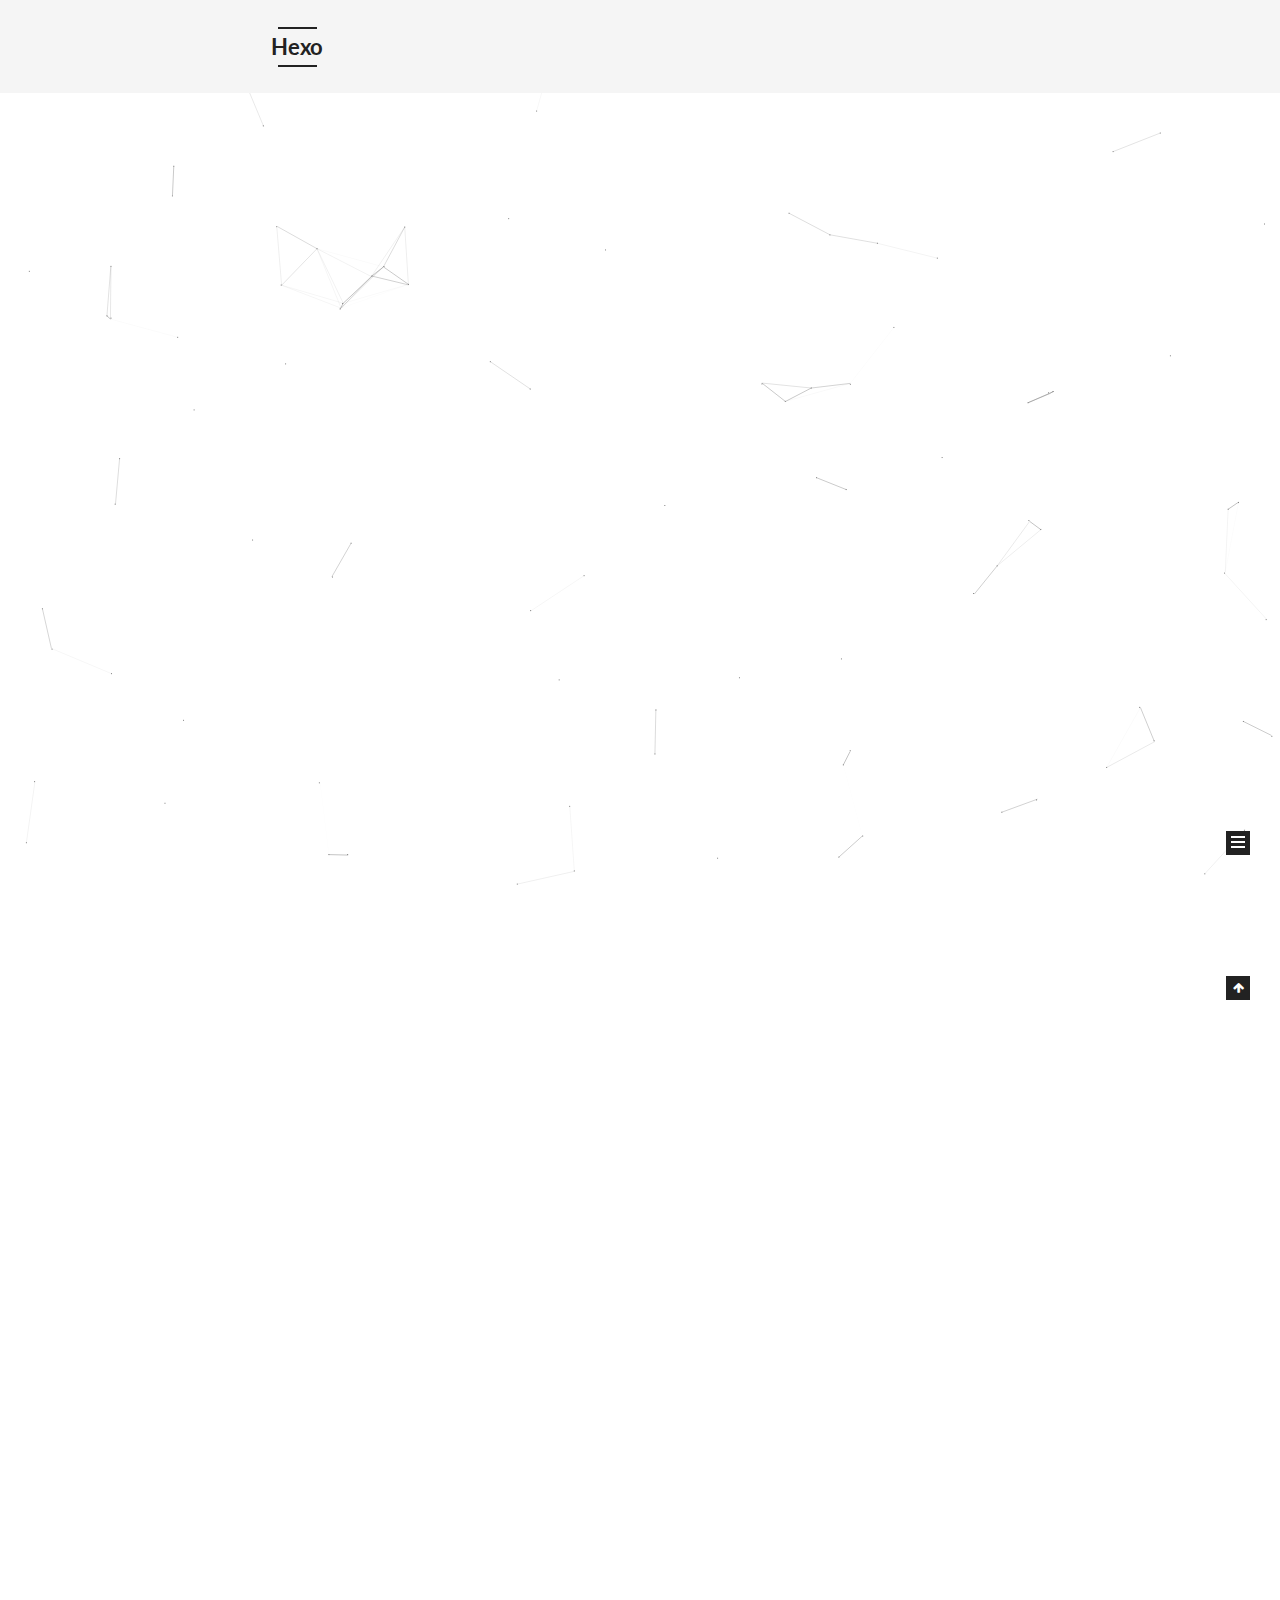
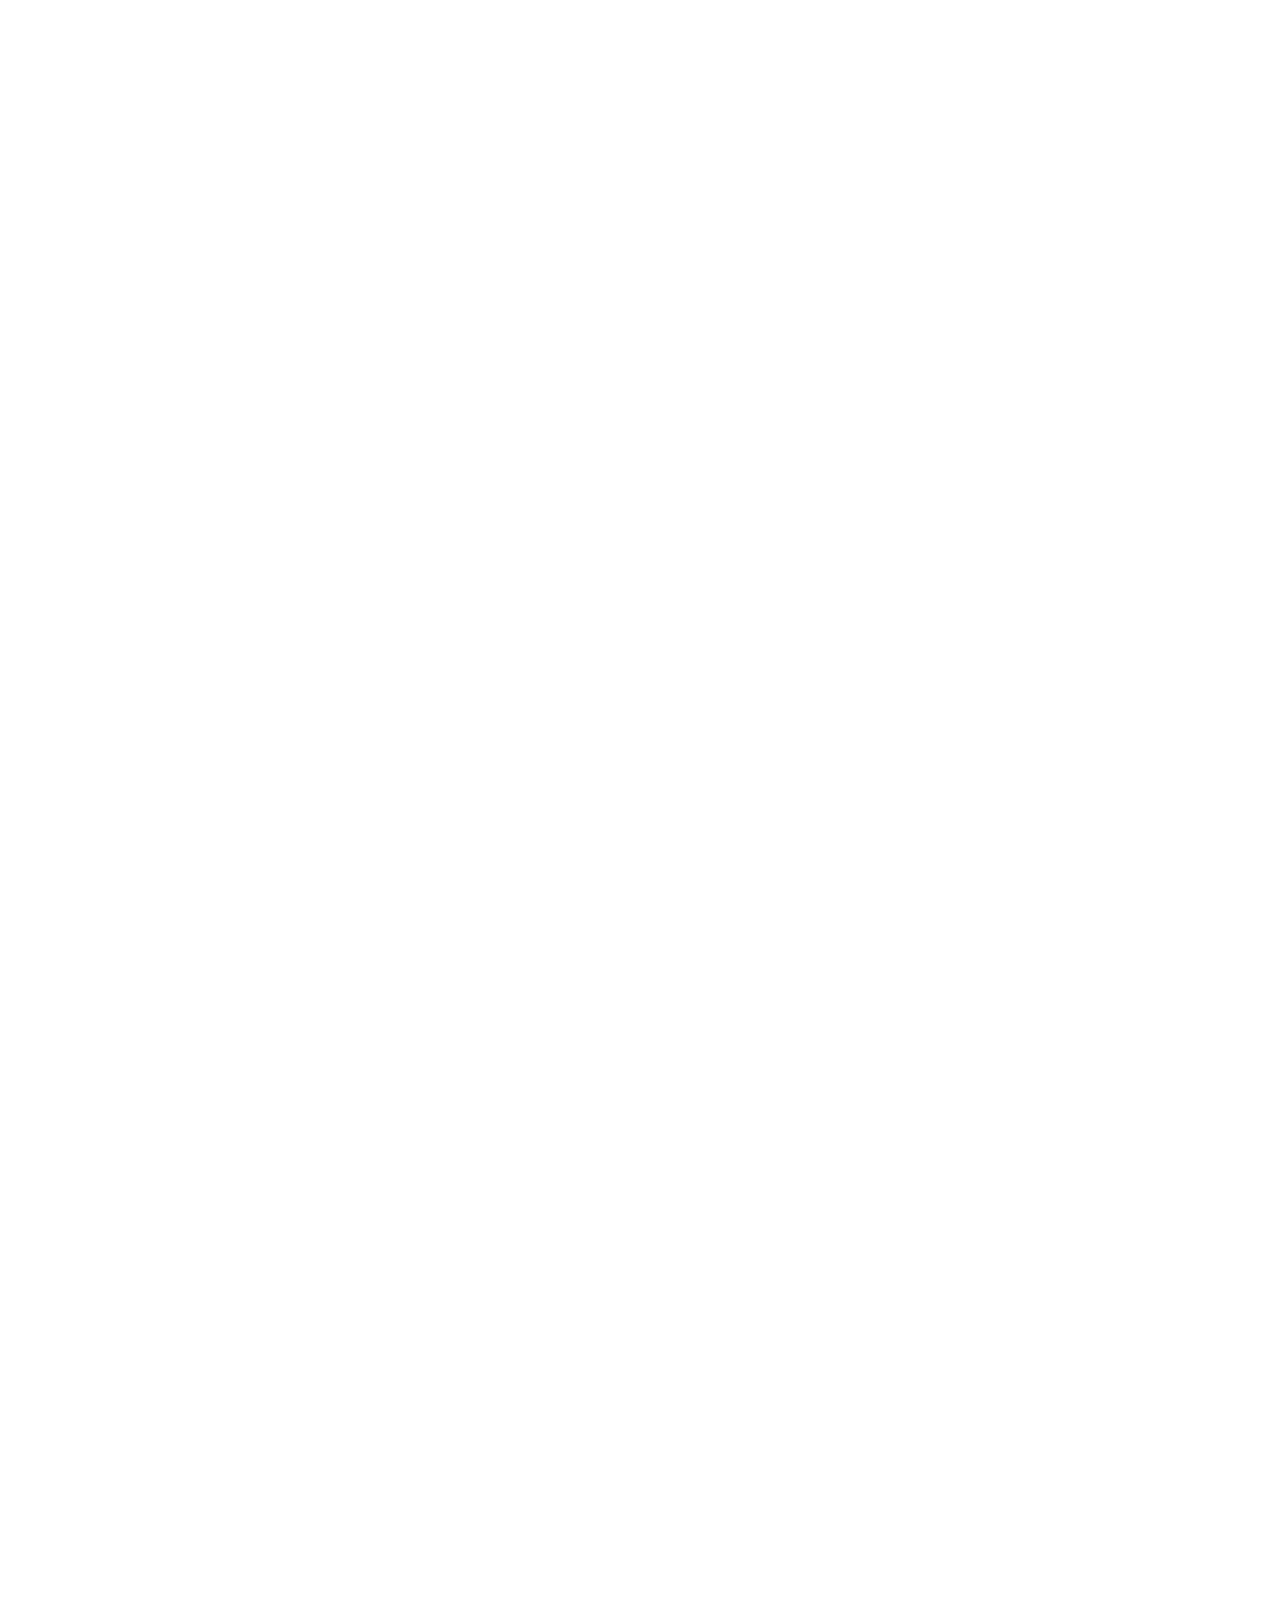
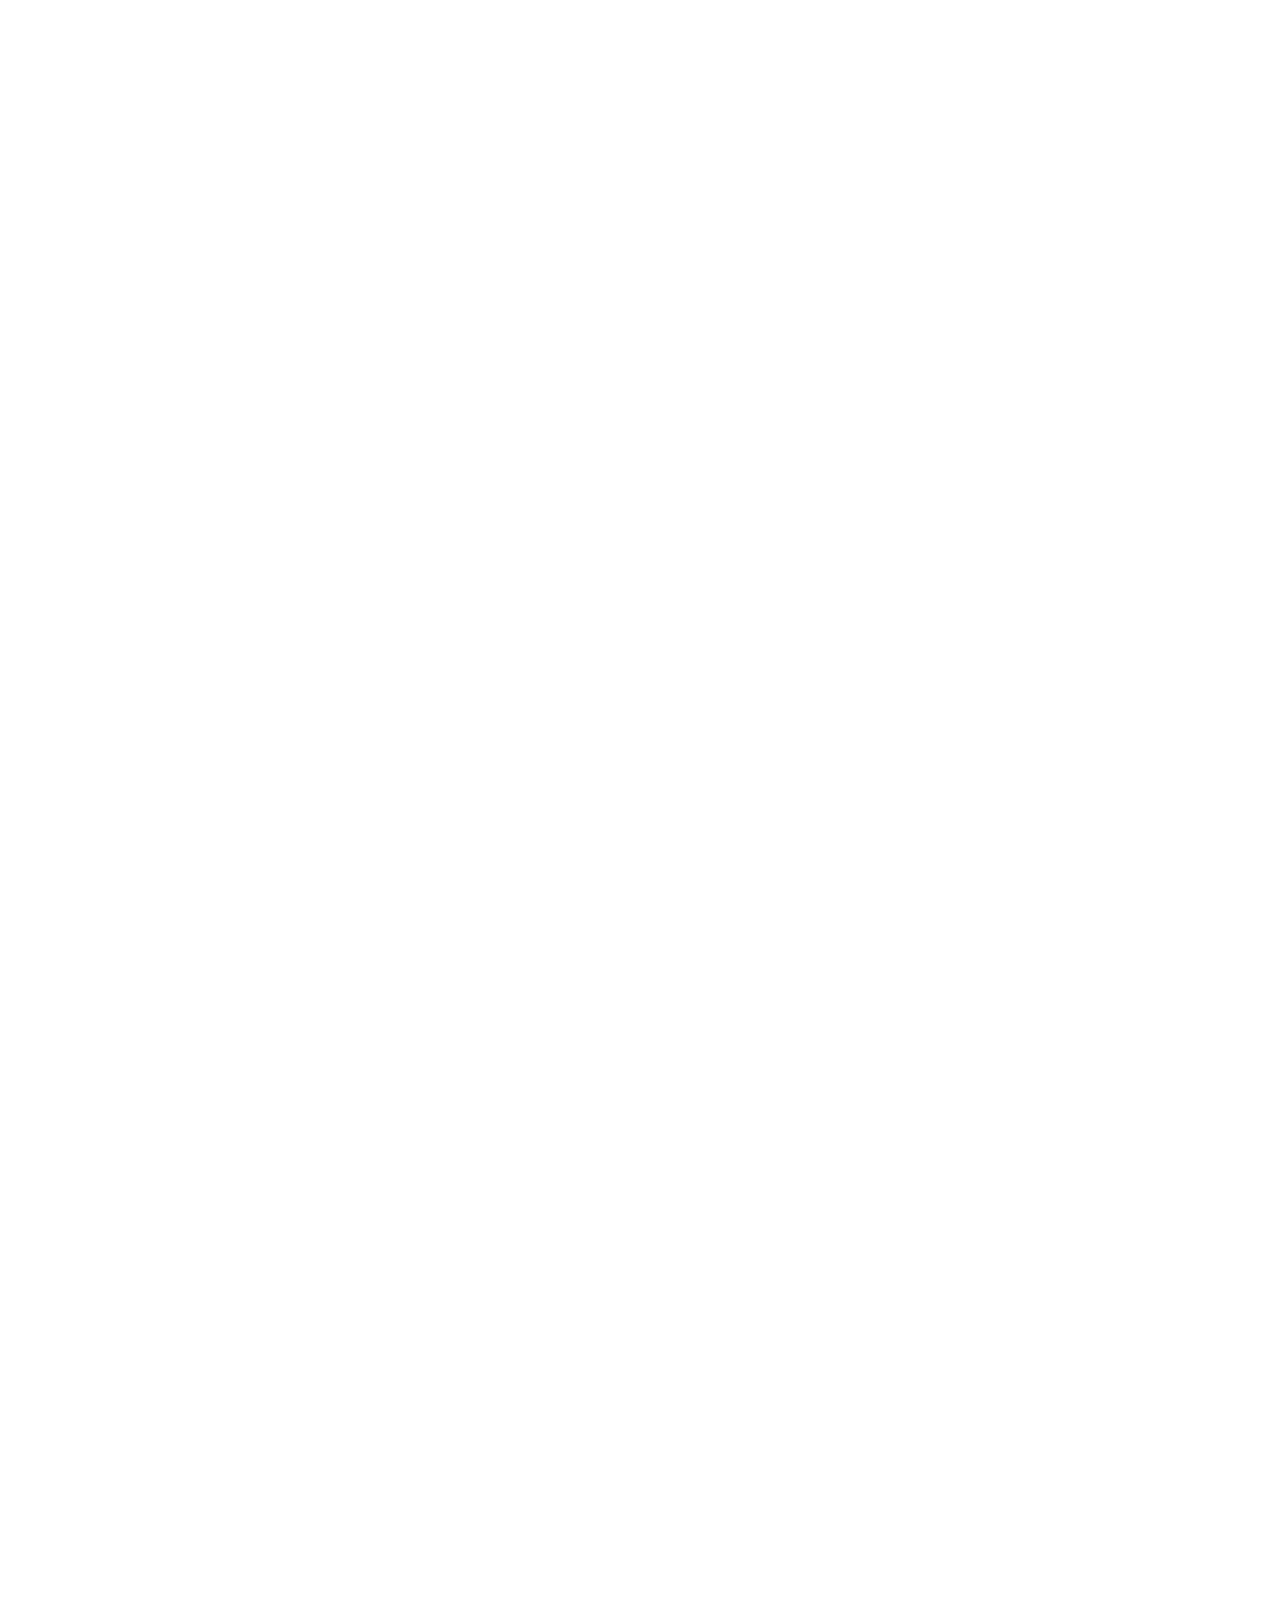
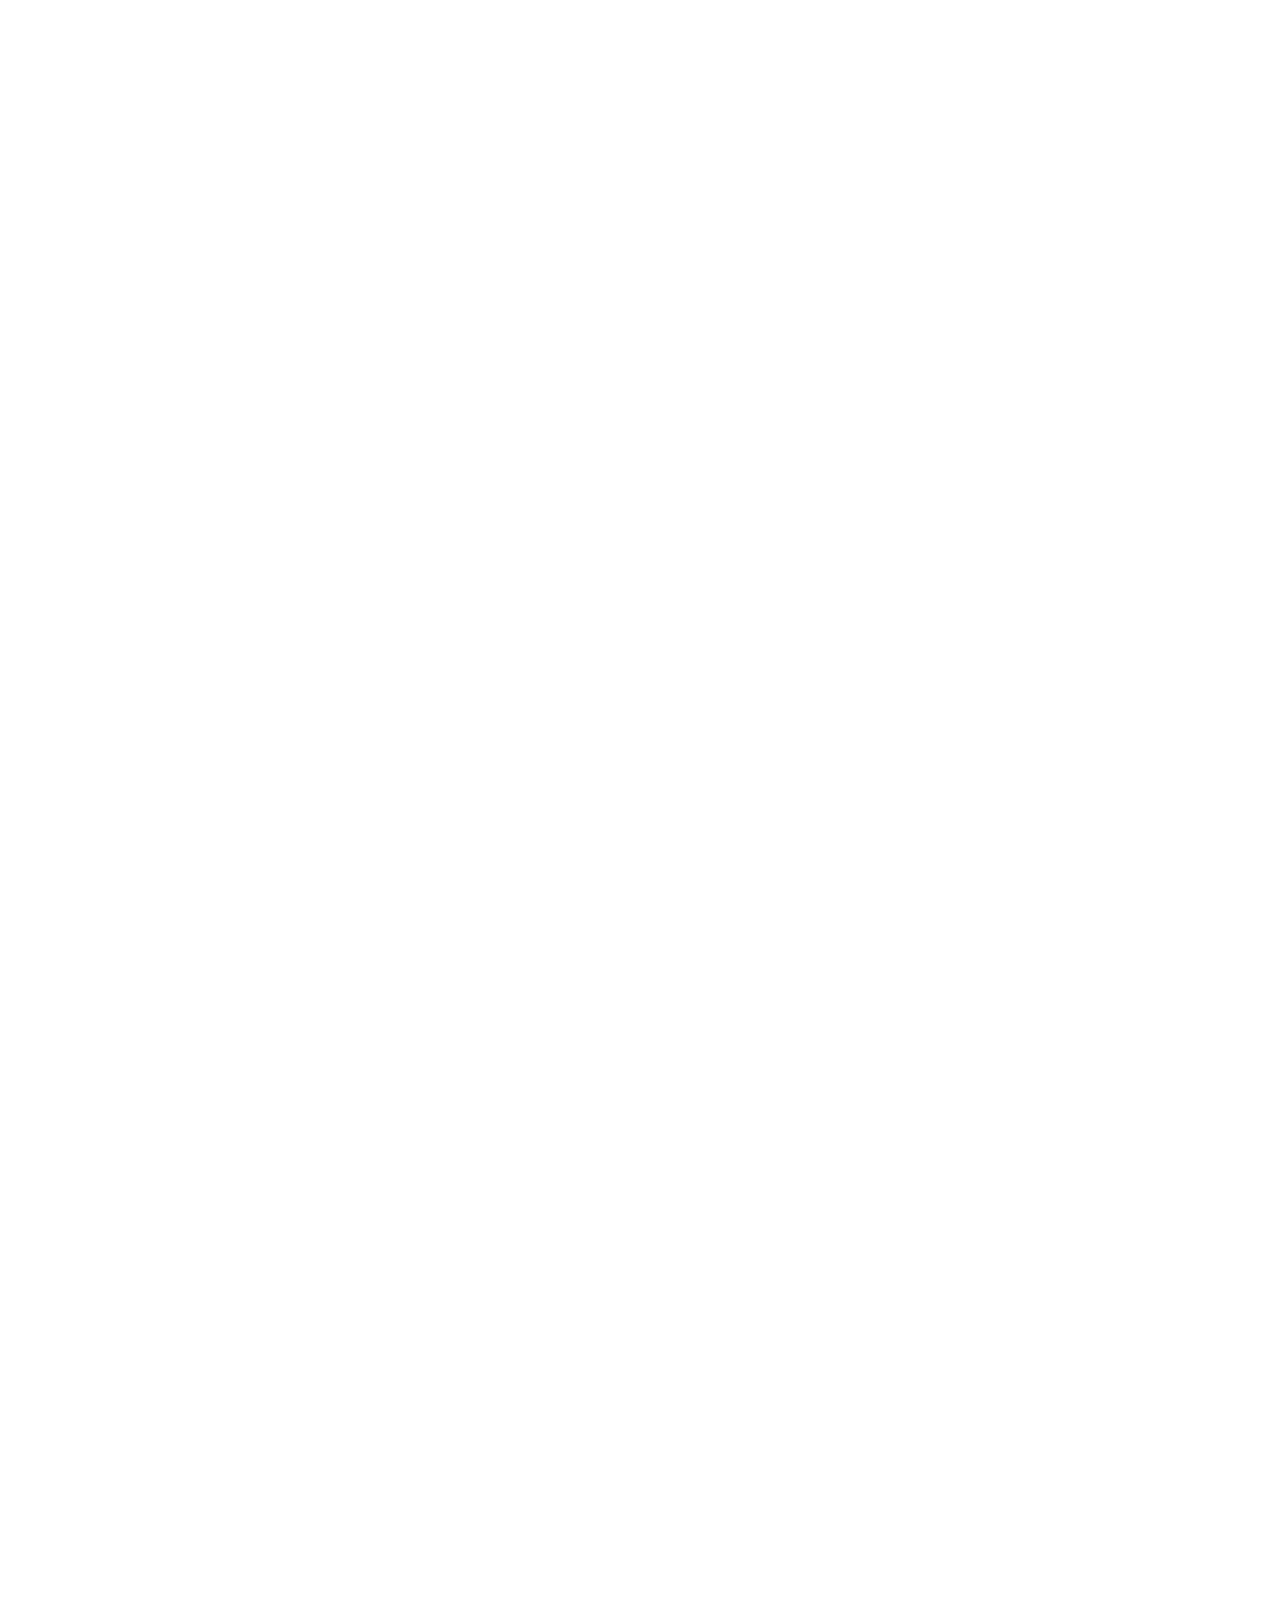
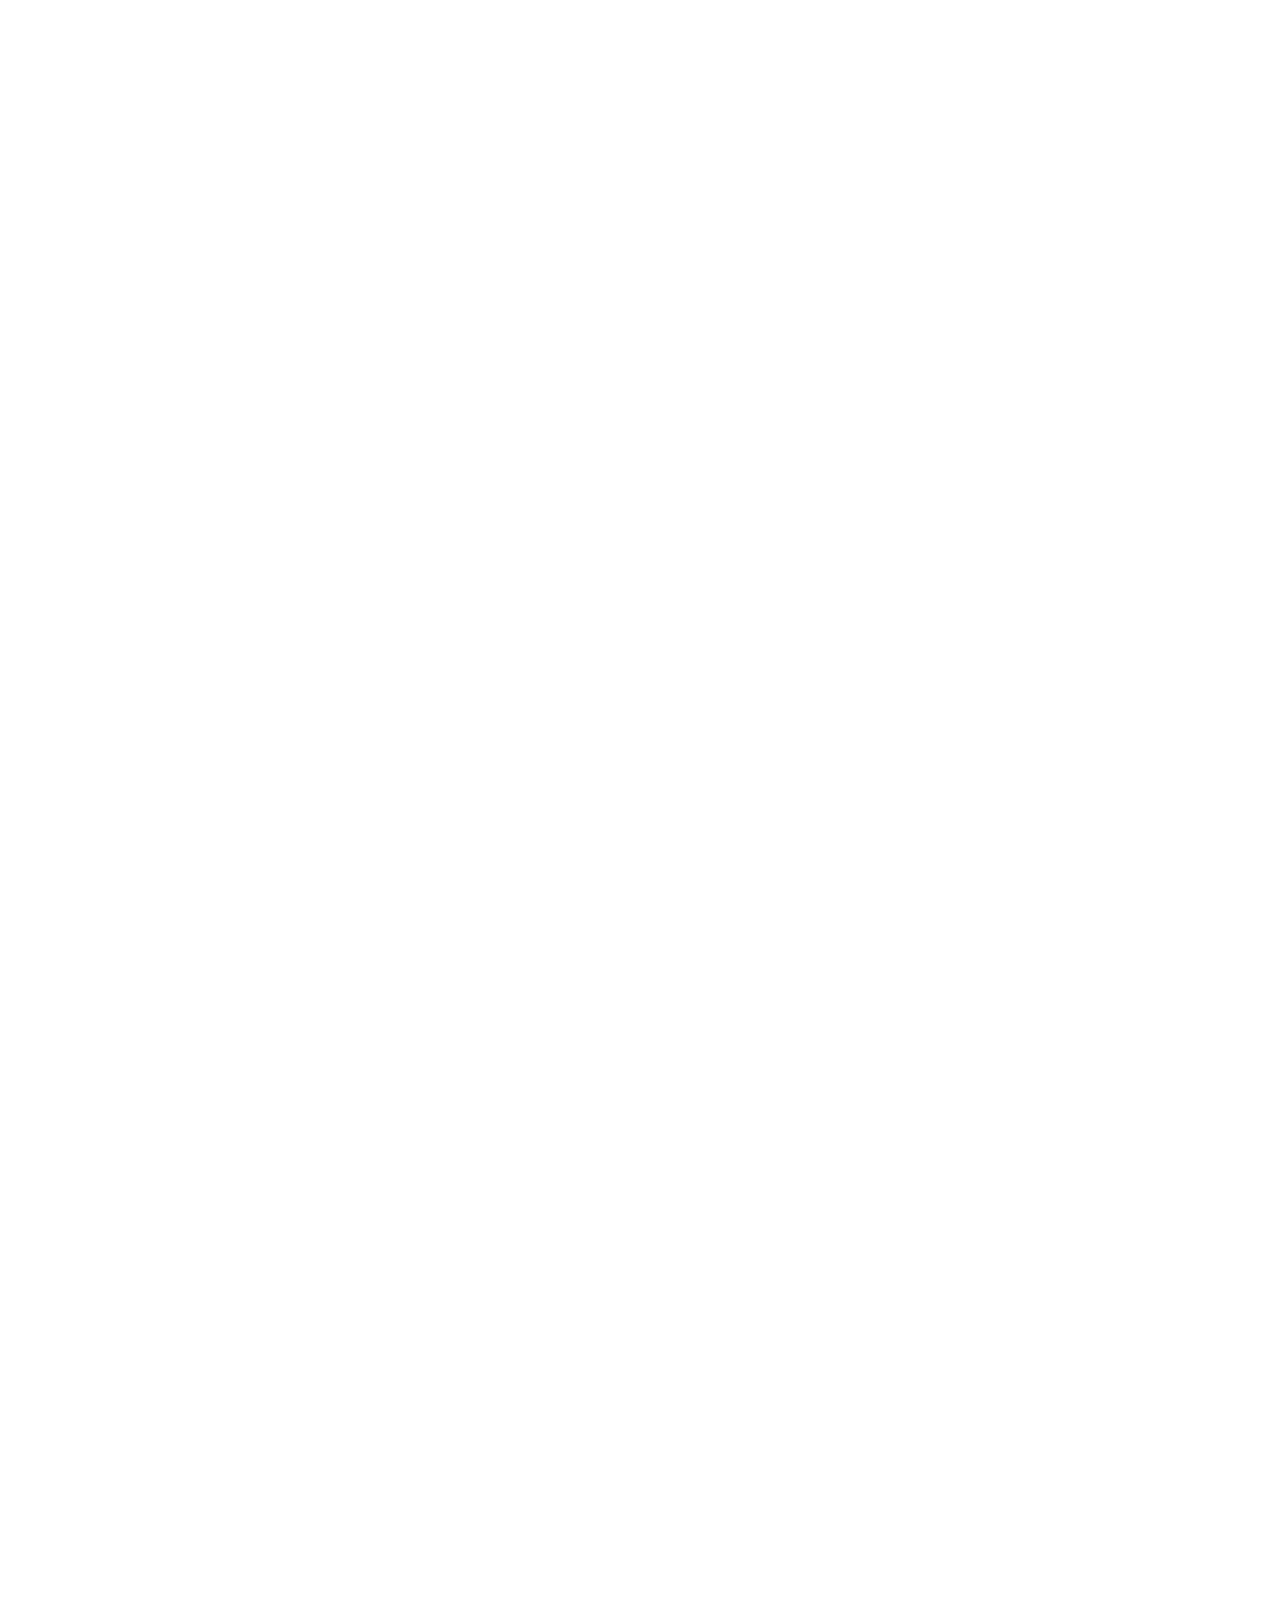
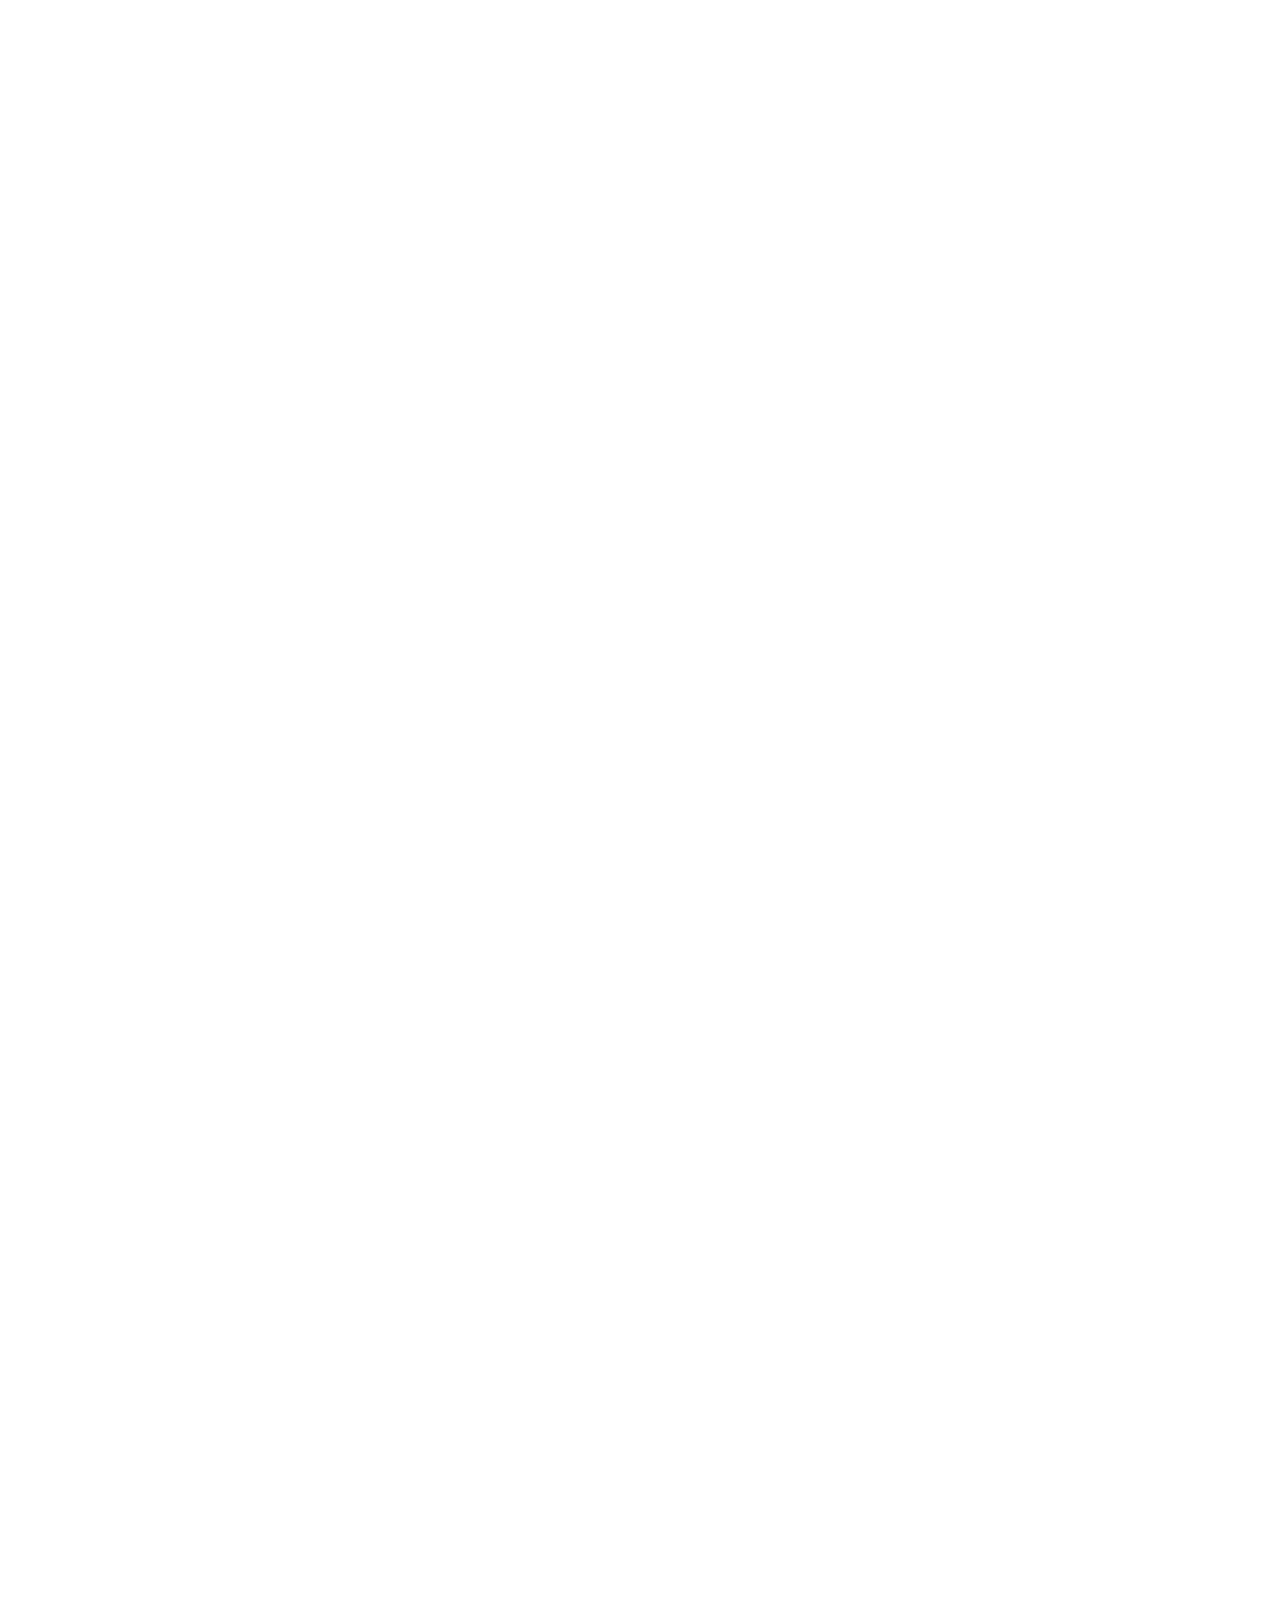
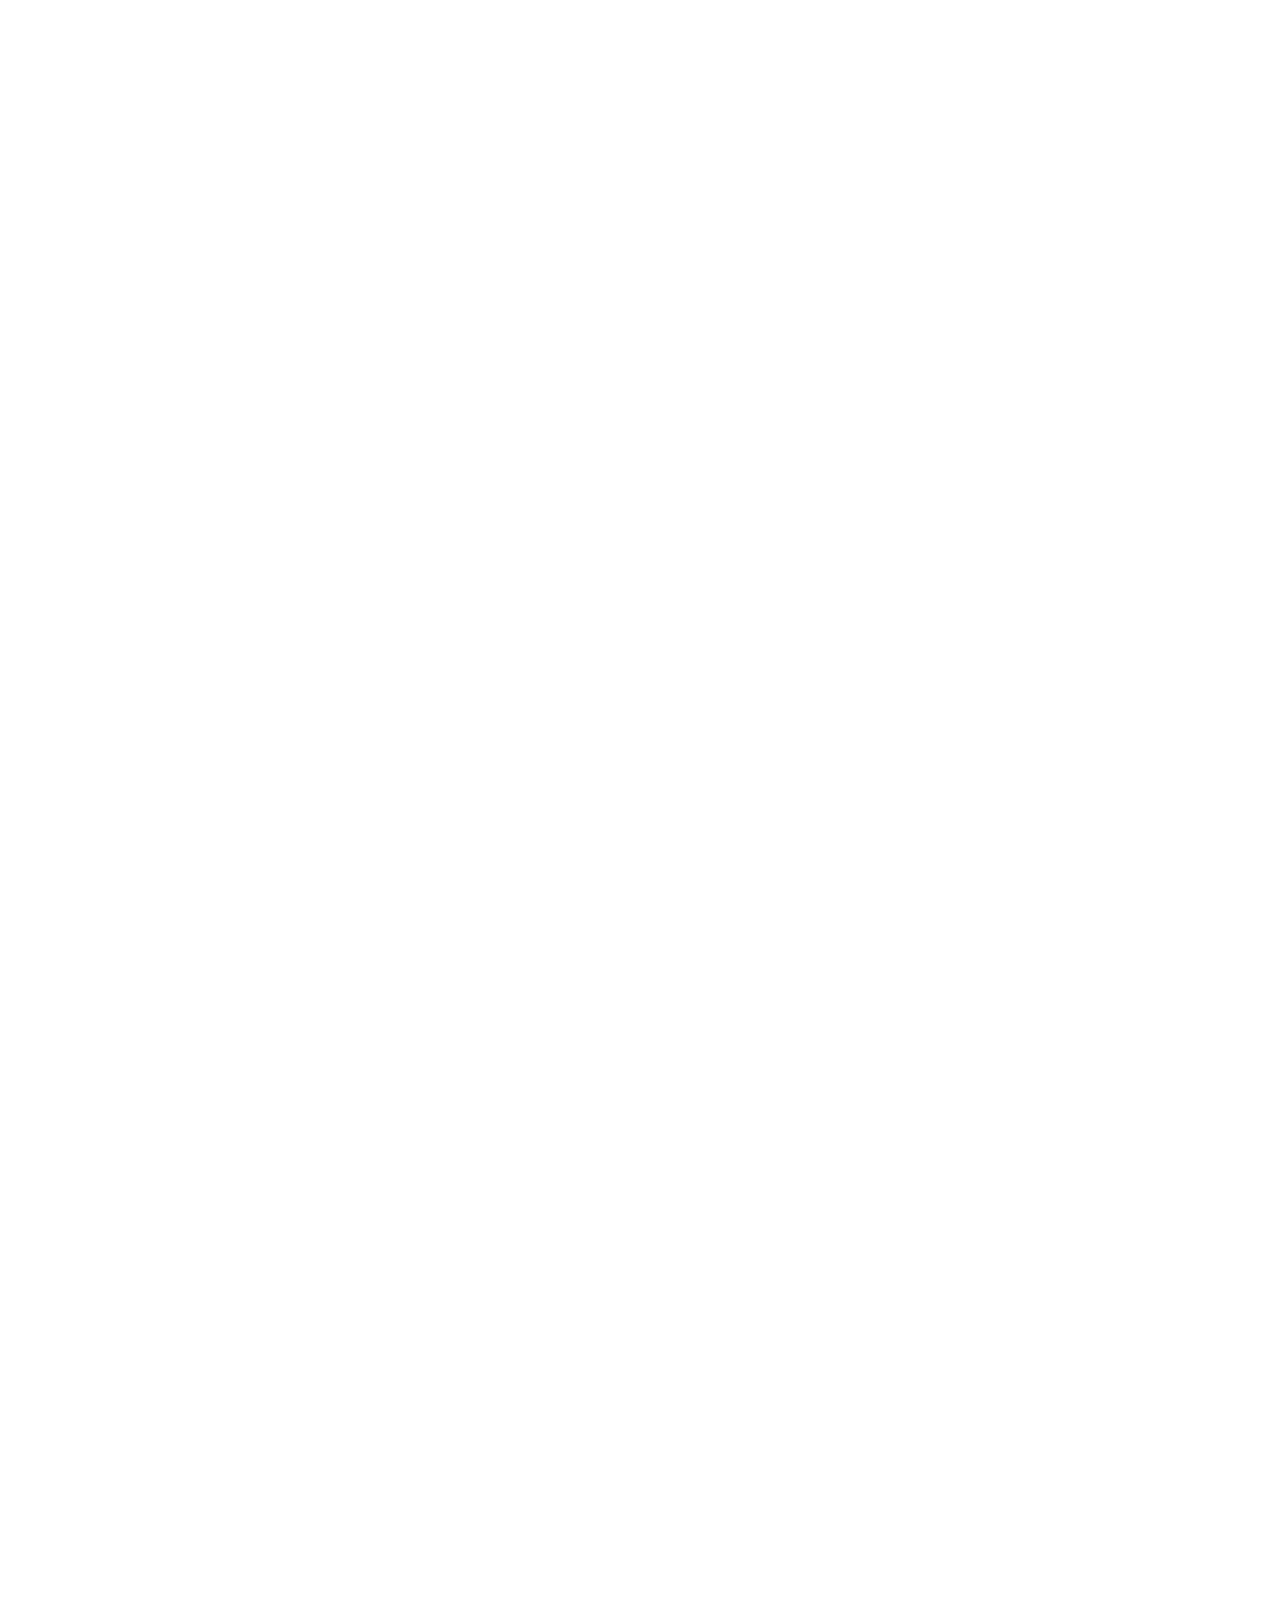
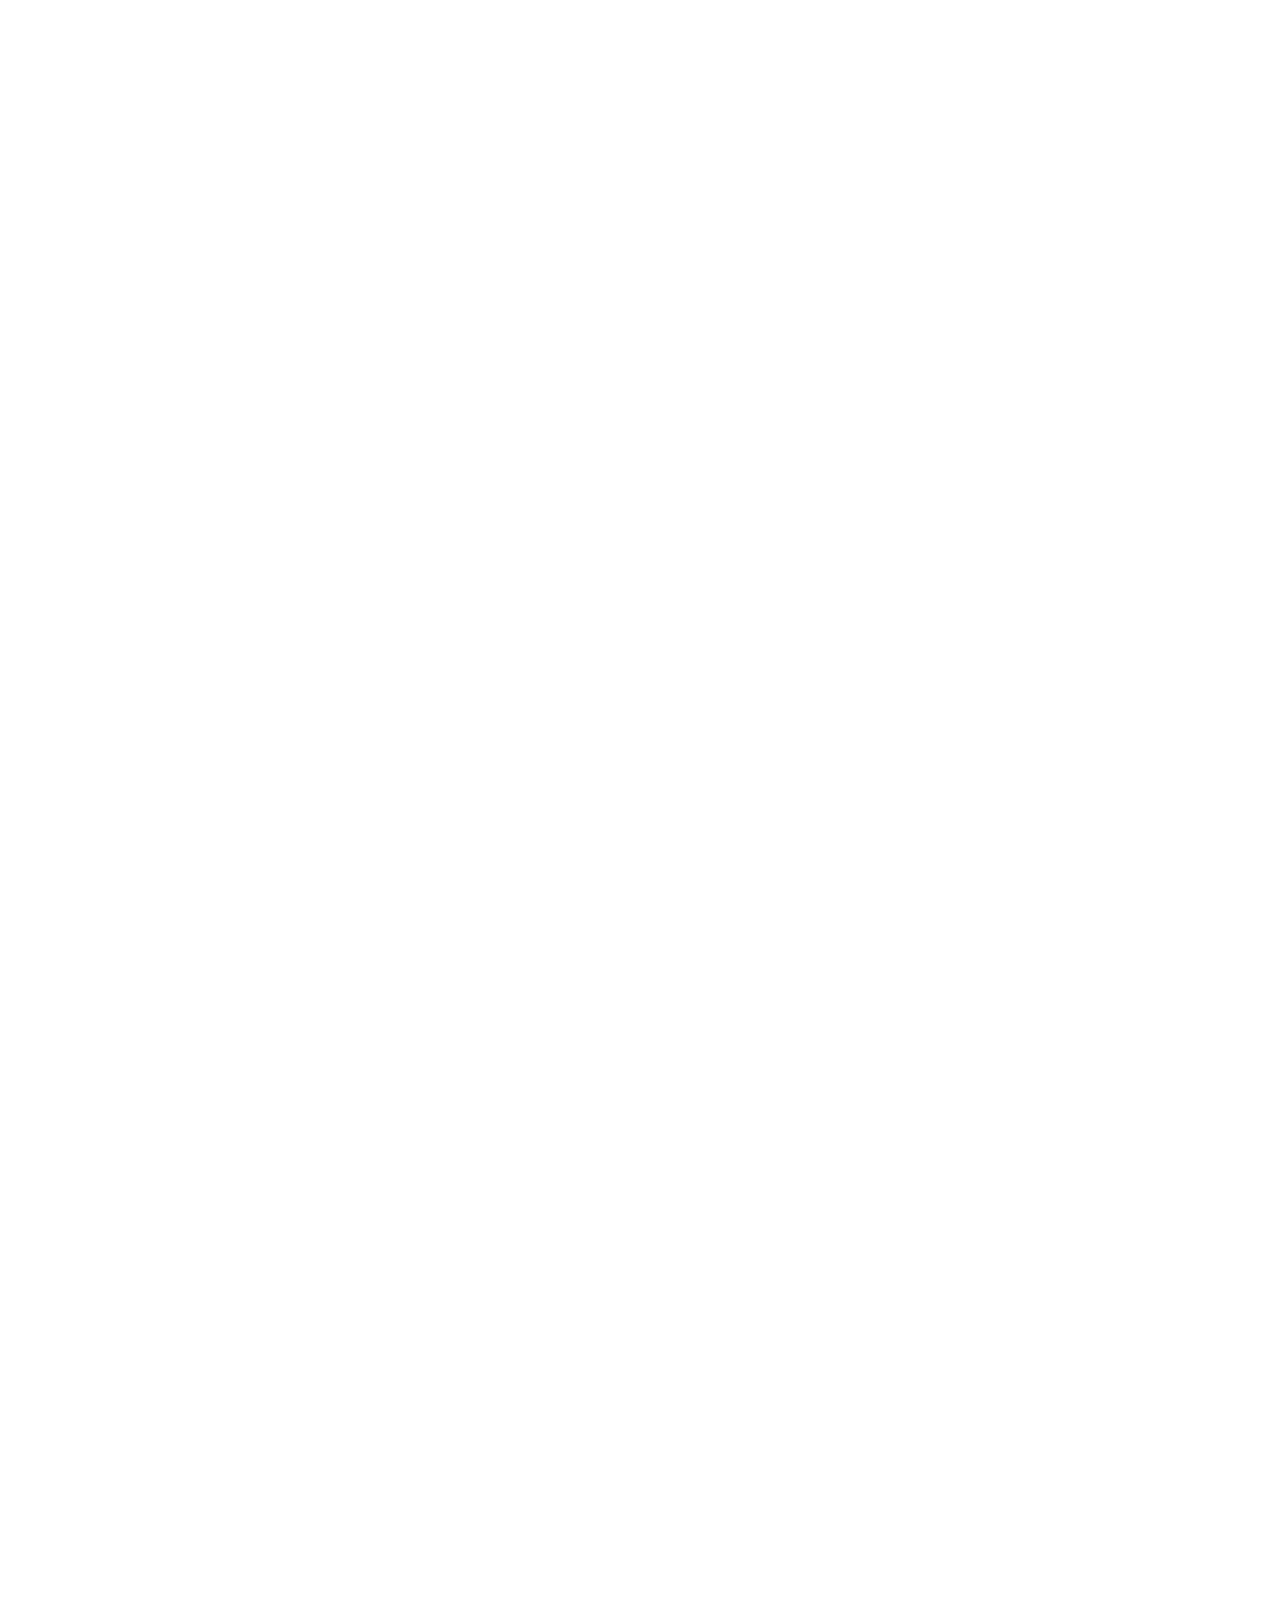
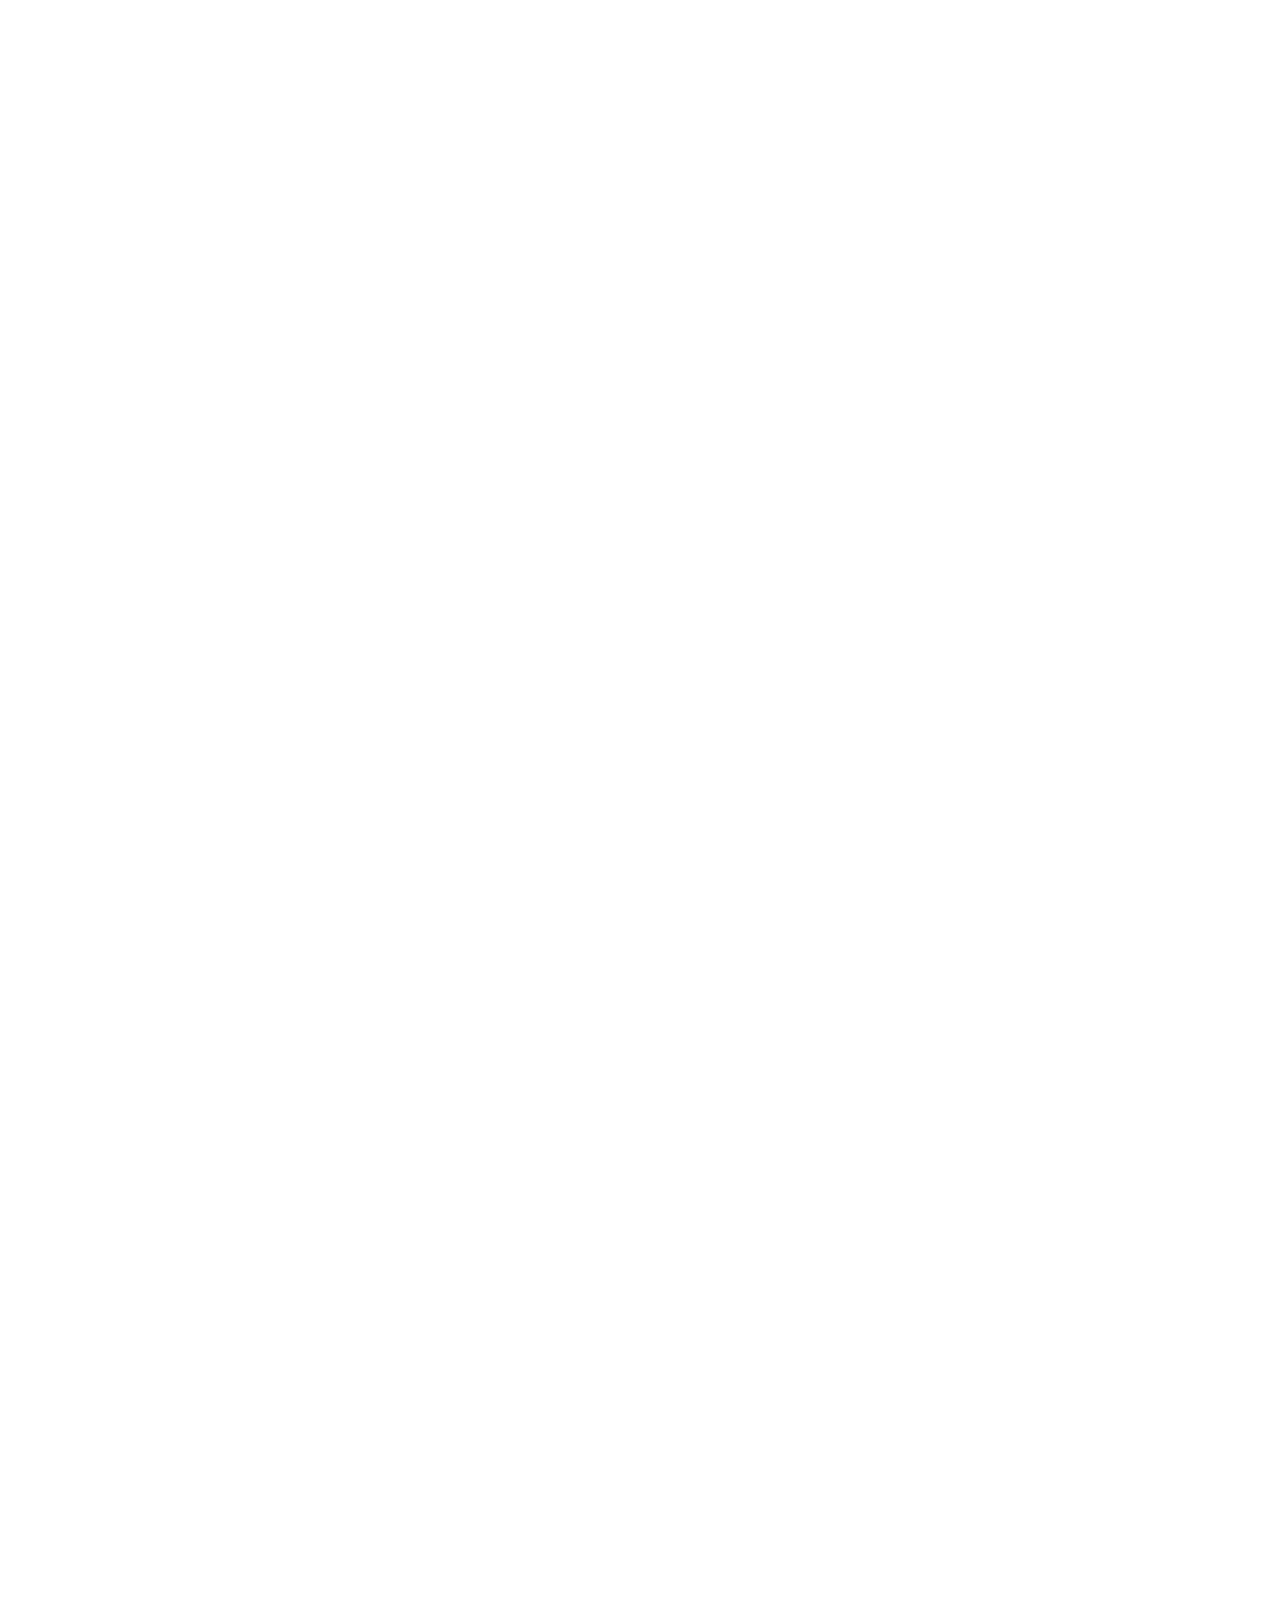
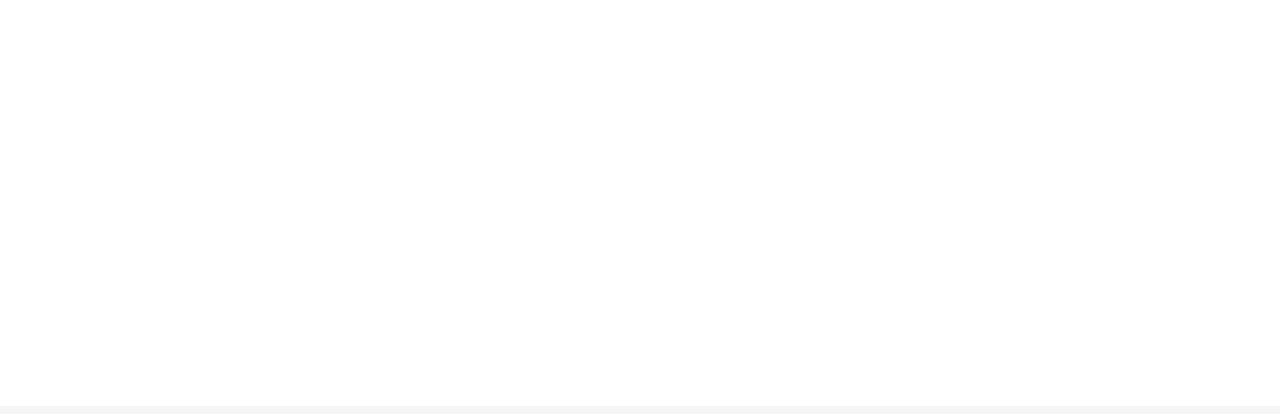
<file: index.html>
<!DOCTYPE html>



  


<html class="theme-next mist use-motion" lang="zh-Hans">
<head>
  <meta charset="UTF-8"/>
<meta http-equiv="X-UA-Compatible" content="IE=edge" />
<meta name="viewport" content="width=device-width, initial-scale=1, maximum-scale=1"/>
<meta name="theme-color" content="#222">









<meta http-equiv="Cache-Control" content="no-transform" />
<meta http-equiv="Cache-Control" content="no-siteapp" />
















  
  
  <link href="/lib/fancybox/source/jquery.fancybox.css?v=2.1.5" rel="stylesheet" type="text/css" />




  
  
  
  

  
    
    
  

  

  

  

  

  
    
    
    <link href="//fonts.googleapis.com/css?family=Lato:300,300italic,400,400italic,700,700italic&subset=latin,latin-ext" rel="stylesheet" type="text/css">
  






<link href="/lib/font-awesome/css/font-awesome.min.css?v=4.6.2" rel="stylesheet" type="text/css" />

<link href="/css/main.css?v=5.1.4" rel="stylesheet" type="text/css" />


  <link rel="apple-touch-icon" sizes="180x180" href="/images/apple-touch-icon-next.png?v=5.1.4">


  <link rel="icon" type="image/png" sizes="32x32" href="/images/favicon-32x32-next.png?v=5.1.4">


  <link rel="icon" type="image/png" sizes="16x16" href="/images/favicon-16x16-next.png?v=5.1.4">


  <link rel="mask-icon" href="/images/logo.svg?v=5.1.4" color="#222">





  <meta name="keywords" content="Hexo, NexT" />










<meta property="og:type" content="website">
<meta property="og:title" content="Hexo">
<meta property="og:url" content="https://chenke1731.github.io/index.html">
<meta property="og:site_name" content="Hexo">
<meta property="og:locale" content="zh-Hans">
<meta name="twitter:card" content="summary">
<meta name="twitter:title" content="Hexo">



<script type="text/javascript" id="hexo.configurations">
  var NexT = window.NexT || {};
  var CONFIG = {
    root: '/',
    scheme: 'Mist',
    version: '5.1.4',
    sidebar: {"position":"left","display":"hide","offset":12,"b2t":false,"scrollpercent":false,"onmobile":false},
    fancybox: true,
    tabs: true,
    motion: {"enable":true,"async":false,"transition":{"post_block":"fadeIn","post_header":"slideDownIn","post_body":"slideDownIn","coll_header":"slideLeftIn","sidebar":"slideUpIn"}},
    duoshuo: {
      userId: '0',
      author: '博主'
    },
    algolia: {
      applicationID: '',
      apiKey: '',
      indexName: '',
      hits: {"per_page":10},
      labels: {"input_placeholder":"Search for Posts","hits_empty":"We didn't find any results for the search: ${query}","hits_stats":"${hits} results found in ${time} ms"}
    }
  };
</script>



  <link rel="canonical" href="https://chenke1731.github.io/"/>





  <title>Hexo</title>
  








</head>

<body itemscope itemtype="http://schema.org/WebPage" lang="zh-Hans">

  
  
    
  

  <div class="container sidebar-position-left 
  page-home">
    <div class="headband"></div>

    <header id="header" class="header" itemscope itemtype="http://schema.org/WPHeader">
      <div class="header-inner"><div class="site-brand-wrapper">
  <div class="site-meta ">
    

    <div class="custom-logo-site-title">
      <a href="/"  class="brand" rel="start">
        <span class="logo-line-before"><i></i></span>
        <span class="site-title">Hexo</span>
        <span class="logo-line-after"><i></i></span>
      </a>
    </div>
      
        <p class="site-subtitle"></p>
      
  </div>

  <div class="site-nav-toggle">
    <button>
      <span class="btn-bar"></span>
      <span class="btn-bar"></span>
      <span class="btn-bar"></span>
    </button>
  </div>
</div>

<nav class="site-nav">
  

  
    <ul id="menu" class="menu">
      
        
        <li class="menu-item menu-item-home">
          <a href="/" rel="section">
            
              <i class="menu-item-icon fa fa-fw fa-home"></i> <br />
            
            首页
          </a>
        </li>
      
        
        <li class="menu-item menu-item-about">
          <a href="/about/" rel="section">
            
              <i class="menu-item-icon fa fa-fw fa-user"></i> <br />
            
            关于
          </a>
        </li>
      
        
        <li class="menu-item menu-item-tags">
          <a href="/tags/" rel="section">
            
              <i class="menu-item-icon fa fa-fw fa-tags"></i> <br />
            
            标签
          </a>
        </li>
      
        
        <li class="menu-item menu-item-categories">
          <a href="/categories/" rel="section">
            
              <i class="menu-item-icon fa fa-fw fa-th"></i> <br />
            
            分类
          </a>
        </li>
      
        
        <li class="menu-item menu-item-archives">
          <a href="/archives/" rel="section">
            
              <i class="menu-item-icon fa fa-fw fa-archive"></i> <br />
            
            归档
          </a>
        </li>
      
        
        <li class="menu-item menu-item-schedule">
          <a href="/schedule/" rel="section">
            
              <i class="menu-item-icon fa fa-fw fa-calendar"></i> <br />
            
            日程表
          </a>
        </li>
      
        
        <li class="menu-item menu-item-commonweal">
          <a href="/404/" rel="section">
            
              <i class="menu-item-icon fa fa-fw fa-heartbeat"></i> <br />
            
            公益404
          </a>
        </li>
      

      
    </ul>
  

  
</nav>



 </div>
    </header>

    <main id="main" class="main">
      <div class="main-inner">
        <div class="content-wrap">
          <div id="content" class="content">
            
  <section id="posts" class="posts-expand">
    
      

  

  
  
  

  <article class="post post-type-normal" itemscope itemtype="http://schema.org/Article">
  
  
  
  <div class="post-block">
    <link itemprop="mainEntityOfPage" href="https://chenke1731.github.io/2018/05/20/输入子系统/">

    <span hidden itemprop="author" itemscope itemtype="http://schema.org/Person">
      <meta itemprop="name" content="Chenke">
      <meta itemprop="description" content="">
      <meta itemprop="image" content="/images/avatar.gif">
    </span>

    <span hidden itemprop="publisher" itemscope itemtype="http://schema.org/Organization">
      <meta itemprop="name" content="Hexo">
    </span>

    
      <header class="post-header">

        
        
          <h1 class="post-title" itemprop="name headline">
                
                <a class="post-title-link" href="/2018/05/20/输入子系统/" itemprop="url">未命名</a></h1>
        

        <div class="post-meta">
          <span class="post-time">
            
              <span class="post-meta-item-icon">
                <i class="fa fa-calendar-o"></i>
              </span>
              
                <span class="post-meta-item-text">发表于</span>
              
              <time title="创建于" itemprop="dateCreated datePublished" datetime="2018-05-20T14:41:01+08:00">
                2018-05-20
              </time>
            

            

            
          </span>

          

          
            
          

          
          

          

          

          

        </div>
      </header>
    

    
    
    
    <div class="post-body" itemprop="articleBody">

      
      

      
        
          
            <h2 id="第6课-输入子系统驱动"><a href="#第6课-输入子系统驱动" class="headerlink" title="第6课_输入子系统驱动"></a>第6课_输入子系统驱动</h2><h4 id="一、自己写驱动程序的5个步骤："><a href="#一、自己写驱动程序的5个步骤：" class="headerlink" title="一、自己写驱动程序的5个步骤："></a>一、自己写驱动程序的5个步骤：</h4><ul>
<li>major</li>
<li>file_operations<ul>
<li>.open</li>
<li>.read</li>
<li>.write</li>
</ul>
</li>
<li>register.chrdev</li>
<li>入口函数</li>
<li>出口函数</li>
</ul>
<h4 id="二、-输入子系统框架"><a href="#二、-输入子系统框架" class="headerlink" title="二、 输入子系统框架"></a>二、 输入子系统框架</h4><p>input输入子系统包括了上述5个步骤，是内核已经提供的现成可用的。</p>
<h5 id="1、最上层（核心层）"><a href="#1、最上层（核心层）" class="headerlink" title="1、最上层（核心层）"></a>1、最上层（核心层）</h5><p>输入子系统的文件在<code>drivers/input.c</code>文件中，看一个驱动程序首先是从“入口函数”开始查看：</p>
<p>输入子系统的入口函数是 <code>input_init()</code></p>
<p><img src="/2018/05/20/输入子系统/1526709431080.png" alt="1526709431080"></p>
<p>以前注册设备驱动的函数都是自己写的，现在的注册函数是内核提供的</p>
<figure class="highlight c++"><table><tr><td class="gutter"><pre><span class="line">1</span><br><span class="line">2</span><br><span class="line">3</span><br><span class="line">4</span><br><span class="line">5</span><br><span class="line">6</span><br><span class="line">7</span><br><span class="line">8</span><br></pre></td><td class="code"><pre><span class="line"><span class="meta">#<span class="meta-keyword">define</span> INPUT_MAJOR		13</span></span><br><span class="line"></span><br><span class="line"><span class="keyword">static</span> <span class="keyword">const</span> <span class="class"><span class="keyword">struct</span> <span class="title">file_operations</span> <span class="title">input_fops</span> = &#123;</span></span><br><span class="line">	.owner = THIS_MODULE,</span><br><span class="line">	.open = input_open_file,</span><br><span class="line">&#125;;</span><br><span class="line"></span><br><span class="line">err = register_chrdev(INPUT_MAJOR, <span class="string">"input"</span>, &amp;input_fops);</span><br></pre></td></tr></table></figure>
<p>这里注册了一个主设备号<code>INPUT_MAJOR</code>为 13 的字符设备，名字为<code>input</code>，它的 <code>file_operations</code> 结构是 <code>input_fops</code>。这个结构中只有一个<code>.open</code>函数。输入子系统想读取按键值，而这里只有一个<code>open</code>函数，那么这个 <code>open</code> 函数中肯定做了某些工作。现在来分析 <code>input_open_file</code>：</p>
<p><img src="/2018/05/20/输入子系统/1526712973792.png" alt="1526712973792"></p>
<p><code>input_handler *handler</code> 是定义了一个“输入处理器”或者“叫输入处理句柄”，<code>handler</code> 指向了<code>input_handler</code>结构体的 <code>input_table[]</code>数组中的一个元素，这个元素是根据次设备号找到的，<code>input_table[iminor(inode) &gt;&gt; 5]</code>。<code>input_handler</code>结构体如下：</p>
<p><img src="/2018/05/20/输入子系统/1526713663645.png" alt="1526713663645"></p>
<p>1250行中，<code>new_fops = fops_get(handler-&gt;fops)</code>，将结构体<code>handler</code>中的成员变量<code>fops</code>赋给了<code>new_fops</code>，接下来：</p>
<figure class="highlight c++"><table><tr><td class="gutter"><pre><span class="line">1</span><br><span class="line">2</span><br></pre></td><td class="code"><pre><span class="line">old_fops = file-&gt;f_op;	<span class="comment">// 保存传入参数 file 的 f_op 到 old_fops</span></span><br><span class="line">file-&gt;f_op = new_fops;	<span class="comment">// 更新 file-&gt;f_op = new_fops</span></span><br></pre></td></tr></table></figure>
<p>然后再调用这个新的 <code>new_fops</code> 的 <code>open</code> 函数</p>
<figure class="highlight c++"><table><tr><td class="gutter"><pre><span class="line">1</span><br></pre></td><td class="code"><pre><span class="line">err = new_fops-&gt;open(inode, file);</span><br></pre></td></tr></table></figure>
<p>这样以后要来读按键时，用到的是 <code>struct input_handler *handler</code> 中的 <code>new_fops</code>，<code>input.c</code> 只是一个“中转”作用，最终还会用到 <code>input_table[]</code>。</p>
<p>总结：</p>
<figure class="highlight c++"><table><tr><td class="gutter"><pre><span class="line">1</span><br><span class="line">2</span><br><span class="line">3</span><br><span class="line">4</span><br><span class="line">5</span><br><span class="line">6</span><br><span class="line">7</span><br><span class="line">8</span><br><span class="line">9</span><br><span class="line">10</span><br><span class="line">11</span><br><span class="line">12</span><br><span class="line">13</span><br><span class="line">14</span><br><span class="line">15</span><br><span class="line">16</span><br><span class="line">17</span><br><span class="line">18</span><br><span class="line">19</span><br><span class="line">20</span><br><span class="line">21</span><br><span class="line">22</span><br><span class="line">23</span><br><span class="line">24</span><br><span class="line">25</span><br><span class="line">26</span><br><span class="line">27</span><br><span class="line">28</span><br><span class="line">29</span><br><span class="line">30</span><br><span class="line">31</span><br><span class="line">32</span><br><span class="line">33</span><br><span class="line">34</span><br><span class="line">35</span><br><span class="line">36</span><br><span class="line">37</span><br><span class="line">38</span><br><span class="line">39</span><br><span class="line">40</span><br><span class="line">41</span><br><span class="line">42</span><br><span class="line">43</span><br><span class="line">44</span><br><span class="line">45</span><br><span class="line">46</span><br><span class="line">47</span><br><span class="line">48</span><br><span class="line">49</span><br><span class="line">50</span><br><span class="line">51</span><br><span class="line">52</span><br><span class="line">53</span><br><span class="line">54</span><br><span class="line">55</span><br><span class="line">56</span><br><span class="line">57</span><br><span class="line">58</span><br><span class="line">59</span><br><span class="line">60</span><br><span class="line">61</span><br><span class="line">62</span><br><span class="line">63</span><br><span class="line">64</span><br><span class="line">65</span><br><span class="line">66</span><br><span class="line">67</span><br><span class="line">68</span><br><span class="line">69</span><br><span class="line">70</span><br><span class="line">71</span><br><span class="line">72</span><br><span class="line">73</span><br><span class="line">74</span><br><span class="line">75</span><br><span class="line">76</span><br><span class="line">77</span><br><span class="line">78</span><br><span class="line">79</span><br><span class="line">80</span><br><span class="line">81</span><br><span class="line">82</span><br><span class="line">83</span><br><span class="line">84</span><br><span class="line">85</span><br><span class="line">86</span><br><span class="line">87</span><br><span class="line">88</span><br><span class="line">89</span><br><span class="line">90</span><br><span class="line">91</span><br><span class="line">92</span><br><span class="line">93</span><br><span class="line">94</span><br></pre></td><td class="code"><pre><span class="line">输入子系统的流程如下：</span><br><span class="line"><span class="number">1.</span> drivers/input/input.c</span><br><span class="line"></span><br><span class="line">2. int __init input_init(void):</span><br><span class="line">		err = register_chrdev(INPUT_MAJOR, <span class="string">"input"</span>, &amp;input_fops);</span><br><span class="line">		其中 input_fops 结构中只有一个 open 函数：</span><br><span class="line">            <span class="keyword">static</span> <span class="keyword">const</span> <span class="class"><span class="keyword">struct</span> <span class="title">file_operations</span> <span class="title">input_fops</span> = &#123;</span></span><br><span class="line">                .owner = THIS_MODULE,</span><br><span class="line">                .open = input_open_file,</span><br><span class="line">            &#125;;</span><br><span class="line">问题：如何读取按键值？在 open 函数中进行了什么操作使我们可以读取按键值？</span><br><span class="line"></span><br><span class="line">3. static int input_open_file(struct inode *inode, struct file *file)：</span><br><span class="line">		<span class="class"><span class="keyword">struct</span> <span class="title">input_handler</span> *<span class="title">handler</span> = <span class="title">input_table</span>[<span class="title">iminor</span>(<span class="title">inode</span>) &gt;&gt; 5];</span></span><br><span class="line">		new_fops = fops_get(handler-&gt;fops);  <span class="comment">//  =&gt;&amp;evdev_fops</span></span><br><span class="line">		file-&gt;f_op = new_fops;</span><br><span class="line">		err = new_fops-&gt;open(inode, file);</span><br><span class="line"></span><br><span class="line"><span class="number">4.</span> APP来读的时候：</span><br><span class="line">	app:read &gt; ... &gt; file-&gt;f_op-&gt;read</span><br><span class="line">	</span><br><span class="line">最终要明白 input_table[] 数组是如何构建的？</span><br><span class="line"></span><br><span class="line"><span class="number">5.</span> input_table[] 的构造</span><br><span class="line">	<span class="keyword">static</span> <span class="class"><span class="keyword">struct</span> <span class="title">input_handler</span> *<span class="title">input_table</span>[8];</span></span><br><span class="line">	<span class="function"><span class="keyword">int</span> <span class="title">input_register_handler</span><span class="params">(struct input_handler *handler)</span></span></span><br><span class="line"><span class="function">    </span>&#123;</span><br><span class="line"> 	......</span><br><span class="line">        <span class="keyword">if</span> (handler-&gt;fops != <span class="literal">NULL</span>) &#123;</span><br><span class="line">            <span class="keyword">if</span> (input_table[handler-&gt;minor &gt;&gt; <span class="number">5</span>])</span><br><span class="line">                <span class="keyword">return</span> -EBUSY;</span><br><span class="line"></span><br><span class="line">            input_table[handler-&gt;minor &gt;&gt; <span class="number">5</span>] = handler;	<span class="comment">// 构造数组</span></span><br><span class="line">        &#125;</span><br><span class="line">	......</span><br><span class="line">    &#125;</span><br><span class="line"></span><br><span class="line"><span class="number">6.</span> input_table[]的使用</span><br><span class="line">	搜索源码工程发现，有游戏手柄，键盘和鼠标等的源代码调用过它。这些使用就离开了 input.c 这个核心层了。evdev.c keyboard.c mousedev.c 这些代码是向上面的核心层input.c注册input_register_handler()。</span><br><span class="line">	例 edev.c:</span><br><span class="line">		<span class="keyword">static</span> <span class="keyword">int</span> __<span class="function">init <span class="title">evdev_init</span><span class="params">(<span class="keyword">void</span>)</span></span></span><br><span class="line"><span class="function">		</span>&#123;</span><br><span class="line">            <span class="keyword">return</span> input_register_handler(&amp;evdev_handler);</span><br><span class="line">		&#125;</span><br><span class="line"></span><br><span class="line"><span class="number">7.</span> 查看 read 的过程</span><br><span class="line">	在evdev.c的入口函数evdev_init()中注册了evdev_handler这个结构，即将这个结构放进了input_table[]这个数组里面。evdev_handler这个结构体的原型如下：</span><br><span class="line">	<span class="function"><span class="keyword">int</span> <span class="title">input_register_handler</span><span class="params">(struct input_handler *handler)</span></span>;</span><br><span class="line">	<span class="class"><span class="keyword">struct</span> <span class="title">input_handler</span> &#123;</span></span><br><span class="line"></span><br><span class="line">        <span class="keyword">void</span> *<span class="keyword">private</span>;</span><br><span class="line"></span><br><span class="line">        <span class="keyword">void</span> (*event)(struct input_handle *handle, </span><br><span class="line">                      	<span class="keyword">unsigned</span> <span class="keyword">int</span> type, <span class="keyword">unsigned</span> <span class="keyword">int</span> code, <span class="keyword">int</span> value);</span><br><span class="line">        <span class="keyword">int</span> (*connect)(struct input_handler *handler, </span><br><span class="line">                        struct input_dev *dev, <span class="keyword">const</span> struct input_device_id *id);</span><br><span class="line">        <span class="keyword">void</span> (*disconnect)(struct input_handle *handle);</span><br><span class="line">        <span class="keyword">void</span> (*start)(struct input_handle *handle);</span><br><span class="line"></span><br><span class="line">        <span class="keyword">const</span> <span class="class"><span class="keyword">struct</span> <span class="title">file_operations</span> *<span class="title">fops</span>;</span></span><br><span class="line">        <span class="keyword">int</span> minor;</span><br><span class="line">        <span class="keyword">const</span> <span class="keyword">char</span> *name;</span><br><span class="line"></span><br><span class="line">        <span class="keyword">const</span> <span class="class"><span class="keyword">struct</span> <span class="title">input_device_id</span> *<span class="title">id_table</span>;</span></span><br><span class="line">        <span class="keyword">const</span> <span class="class"><span class="keyword">struct</span> <span class="title">input_device_id</span> *<span class="title">blacklist</span>;</span></span><br><span class="line"></span><br><span class="line">        <span class="class"><span class="keyword">struct</span> <span class="title">list_head</span>	<span class="title">h_list</span>;</span></span><br><span class="line">        <span class="class"><span class="keyword">struct</span> <span class="title">list_head</span>	<span class="title">node</span>;</span></span><br><span class="line">	&#125;;</span><br><span class="line">	evdev_handler 是一个 input_handler 结构体，定义如下：</span><br><span class="line">	<span class="keyword">static</span> <span class="class"><span class="keyword">struct</span> <span class="title">input_handler</span> <span class="title">evdev_handler</span> = &#123;</span></span><br><span class="line">        .event 		=	evdev_event,</span><br><span class="line">        .connect 	=	evdev_connect,</span><br><span class="line">        .disconnect =	evdev_disconnect,</span><br><span class="line">        .fops 		=	&amp;evdev_fops,</span><br><span class="line">        .minor 		=	EVDEV_MINOR_BASE,</span><br><span class="line">        .name 		=	<span class="string">"evdev"</span>,</span><br><span class="line">        .id_table 	=	evdev_ids,</span><br><span class="line">	&#125;;</span><br><span class="line">	从结构体变量 evdev_handler 的定义中可以看到一个 file_operation 结构 “.fops=&amp;evdev_fops”，在这个 evdev_fops 结构中便有相关的 read、write 等函数，代码如下：</span><br><span class="line">	<span class="keyword">static</span> <span class="keyword">const</span> struct file_operations evdev_fops = &#123;</span><br><span class="line">        .owner =	THIS_MODULE,</span><br><span class="line">        .read =		evdev_read,</span><br><span class="line">        .write =	evdev_write,</span><br><span class="line">        .poll =		evdev_poll,</span><br><span class="line">        .open =		evdev_open,</span><br><span class="line">        .release =	evdev_release,</span><br><span class="line">        .unlocked_ioctl = evdev_ioctl,</span><br><span class="line">    #ifdef CONFIG_COMPAT</span><br><span class="line">        .compat_ioctl =	evdev_ioctl_compat,</span><br><span class="line">    #endif</span><br><span class="line">        .fasync =	evdev_fasync,</span><br><span class="line">        .flush =	evdev_flush</span><br><span class="line">	&#125;;</span><br></pre></td></tr></table></figure>
<p>以前自己写驱动时，这个<code>file_operation</code>结构体是自己构造的，现在则是系统构造的。</p>
<figure class="highlight plain"><table><tr><td class="gutter"><pre><span class="line">1</span><br></pre></td><td class="code"><pre><span class="line">#define EVDEV_MINOR_BASE	64</span><br></pre></td></tr></table></figure>
<p>次设备号为64，通过注册函数<code>input_register_handler(&amp;evdev_handler)</code> 注册后，就将结构体 <code>evdev_handler</code>放到了<code>input_table[]</code>数组中</p>
<figure class="highlight plain"><table><tr><td class="gutter"><pre><span class="line">1</span><br></pre></td><td class="code"><pre><span class="line">input_table[handler-&gt;minor &gt;&gt; 5] = handler;</span><br></pre></td></tr></table></figure>
<p><code>handler-&gt;minor &gt;&gt; 5</code>，即64右移5位，相当于64除以2^5， 64/32=2，这个<code>evdev_handler</code>就放在了<code>input_table[2]</code>中。这里的 <code>handler</code>是一个纯软件的概念。</p>
<p>软件方面（<code>evdev.c / keyboard.c / mousedev.c</code>）是向核心层 <code>input.c</code> 注册 <code>handler</code> （<code>input_register_handler</code>），这一边代表软件；还有一边的另一个层“设备”，是向核心层注册 <code>input_register_device</code> ，代表硬件操作。</p>
<p><img src="/2018/05/20/输入子系统/1526717357253.png" alt="1526717357253"></p>
<p>右边的<code>handler</code>软件处理是否支持左边的<code>device</code>硬件，它们中间有一个联系：</p>
<figure class="highlight c++"><table><tr><td class="gutter"><pre><span class="line">1</span><br><span class="line">2</span><br><span class="line">3</span><br><span class="line">4</span><br><span class="line">5</span><br><span class="line">6</span><br><span class="line">7</span><br><span class="line">8</span><br><span class="line">9</span><br></pre></td><td class="code"><pre><span class="line"><span class="keyword">static</span> <span class="class"><span class="keyword">struct</span> <span class="title">input_handler</span> <span class="title">evdev_handler</span> = &#123;</span></span><br><span class="line">	.event 		=	evdev_event,</span><br><span class="line">	.connect 	=	evdev_connect,</span><br><span class="line">	.disconnect =	evdev_disconnect,</span><br><span class="line">	.fops 		=	&amp;evdev_fops,</span><br><span class="line">	.minor 		=	EVDEV_MINOR_BASE,</span><br><span class="line">	.name		=	<span class="string">"evdev"</span>,</span><br><span class="line">	.id_table 	=	evdev_ids,</span><br><span class="line">&#125;;</span><br></pre></td></tr></table></figure>
<p><code>id_table</code>表示这个 <code>handler</code> 能够支持哪些输入设备。当我们注册<code>handler</code> 和 <code>device</code> 时，这两者就会进行比较（<code>handler</code> 和设备比较），看<code>handler</code>是否支持这个设备。若能支持则，则从上面的<code>evdev_handler</code>结构中知道，应该会调用其中的 <code>.connect = evdev_connect</code> 。</p>
<p>查看<code>input_register_device</code>的调用，看看谁会调用“input_register_device”,如鼠标： Amimouse.c (drivers\input\mouse)，如键盘： Amikbd.c (drivers\input\keyboard)；    </p>
<p><img src="/2018/05/20/输入子系统/1526718032119.png" alt="1526718032119"></p>
<figure class="highlight c++"><table><tr><td class="gutter"><pre><span class="line">1</span><br><span class="line">2</span><br><span class="line">3</span><br><span class="line">4</span><br><span class="line">5</span><br><span class="line">6</span><br><span class="line">7</span><br><span class="line">8</span><br><span class="line">9</span><br></pre></td><td class="code"><pre><span class="line">注册handler：</span><br><span class="line">	int input_register_handler(struct input_handler *handler):</span><br><span class="line">		<span class="comment">// 放入数组</span></span><br><span class="line">		input_table[handler-&gt;minor &gt;&gt; <span class="number">5</span>] = handler;</span><br><span class="line">		<span class="comment">// 放入链表</span></span><br><span class="line">		list_add_tail(&amp;handler-&gt;node, &amp;input_handler_list);</span><br><span class="line">		<span class="comment">// 对于每个input_dev，调用 input_attach_handler</span></span><br><span class="line">		list_for_each_entry(dev, &amp;input_dev_list, node)</span><br><span class="line">			input_attach_handler(dev, handler); <span class="comment">// 根据input_handler的id_table判断能否支持这个input_dev</span></span><br></pre></td></tr></table></figure>
<figure class="highlight c++"><table><tr><td class="gutter"><pre><span class="line">1</span><br><span class="line">2</span><br><span class="line">3</span><br><span class="line">4</span><br><span class="line">5</span><br><span class="line">6</span><br><span class="line">7</span><br></pre></td><td class="code"><pre><span class="line">注册device:</span><br><span class="line">	void input_unregister_device(struct input_dev *dev):</span><br><span class="line">		<span class="comment">// 放入链表</span></span><br><span class="line">		list_add_tail(&amp;dev-&gt;node, &amp;input_dev_list);</span><br><span class="line">		<span class="comment">// 对于每一个input_dev,调用input_attach_handler</span></span><br><span class="line">		list_for_each_entry(handler, &amp;input_handler_list, node)</span><br><span class="line">			input_attach_handler(dev, handler);<span class="comment">// 根据input_handler的id_table判断能否支持这个input_dev</span></span><br></pre></td></tr></table></figure>
<p>不管是先注册哪一个，最终都会两两对应，并调用<code>input_attach_handler</code></p>
<p>下面分析<code>input_attach_handler</code>：</p>
<figure class="highlight c++"><table><tr><td class="gutter"><pre><span class="line">1</span><br><span class="line">2</span><br><span class="line">3</span><br><span class="line">4</span><br><span class="line">5</span><br><span class="line">6</span><br><span class="line">7</span><br><span class="line">8</span><br><span class="line">9</span><br><span class="line">10</span><br><span class="line">11</span><br><span class="line">12</span><br><span class="line">13</span><br><span class="line">14</span><br><span class="line">15</span><br><span class="line">16</span><br><span class="line">17</span><br><span class="line">18</span><br><span class="line">19</span><br><span class="line">20</span><br><span class="line">21</span><br><span class="line">22</span><br><span class="line">23</span><br><span class="line">24</span><br><span class="line">25</span><br><span class="line">26</span><br><span class="line">27</span><br></pre></td><td class="code"><pre><span class="line"><span class="function"><span class="keyword">static</span> <span class="keyword">int</span> <span class="title">input_attach_handler</span><span class="params">(struct input_dev *dev, struct input_handler *handler)</span></span></span><br><span class="line"><span class="function"></span>&#123;</span><br><span class="line">	<span class="keyword">const</span> <span class="class"><span class="keyword">struct</span> <span class="title">input_device_id</span> *<span class="title">id</span>;</span></span><br><span class="line">	<span class="keyword">int</span> error;</span><br><span class="line"></span><br><span class="line">	<span class="keyword">if</span> (handler-&gt;blacklist &amp;&amp; input_match_device(handler-&gt;blacklist, dev))</span><br><span class="line">		<span class="keyword">return</span> -ENODEV;</span><br><span class="line"></span><br><span class="line">	id = input_match_device(handler-&gt;id_table, dev);</span><br><span class="line">	<span class="keyword">if</span> (!id)</span><br><span class="line">		<span class="keyword">return</span> -ENODEV;</span><br><span class="line"></span><br><span class="line">	error = handler-&gt;connect(handler, dev, id);</span><br><span class="line">	<span class="keyword">if</span> (error &amp;&amp; error != -ENODEV)</span><br><span class="line">		printk(KERN_ERR</span><br><span class="line">			<span class="string">"input: failed to attach handler %s to device %s, "</span></span><br><span class="line">			<span class="string">"error: %d\n"</span>,</span><br><span class="line">			handler-&gt;name, kobject_name(&amp;dev-&gt;cdev.kobj), error);</span><br><span class="line"></span><br><span class="line">	<span class="keyword">return</span> error;</span><br><span class="line">&#125;</span><br><span class="line"><span class="comment">/*--------分析--------*/</span></span><br><span class="line">input_attach_handler：</span><br><span class="line">	<span class="comment">// 首先根据handler的id_table和dev进行比较，看handler能不能支持这个dev</span></span><br><span class="line">	id = input_match_device(handler-&gt;id_table, dev);</span><br><span class="line">	<span class="comment">// 如果可以的话，调用handler-&gt;connect()函数，建立连接，每个handler可能有不同的连接方式</span></span><br><span class="line">	error = handler-&gt;connect(handler, dev, id);</span><br></pre></td></tr></table></figure>
<p>实例分析：<code>evdev.c</code>中的<code>connect</code>：</p>
<figure class="highlight c"><table><tr><td class="gutter"><pre><span class="line">1</span><br><span class="line">2</span><br><span class="line">3</span><br><span class="line">4</span><br><span class="line">5</span><br><span class="line">6</span><br><span class="line">7</span><br><span class="line">8</span><br><span class="line">9</span><br><span class="line">10</span><br><span class="line">11</span><br><span class="line">12</span><br><span class="line">13</span><br><span class="line">14</span><br><span class="line">15</span><br><span class="line">16</span><br><span class="line">17</span><br><span class="line">18</span><br><span class="line">19</span><br><span class="line">20</span><br><span class="line">21</span><br><span class="line">22</span><br><span class="line">23</span><br><span class="line">24</span><br><span class="line">25</span><br><span class="line">26</span><br><span class="line">27</span><br><span class="line">28</span><br><span class="line">29</span><br><span class="line">30</span><br><span class="line">31</span><br><span class="line">32</span><br><span class="line">33</span><br><span class="line">34</span><br><span class="line">35</span><br><span class="line">36</span><br><span class="line">37</span><br><span class="line">38</span><br><span class="line">39</span><br><span class="line">40</span><br><span class="line">41</span><br><span class="line">42</span><br><span class="line">43</span><br><span class="line">44</span><br><span class="line">45</span><br><span class="line">46</span><br><span class="line">47</span><br><span class="line">48</span><br><span class="line">49</span><br><span class="line">50</span><br><span class="line">51</span><br><span class="line">52</span><br><span class="line">53</span><br><span class="line">54</span><br><span class="line">55</span><br><span class="line">56</span><br><span class="line">57</span><br><span class="line">58</span><br><span class="line">59</span><br><span class="line">60</span><br><span class="line">61</span><br></pre></td><td class="code"><pre><span class="line"><span class="function"><span class="keyword">static</span> <span class="keyword">int</span> <span class="title">evdev_connect</span><span class="params">(struct input_handler *handler, struct input_dev *dev, <span class="keyword">const</span> struct input_device_id *id)</span></span></span><br><span class="line"><span class="function"></span>&#123;</span><br><span class="line">	<span class="class"><span class="keyword">struct</span> <span class="title">evdev</span> *<span class="title">evdev</span>;</span></span><br><span class="line">	<span class="class"><span class="keyword">struct</span> <span class="title">class_device</span> *<span class="title">cdev</span>;</span></span><br><span class="line">	<span class="keyword">dev_t</span> devt;</span><br><span class="line">	<span class="keyword">int</span> minor;</span><br><span class="line">	<span class="keyword">int</span> error;</span><br><span class="line"></span><br><span class="line">	<span class="keyword">for</span> (minor = <span class="number">0</span>; minor &lt; EVDEV_MINORS &amp;&amp; evdev_table[minor]; minor++);</span><br><span class="line">	<span class="keyword">if</span> (minor == EVDEV_MINORS) &#123;</span><br><span class="line">		printk(KERN_ERR <span class="string">"evdev: no more free evdev devices\n"</span>);</span><br><span class="line">		<span class="keyword">return</span> -ENFILE;</span><br><span class="line">	&#125;</span><br><span class="line"></span><br><span class="line">	evdev = kzalloc(<span class="keyword">sizeof</span>(struct evdev), GFP_KERNEL);</span><br><span class="line">	<span class="keyword">if</span> (!evdev)</span><br><span class="line">		<span class="keyword">return</span> -ENOMEM;</span><br><span class="line"></span><br><span class="line">	INIT_LIST_HEAD(&amp;evdev-&gt;client_list);</span><br><span class="line">	init_waitqueue_head(&amp;evdev-&gt;wait);</span><br><span class="line"></span><br><span class="line">	evdev-&gt;exist = <span class="number">1</span>;</span><br><span class="line">	evdev-&gt;minor = minor;</span><br><span class="line">	evdev-&gt;handle.dev = dev;</span><br><span class="line">	evdev-&gt;handle.name = evdev-&gt;name;</span><br><span class="line">	evdev-&gt;handle.handler = handler;</span><br><span class="line">	evdev-&gt;handle.<span class="keyword">private</span> = evdev;</span><br><span class="line">	<span class="built_in">sprintf</span>(evdev-&gt;name, <span class="string">"event%d"</span>, minor);</span><br><span class="line"></span><br><span class="line">	evdev_table[minor] = evdev;</span><br><span class="line"></span><br><span class="line">	devt = MKDEV(INPUT_MAJOR, EVDEV_MINOR_BASE + minor),</span><br><span class="line"></span><br><span class="line">	cdev = class_device_create(&amp;input_class, &amp;dev-&gt;cdev, devt,</span><br><span class="line">				   dev-&gt;cdev.dev, evdev-&gt;name);</span><br><span class="line">	<span class="keyword">if</span> (IS_ERR(cdev)) &#123;</span><br><span class="line">		error = PTR_ERR(cdev);</span><br><span class="line">		<span class="keyword">goto</span> err_free_evdev;</span><br><span class="line">	&#125;</span><br><span class="line"></span><br><span class="line">	<span class="comment">/* temporary symlink to keep userspace happy */</span></span><br><span class="line">	error = sysfs_create_link(&amp;input_class.subsys.kobj,</span><br><span class="line">				  &amp;cdev-&gt;kobj, evdev-&gt;name);</span><br><span class="line">	<span class="keyword">if</span> (error)</span><br><span class="line">		<span class="keyword">goto</span> err_cdev_destroy;</span><br><span class="line"></span><br><span class="line">	error = input_register_handle(&amp;evdev-&gt;handle);</span><br><span class="line">	<span class="keyword">if</span> (error)</span><br><span class="line">		<span class="keyword">goto</span> err_remove_link;</span><br><span class="line"></span><br><span class="line">	<span class="keyword">return</span> <span class="number">0</span>;</span><br><span class="line"></span><br><span class="line"> err_remove_link:</span><br><span class="line">	sysfs_remove_link(&amp;input_class.subsys.kobj, evdev-&gt;name);</span><br><span class="line"> err_cdev_destroy:</span><br><span class="line">	class_device_destroy(&amp;input_class, devt);</span><br><span class="line"> err_free_evdev:</span><br><span class="line">	kfree(evdev);</span><br><span class="line">	evdev_table[minor] = <span class="literal">NULL</span>;</span><br><span class="line">	<span class="keyword">return</span> error;</span><br><span class="line">&#125;</span><br></pre></td></tr></table></figure>
<p>15行</p>
<figure class="highlight c"><table><tr><td class="gutter"><pre><span class="line">1</span><br><span class="line">2</span><br><span class="line">3</span><br><span class="line">4</span><br><span class="line">5</span><br><span class="line">6</span><br><span class="line">7</span><br><span class="line">8</span><br><span class="line">9</span><br><span class="line">10</span><br><span class="line">11</span><br><span class="line">12</span><br><span class="line">13</span><br><span class="line">14</span><br><span class="line">15</span><br><span class="line">16</span><br><span class="line">17</span><br><span class="line">18</span><br><span class="line">19</span><br><span class="line">20</span><br><span class="line">21</span><br><span class="line">22</span><br><span class="line">23</span><br><span class="line">24</span><br><span class="line">25</span><br><span class="line">26</span><br><span class="line">27</span><br></pre></td><td class="code"><pre><span class="line">evdev = kzalloc(<span class="keyword">sizeof</span>(struct evdev), GFP_KERNEL);<span class="comment">//分配了一个evdev结构体</span></span><br><span class="line"></span><br><span class="line"><span class="comment">//结构体成员如下</span></span><br><span class="line"><span class="class"><span class="keyword">struct</span> <span class="title">evdev</span> &#123;</span></span><br><span class="line">	<span class="keyword">int</span> exist;</span><br><span class="line">	<span class="keyword">int</span> open;</span><br><span class="line">	<span class="keyword">int</span> minor;</span><br><span class="line">	<span class="keyword">char</span> name[<span class="number">16</span>];</span><br><span class="line">	<span class="class"><span class="keyword">struct</span> <span class="title">input_handle</span> <span class="title">handle</span>;</span>	<span class="comment">//不是input_handler</span></span><br><span class="line">	<span class="keyword">wait_queue_head_t</span> wait;</span><br><span class="line">	<span class="class"><span class="keyword">struct</span> <span class="title">evdev_client</span> *<span class="title">grab</span>;</span></span><br><span class="line">	<span class="class"><span class="keyword">struct</span> <span class="title">list_head</span> <span class="title">client_list</span>;</span></span><br><span class="line">&#125;;</span><br><span class="line"></span><br><span class="line"><span class="comment">// input_handle结构体成员</span></span><br><span class="line"><span class="class"><span class="keyword">struct</span> <span class="title">input_handle</span> &#123;</span></span><br><span class="line">	<span class="keyword">void</span> *<span class="keyword">private</span>;</span><br><span class="line"></span><br><span class="line">	<span class="keyword">int</span> open;</span><br><span class="line">	<span class="keyword">const</span> <span class="keyword">char</span> *name;</span><br><span class="line"></span><br><span class="line">	<span class="class"><span class="keyword">struct</span> <span class="title">input_dev</span> *<span class="title">dev</span>;</span></span><br><span class="line">	<span class="class"><span class="keyword">struct</span> <span class="title">input_handler</span> *<span class="title">handler</span>;</span></span><br><span class="line"></span><br><span class="line">	<span class="class"><span class="keyword">struct</span> <span class="title">list_head</span>	<span class="title">d_node</span>;</span></span><br><span class="line">	<span class="class"><span class="keyword">struct</span> <span class="title">list_head</span>	<span class="title">h_node</span>;</span></span><br><span class="line">&#125;;</span><br></pre></td></tr></table></figure>
<p>分配了<code>evdev</code>结构体之后，设置：</p>
<figure class="highlight c"><table><tr><td class="gutter"><pre><span class="line">1</span><br><span class="line">2</span><br><span class="line">3</span><br><span class="line">4</span><br><span class="line">5</span><br><span class="line">6</span><br></pre></td><td class="code"><pre><span class="line">evdev-&gt;exist = <span class="number">1</span>;</span><br><span class="line">evdev-&gt;minor = minor;</span><br><span class="line">evdev-&gt;handle.dev = dev;		    <span class="comment">// 指向左边的input_dev结构体（输入设备）</span></span><br><span class="line">evdev-&gt;handle.name = evdev-&gt;name;</span><br><span class="line">evdev-&gt;handle.handler = handler;	<span class="comment">// 指向右边的input_handler结构体（处理方式）</span></span><br><span class="line">evdev-&gt;handle.<span class="keyword">private</span> = evdev;</span><br></pre></td></tr></table></figure>
<p>最后注册这个<code>handler</code>：</p>
<figure class="highlight c"><table><tr><td class="gutter"><pre><span class="line">1</span><br><span class="line">2</span><br><span class="line">3</span><br><span class="line">4</span><br><span class="line">5</span><br><span class="line">6</span><br><span class="line">7</span><br><span class="line">8</span><br><span class="line">9</span><br><span class="line">10</span><br><span class="line">11</span><br><span class="line">12</span><br><span class="line">13</span><br><span class="line">14</span><br><span class="line">15</span><br><span class="line">16</span><br><span class="line">17</span><br></pre></td><td class="code"><pre><span class="line">error = input_register_handle(&amp;evdev-&gt;handle);</span><br><span class="line"></span><br><span class="line"><span class="comment">// 注册handler</span></span><br><span class="line"><span class="function"><span class="keyword">int</span> <span class="title">input_register_handle</span><span class="params">(struct input_handle *handle)</span></span></span><br><span class="line"><span class="function"></span>&#123;</span><br><span class="line">	<span class="class"><span class="keyword">struct</span> <span class="title">input_handler</span> *<span class="title">handler</span> = <span class="title">handle</span>-&gt;<span class="title">handler</span>;</span></span><br><span class="line">	</span><br><span class="line">    <span class="comment">// 将handle放到一个输入设备的dev-&gt;h_list里面</span></span><br><span class="line">	list_add_tail(&amp;handle-&gt;d_node, &amp;handle-&gt;dev-&gt;h_list);</span><br><span class="line">    <span class="comment">// 将handle放到一个输入设备的handler-&gt;h_list里面</span></span><br><span class="line">	list_add_tail(&amp;handle-&gt;h_node, &amp;handler-&gt;h_list);</span><br><span class="line"></span><br><span class="line">	<span class="keyword">if</span> (handler-&gt;start)</span><br><span class="line">		handler-&gt;start(handle);</span><br><span class="line"></span><br><span class="line">	<span class="keyword">return</span> <span class="number">0</span>;</span><br><span class="line">&#125;</span><br></pre></td></tr></table></figure>
<figure class="highlight c"><table><tr><td class="gutter"><pre><span class="line">1</span><br><span class="line">2</span><br><span class="line">3</span><br><span class="line">4</span><br><span class="line">5</span><br><span class="line">6</span><br><span class="line">7</span><br><span class="line">8</span><br><span class="line">9</span><br><span class="line">10</span><br><span class="line">11</span><br><span class="line">12</span><br><span class="line">13</span><br></pre></td><td class="code"><pre><span class="line">如何建立连接：</span><br><span class="line"><span class="number">1.</span> 分配一个input_handle结构体</span><br><span class="line"></span><br><span class="line"><span class="number">2.</span> input_handle.dev = input_dev;			<span class="comment">// 指向左边的input_dev</span></span><br><span class="line">   input_handle.handler = input_handler;	 <span class="comment">// 指向右边的input_handler</span></span><br><span class="line">   </span><br><span class="line"><span class="number">3.</span> 注册：</span><br><span class="line">	input_handler-&gt;h_list = &amp;input_handle;</span><br><span class="line">	input_dev-&gt;h_list    = &amp;input_handle;</span><br><span class="line"> <span class="comment">/* input_handler中的h_list指向input_handle</span></span><br><span class="line"><span class="comment">  * input_dev中的h_list指向input_handle</span></span><br><span class="line"><span class="comment">  * 找到连接过程中的 input_handle 结构后通过此结构中的 dev 和 handler 指向input_dev 和 input_handler，这样最终建立连接</span></span><br><span class="line"><span class="comment"> */</span></span><br></pre></td></tr></table></figure>

          
        
      
    </div>
    
    
    

    

    

    

    <footer class="post-footer">
      

      

      

      
      
        <div class="post-eof"></div>
      
    </footer>
  </div>
  
  
  
  </article>


    
  </section>

  


          </div>
          


          

        </div>
        
          
  
  <div class="sidebar-toggle">
    <div class="sidebar-toggle-line-wrap">
      <span class="sidebar-toggle-line sidebar-toggle-line-first"></span>
      <span class="sidebar-toggle-line sidebar-toggle-line-middle"></span>
      <span class="sidebar-toggle-line sidebar-toggle-line-last"></span>
    </div>
  </div>

  <aside id="sidebar" class="sidebar">
    
    <div class="sidebar-inner">

      

      

      <section class="site-overview-wrap sidebar-panel sidebar-panel-active">
        <div class="site-overview">
          <div class="site-author motion-element" itemprop="author" itemscope itemtype="http://schema.org/Person">
            
              <p class="site-author-name" itemprop="name">Chenke</p>
              <p class="site-description motion-element" itemprop="description"></p>
          </div>

          <nav class="site-state motion-element">

            
              <div class="site-state-item site-state-posts">
              
                <a href="/archives/">
              
                  <span class="site-state-item-count">1</span>
                  <span class="site-state-item-name">日志</span>
                </a>
              </div>
            

            

            

          </nav>

          

          

          
          

          
          

          

        </div>
      </section>

      

      

    </div>
  </aside>


        
      </div>
    </main>

    <footer id="footer" class="footer">
      <div class="footer-inner">
        <div class="copyright">&copy; <span itemprop="copyrightYear">2018</span>
  <span class="with-love">
    <i class="fa fa-user"></i>
  </span>
  <span class="author" itemprop="copyrightHolder">Chenke</span>

  
</div>


  <div class="powered-by">由 <a class="theme-link" target="_blank" href="https://hexo.io">Hexo</a> 强力驱动</div>



  <span class="post-meta-divider">|</span>



  <div class="theme-info">主题 &mdash; <a class="theme-link" target="_blank" href="https://github.com/iissnan/hexo-theme-next">NexT.Mist</a> v5.1.4</div>




        







        
      </div>
    </footer>

    
      <div class="back-to-top">
        <i class="fa fa-arrow-up"></i>
        
      </div>
    

    

  </div>

  

<script type="text/javascript">
  if (Object.prototype.toString.call(window.Promise) !== '[object Function]') {
    window.Promise = null;
  }
</script>









  


  











  
  
    <script type="text/javascript" src="/lib/jquery/index.js?v=2.1.3"></script>
  

  
  
    <script type="text/javascript" src="/lib/fastclick/lib/fastclick.min.js?v=1.0.6"></script>
  

  
  
    <script type="text/javascript" src="/lib/jquery_lazyload/jquery.lazyload.js?v=1.9.7"></script>
  

  
  
    <script type="text/javascript" src="/lib/velocity/velocity.min.js?v=1.2.1"></script>
  

  
  
    <script type="text/javascript" src="/lib/velocity/velocity.ui.min.js?v=1.2.1"></script>
  

  
  
    <script type="text/javascript" src="/lib/fancybox/source/jquery.fancybox.pack.js?v=2.1.5"></script>
  

  
  
    <script type="text/javascript" src="/lib/canvas-nest/canvas-nest.min.js"></script>
  


  


  <script type="text/javascript" src="/js/src/utils.js?v=5.1.4"></script>

  <script type="text/javascript" src="/js/src/motion.js?v=5.1.4"></script>



  
  

  

  


  <script type="text/javascript" src="/js/src/bootstrap.js?v=5.1.4"></script>



  


  




	





  





  












  





  

  

  

  
  

  

  

  

</body>
</html>
</file>
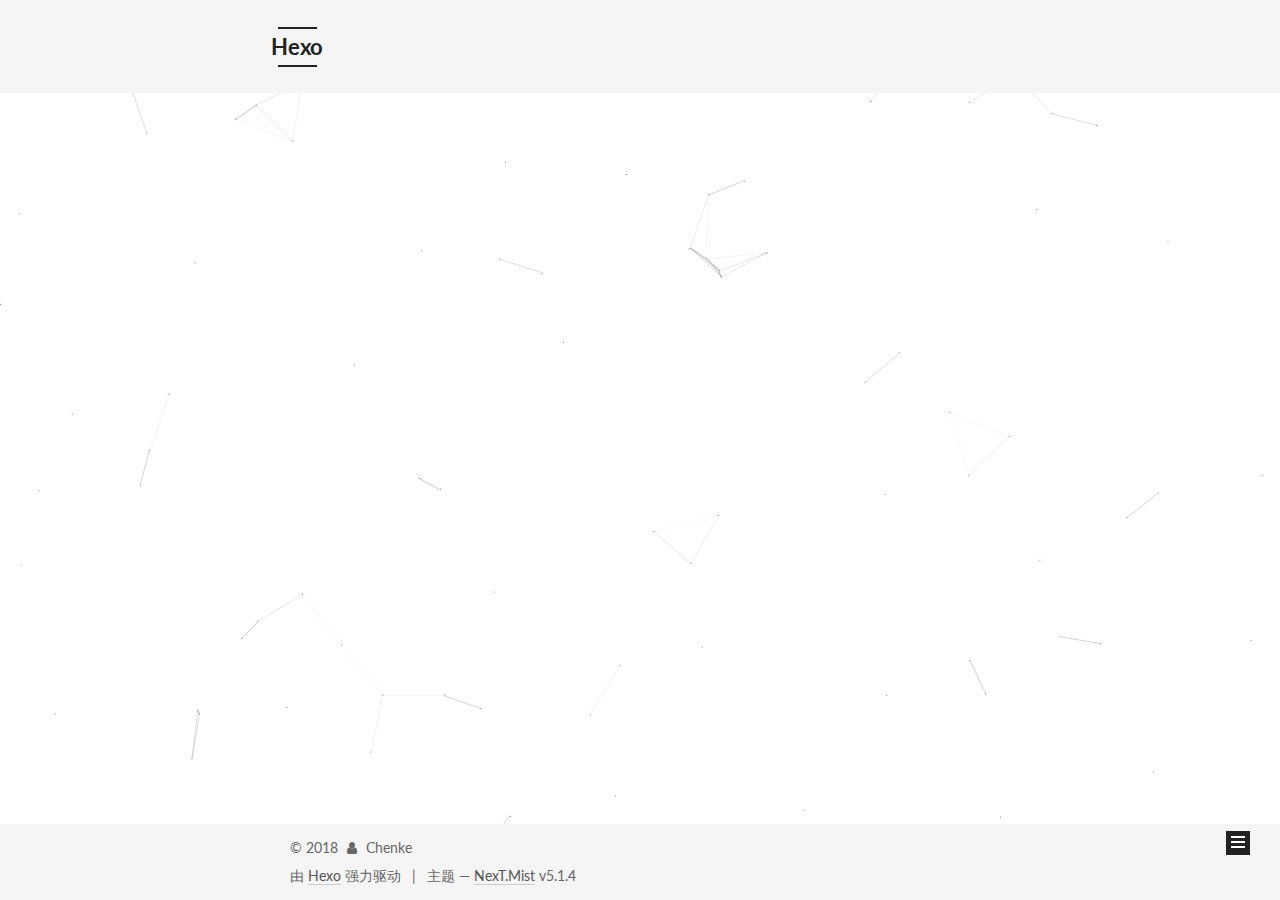
<file: archives/index.html>
<!DOCTYPE html>



  


<html class="theme-next mist use-motion" lang="zh-Hans">
<head>
  <meta charset="UTF-8"/>
<meta http-equiv="X-UA-Compatible" content="IE=edge" />
<meta name="viewport" content="width=device-width, initial-scale=1, maximum-scale=1"/>
<meta name="theme-color" content="#222">









<meta http-equiv="Cache-Control" content="no-transform" />
<meta http-equiv="Cache-Control" content="no-siteapp" />
















  
  
  <link href="/lib/fancybox/source/jquery.fancybox.css?v=2.1.5" rel="stylesheet" type="text/css" />




  
  
  
  

  
    
    
  

  

  

  

  

  
    
    
    <link href="//fonts.googleapis.com/css?family=Lato:300,300italic,400,400italic,700,700italic&subset=latin,latin-ext" rel="stylesheet" type="text/css">
  






<link href="/lib/font-awesome/css/font-awesome.min.css?v=4.6.2" rel="stylesheet" type="text/css" />

<link href="/css/main.css?v=5.1.4" rel="stylesheet" type="text/css" />


  <link rel="apple-touch-icon" sizes="180x180" href="/images/apple-touch-icon-next.png?v=5.1.4">


  <link rel="icon" type="image/png" sizes="32x32" href="/images/favicon-32x32-next.png?v=5.1.4">


  <link rel="icon" type="image/png" sizes="16x16" href="/images/favicon-16x16-next.png?v=5.1.4">


  <link rel="mask-icon" href="/images/logo.svg?v=5.1.4" color="#222">





  <meta name="keywords" content="Hexo, NexT" />










<meta property="og:type" content="website">
<meta property="og:title" content="Hexo">
<meta property="og:url" content="https://chenke1731.github.io/archives/index.html">
<meta property="og:site_name" content="Hexo">
<meta property="og:locale" content="zh-Hans">
<meta name="twitter:card" content="summary">
<meta name="twitter:title" content="Hexo">



<script type="text/javascript" id="hexo.configurations">
  var NexT = window.NexT || {};
  var CONFIG = {
    root: '/',
    scheme: 'Mist',
    version: '5.1.4',
    sidebar: {"position":"left","display":"hide","offset":12,"b2t":false,"scrollpercent":false,"onmobile":false},
    fancybox: true,
    tabs: true,
    motion: {"enable":true,"async":false,"transition":{"post_block":"fadeIn","post_header":"slideDownIn","post_body":"slideDownIn","coll_header":"slideLeftIn","sidebar":"slideUpIn"}},
    duoshuo: {
      userId: '0',
      author: '博主'
    },
    algolia: {
      applicationID: '',
      apiKey: '',
      indexName: '',
      hits: {"per_page":10},
      labels: {"input_placeholder":"Search for Posts","hits_empty":"We didn't find any results for the search: ${query}","hits_stats":"${hits} results found in ${time} ms"}
    }
  };
</script>



  <link rel="canonical" href="https://chenke1731.github.io/archives/"/>





  <title>归档 | Hexo</title>
  








</head>

<body itemscope itemtype="http://schema.org/WebPage" lang="zh-Hans">

  
  
    
  

  <div class="container sidebar-position-left page-archive">
    <div class="headband"></div>

    <header id="header" class="header" itemscope itemtype="http://schema.org/WPHeader">
      <div class="header-inner"><div class="site-brand-wrapper">
  <div class="site-meta ">
    

    <div class="custom-logo-site-title">
      <a href="/"  class="brand" rel="start">
        <span class="logo-line-before"><i></i></span>
        <span class="site-title">Hexo</span>
        <span class="logo-line-after"><i></i></span>
      </a>
    </div>
      
        <p class="site-subtitle"></p>
      
  </div>

  <div class="site-nav-toggle">
    <button>
      <span class="btn-bar"></span>
      <span class="btn-bar"></span>
      <span class="btn-bar"></span>
    </button>
  </div>
</div>

<nav class="site-nav">
  

  
    <ul id="menu" class="menu">
      
        
        <li class="menu-item menu-item-home">
          <a href="/" rel="section">
            
              <i class="menu-item-icon fa fa-fw fa-home"></i> <br />
            
            首页
          </a>
        </li>
      
        
        <li class="menu-item menu-item-about">
          <a href="/about/" rel="section">
            
              <i class="menu-item-icon fa fa-fw fa-user"></i> <br />
            
            关于
          </a>
        </li>
      
        
        <li class="menu-item menu-item-tags">
          <a href="/tags/" rel="section">
            
              <i class="menu-item-icon fa fa-fw fa-tags"></i> <br />
            
            标签
          </a>
        </li>
      
        
        <li class="menu-item menu-item-categories">
          <a href="/categories/" rel="section">
            
              <i class="menu-item-icon fa fa-fw fa-th"></i> <br />
            
            分类
          </a>
        </li>
      
        
        <li class="menu-item menu-item-archives">
          <a href="/archives/" rel="section">
            
              <i class="menu-item-icon fa fa-fw fa-archive"></i> <br />
            
            归档
          </a>
        </li>
      
        
        <li class="menu-item menu-item-schedule">
          <a href="/schedule/" rel="section">
            
              <i class="menu-item-icon fa fa-fw fa-calendar"></i> <br />
            
            日程表
          </a>
        </li>
      
        
        <li class="menu-item menu-item-commonweal">
          <a href="/404/" rel="section">
            
              <i class="menu-item-icon fa fa-fw fa-heartbeat"></i> <br />
            
            公益404
          </a>
        </li>
      

      
    </ul>
  

  
</nav>



 </div>
    </header>

    <main id="main" class="main">
      <div class="main-inner">
        <div class="content-wrap">
          <div id="content" class="content">
            

  
  
  
  <div class="post-block archive">
    <div id="posts" class="posts-collapse">
      <span class="archive-move-on"></span>

      <span class="archive-page-counter">
        
        
        
          
        
        嗯..! 目前共计 1 篇日志。 继续努力。
      </span>

      

        
        
        

        
          
          <div class="collection-title">
            <h1 class="archive-year" id="archive-year-2018">2018</h1>
          </div>
        
        

        

  <article class="post post-type-normal" itemscope itemtype="http://schema.org/Article">
    <header class="post-header">

      <h2 class="post-title">
        
            <a class="post-title-link" href="/2018/05/20/输入子系统/" itemprop="url">
              
                <span itemprop="name">未命名</span>
              
            </a>
        
      </h2>

      <div class="post-meta">
        <time class="post-time" itemprop="dateCreated"
              datetime="2018-05-20T14:41:01+08:00"
              content="2018-05-20" >
          05-20
        </time>
      </div>

    </header>
  </article>



      

    </div>
  </div>
  
  
  

  



          </div>
          


          

        </div>
        
          
  
  <div class="sidebar-toggle">
    <div class="sidebar-toggle-line-wrap">
      <span class="sidebar-toggle-line sidebar-toggle-line-first"></span>
      <span class="sidebar-toggle-line sidebar-toggle-line-middle"></span>
      <span class="sidebar-toggle-line sidebar-toggle-line-last"></span>
    </div>
  </div>

  <aside id="sidebar" class="sidebar">
    
    <div class="sidebar-inner">

      

      

      <section class="site-overview-wrap sidebar-panel sidebar-panel-active">
        <div class="site-overview">
          <div class="site-author motion-element" itemprop="author" itemscope itemtype="http://schema.org/Person">
            
              <p class="site-author-name" itemprop="name">Chenke</p>
              <p class="site-description motion-element" itemprop="description"></p>
          </div>

          <nav class="site-state motion-element">

            
              <div class="site-state-item site-state-posts">
              
                <a href="/archives/">
              
                  <span class="site-state-item-count">1</span>
                  <span class="site-state-item-name">日志</span>
                </a>
              </div>
            

            

            

          </nav>

          

          

          
          

          
          

          

        </div>
      </section>

      

      

    </div>
  </aside>


        
      </div>
    </main>

    <footer id="footer" class="footer">
      <div class="footer-inner">
        <div class="copyright">&copy; <span itemprop="copyrightYear">2018</span>
  <span class="with-love">
    <i class="fa fa-user"></i>
  </span>
  <span class="author" itemprop="copyrightHolder">Chenke</span>

  
</div>


  <div class="powered-by">由 <a class="theme-link" target="_blank" href="https://hexo.io">Hexo</a> 强力驱动</div>



  <span class="post-meta-divider">|</span>



  <div class="theme-info">主题 &mdash; <a class="theme-link" target="_blank" href="https://github.com/iissnan/hexo-theme-next">NexT.Mist</a> v5.1.4</div>




        







        
      </div>
    </footer>

    
      <div class="back-to-top">
        <i class="fa fa-arrow-up"></i>
        
      </div>
    

    

  </div>

  

<script type="text/javascript">
  if (Object.prototype.toString.call(window.Promise) !== '[object Function]') {
    window.Promise = null;
  }
</script>









  


  











  
  
    <script type="text/javascript" src="/lib/jquery/index.js?v=2.1.3"></script>
  

  
  
    <script type="text/javascript" src="/lib/fastclick/lib/fastclick.min.js?v=1.0.6"></script>
  

  
  
    <script type="text/javascript" src="/lib/jquery_lazyload/jquery.lazyload.js?v=1.9.7"></script>
  

  
  
    <script type="text/javascript" src="/lib/velocity/velocity.min.js?v=1.2.1"></script>
  

  
  
    <script type="text/javascript" src="/lib/velocity/velocity.ui.min.js?v=1.2.1"></script>
  

  
  
    <script type="text/javascript" src="/lib/fancybox/source/jquery.fancybox.pack.js?v=2.1.5"></script>
  

  
  
    <script type="text/javascript" src="/lib/canvas-nest/canvas-nest.min.js"></script>
  


  


  <script type="text/javascript" src="/js/src/utils.js?v=5.1.4"></script>

  <script type="text/javascript" src="/js/src/motion.js?v=5.1.4"></script>



  
  

  

  


  <script type="text/javascript" src="/js/src/bootstrap.js?v=5.1.4"></script>



  


  




	





  





  












  





  

  

  

  
  

  

  

  

</body>
</html>
</file>
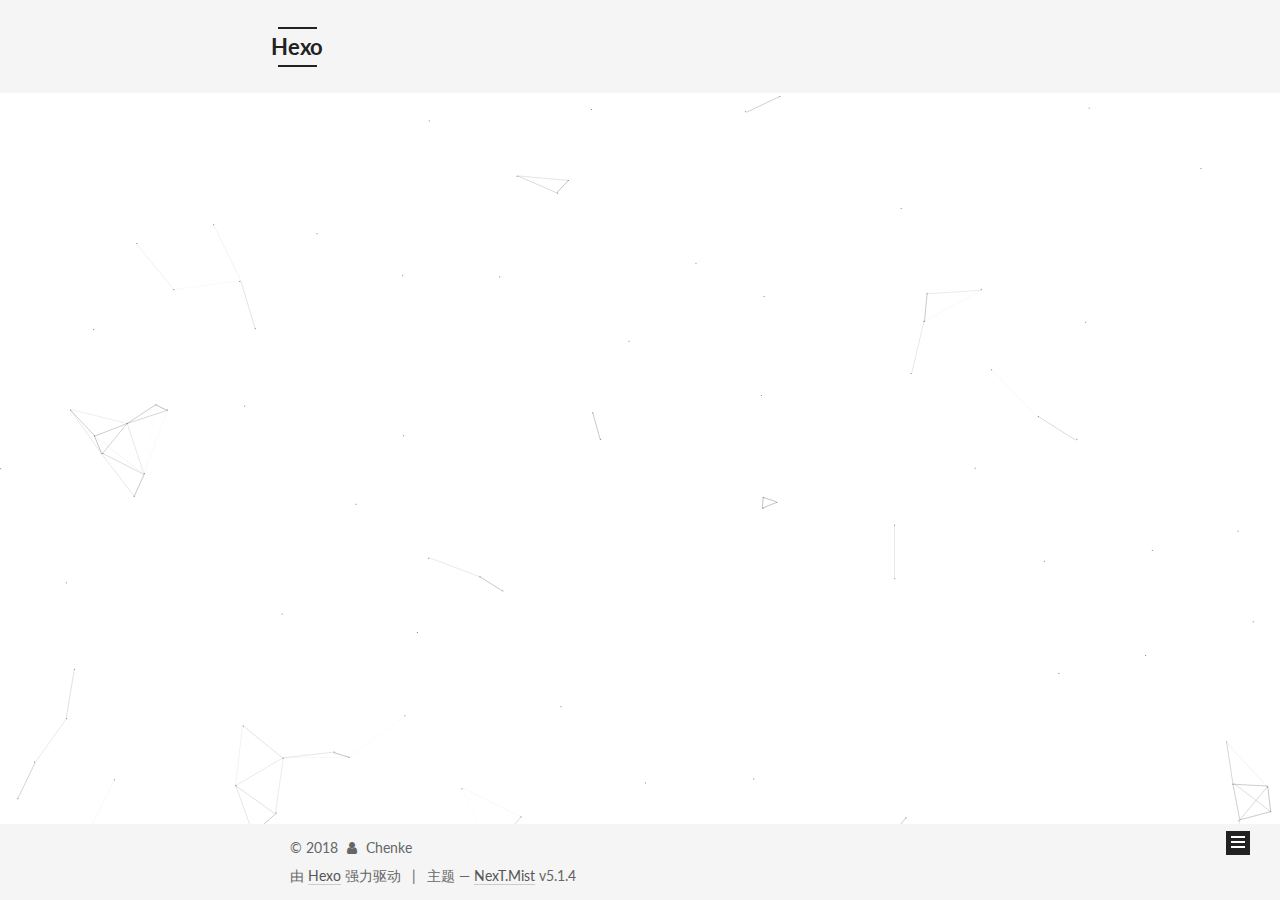
<file: archives/2018/index.html>
<!DOCTYPE html>



  


<html class="theme-next mist use-motion" lang="zh-Hans">
<head>
  <meta charset="UTF-8"/>
<meta http-equiv="X-UA-Compatible" content="IE=edge" />
<meta name="viewport" content="width=device-width, initial-scale=1, maximum-scale=1"/>
<meta name="theme-color" content="#222">









<meta http-equiv="Cache-Control" content="no-transform" />
<meta http-equiv="Cache-Control" content="no-siteapp" />
















  
  
  <link href="/lib/fancybox/source/jquery.fancybox.css?v=2.1.5" rel="stylesheet" type="text/css" />




  
  
  
  

  
    
    
  

  

  

  

  

  
    
    
    <link href="//fonts.googleapis.com/css?family=Lato:300,300italic,400,400italic,700,700italic&subset=latin,latin-ext" rel="stylesheet" type="text/css">
  






<link href="/lib/font-awesome/css/font-awesome.min.css?v=4.6.2" rel="stylesheet" type="text/css" />

<link href="/css/main.css?v=5.1.4" rel="stylesheet" type="text/css" />


  <link rel="apple-touch-icon" sizes="180x180" href="/images/apple-touch-icon-next.png?v=5.1.4">


  <link rel="icon" type="image/png" sizes="32x32" href="/images/favicon-32x32-next.png?v=5.1.4">


  <link rel="icon" type="image/png" sizes="16x16" href="/images/favicon-16x16-next.png?v=5.1.4">


  <link rel="mask-icon" href="/images/logo.svg?v=5.1.4" color="#222">





  <meta name="keywords" content="Hexo, NexT" />










<meta property="og:type" content="website">
<meta property="og:title" content="Hexo">
<meta property="og:url" content="https://chenke1731.github.io/archives/2018/index.html">
<meta property="og:site_name" content="Hexo">
<meta property="og:locale" content="zh-Hans">
<meta name="twitter:card" content="summary">
<meta name="twitter:title" content="Hexo">



<script type="text/javascript" id="hexo.configurations">
  var NexT = window.NexT || {};
  var CONFIG = {
    root: '/',
    scheme: 'Mist',
    version: '5.1.4',
    sidebar: {"position":"left","display":"hide","offset":12,"b2t":false,"scrollpercent":false,"onmobile":false},
    fancybox: true,
    tabs: true,
    motion: {"enable":true,"async":false,"transition":{"post_block":"fadeIn","post_header":"slideDownIn","post_body":"slideDownIn","coll_header":"slideLeftIn","sidebar":"slideUpIn"}},
    duoshuo: {
      userId: '0',
      author: '博主'
    },
    algolia: {
      applicationID: '',
      apiKey: '',
      indexName: '',
      hits: {"per_page":10},
      labels: {"input_placeholder":"Search for Posts","hits_empty":"We didn't find any results for the search: ${query}","hits_stats":"${hits} results found in ${time} ms"}
    }
  };
</script>



  <link rel="canonical" href="https://chenke1731.github.io/archives/2018/"/>





  <title>归档 | Hexo</title>
  








</head>

<body itemscope itemtype="http://schema.org/WebPage" lang="zh-Hans">

  
  
    
  

  <div class="container sidebar-position-left page-archive">
    <div class="headband"></div>

    <header id="header" class="header" itemscope itemtype="http://schema.org/WPHeader">
      <div class="header-inner"><div class="site-brand-wrapper">
  <div class="site-meta ">
    

    <div class="custom-logo-site-title">
      <a href="/"  class="brand" rel="start">
        <span class="logo-line-before"><i></i></span>
        <span class="site-title">Hexo</span>
        <span class="logo-line-after"><i></i></span>
      </a>
    </div>
      
        <p class="site-subtitle"></p>
      
  </div>

  <div class="site-nav-toggle">
    <button>
      <span class="btn-bar"></span>
      <span class="btn-bar"></span>
      <span class="btn-bar"></span>
    </button>
  </div>
</div>

<nav class="site-nav">
  

  
    <ul id="menu" class="menu">
      
        
        <li class="menu-item menu-item-home">
          <a href="/" rel="section">
            
              <i class="menu-item-icon fa fa-fw fa-home"></i> <br />
            
            首页
          </a>
        </li>
      
        
        <li class="menu-item menu-item-about">
          <a href="/about/" rel="section">
            
              <i class="menu-item-icon fa fa-fw fa-user"></i> <br />
            
            关于
          </a>
        </li>
      
        
        <li class="menu-item menu-item-tags">
          <a href="/tags/" rel="section">
            
              <i class="menu-item-icon fa fa-fw fa-tags"></i> <br />
            
            标签
          </a>
        </li>
      
        
        <li class="menu-item menu-item-categories">
          <a href="/categories/" rel="section">
            
              <i class="menu-item-icon fa fa-fw fa-th"></i> <br />
            
            分类
          </a>
        </li>
      
        
        <li class="menu-item menu-item-archives">
          <a href="/archives/" rel="section">
            
              <i class="menu-item-icon fa fa-fw fa-archive"></i> <br />
            
            归档
          </a>
        </li>
      
        
        <li class="menu-item menu-item-schedule">
          <a href="/schedule/" rel="section">
            
              <i class="menu-item-icon fa fa-fw fa-calendar"></i> <br />
            
            日程表
          </a>
        </li>
      
        
        <li class="menu-item menu-item-commonweal">
          <a href="/404/" rel="section">
            
              <i class="menu-item-icon fa fa-fw fa-heartbeat"></i> <br />
            
            公益404
          </a>
        </li>
      

      
    </ul>
  

  
</nav>



 </div>
    </header>

    <main id="main" class="main">
      <div class="main-inner">
        <div class="content-wrap">
          <div id="content" class="content">
            

  
  
  
  <div class="post-block archive">
    <div id="posts" class="posts-collapse">
      <span class="archive-move-on"></span>

      <span class="archive-page-counter">
        
        
        
          
        
        嗯..! 目前共计 1 篇日志。 继续努力。
      </span>

      

        
        
        

        
          
          <div class="collection-title">
            <h1 class="archive-year" id="archive-year-2018">2018</h1>
          </div>
        
        

        

  <article class="post post-type-normal" itemscope itemtype="http://schema.org/Article">
    <header class="post-header">

      <h2 class="post-title">
        
            <a class="post-title-link" href="/2018/05/20/输入子系统/" itemprop="url">
              
                <span itemprop="name">未命名</span>
              
            </a>
        
      </h2>

      <div class="post-meta">
        <time class="post-time" itemprop="dateCreated"
              datetime="2018-05-20T14:41:01+08:00"
              content="2018-05-20" >
          05-20
        </time>
      </div>

    </header>
  </article>



      

    </div>
  </div>
  
  
  

  



          </div>
          


          

        </div>
        
          
  
  <div class="sidebar-toggle">
    <div class="sidebar-toggle-line-wrap">
      <span class="sidebar-toggle-line sidebar-toggle-line-first"></span>
      <span class="sidebar-toggle-line sidebar-toggle-line-middle"></span>
      <span class="sidebar-toggle-line sidebar-toggle-line-last"></span>
    </div>
  </div>

  <aside id="sidebar" class="sidebar">
    
    <div class="sidebar-inner">

      

      

      <section class="site-overview-wrap sidebar-panel sidebar-panel-active">
        <div class="site-overview">
          <div class="site-author motion-element" itemprop="author" itemscope itemtype="http://schema.org/Person">
            
              <p class="site-author-name" itemprop="name">Chenke</p>
              <p class="site-description motion-element" itemprop="description"></p>
          </div>

          <nav class="site-state motion-element">

            
              <div class="site-state-item site-state-posts">
              
                <a href="/archives/">
              
                  <span class="site-state-item-count">1</span>
                  <span class="site-state-item-name">日志</span>
                </a>
              </div>
            

            

            

          </nav>

          

          

          
          

          
          

          

        </div>
      </section>

      

      

    </div>
  </aside>


        
      </div>
    </main>

    <footer id="footer" class="footer">
      <div class="footer-inner">
        <div class="copyright">&copy; <span itemprop="copyrightYear">2018</span>
  <span class="with-love">
    <i class="fa fa-user"></i>
  </span>
  <span class="author" itemprop="copyrightHolder">Chenke</span>

  
</div>


  <div class="powered-by">由 <a class="theme-link" target="_blank" href="https://hexo.io">Hexo</a> 强力驱动</div>



  <span class="post-meta-divider">|</span>



  <div class="theme-info">主题 &mdash; <a class="theme-link" target="_blank" href="https://github.com/iissnan/hexo-theme-next">NexT.Mist</a> v5.1.4</div>




        







        
      </div>
    </footer>

    
      <div class="back-to-top">
        <i class="fa fa-arrow-up"></i>
        
      </div>
    

    

  </div>

  

<script type="text/javascript">
  if (Object.prototype.toString.call(window.Promise) !== '[object Function]') {
    window.Promise = null;
  }
</script>









  


  











  
  
    <script type="text/javascript" src="/lib/jquery/index.js?v=2.1.3"></script>
  

  
  
    <script type="text/javascript" src="/lib/fastclick/lib/fastclick.min.js?v=1.0.6"></script>
  

  
  
    <script type="text/javascript" src="/lib/jquery_lazyload/jquery.lazyload.js?v=1.9.7"></script>
  

  
  
    <script type="text/javascript" src="/lib/velocity/velocity.min.js?v=1.2.1"></script>
  

  
  
    <script type="text/javascript" src="/lib/velocity/velocity.ui.min.js?v=1.2.1"></script>
  

  
  
    <script type="text/javascript" src="/lib/fancybox/source/jquery.fancybox.pack.js?v=2.1.5"></script>
  

  
  
    <script type="text/javascript" src="/lib/canvas-nest/canvas-nest.min.js"></script>
  


  


  <script type="text/javascript" src="/js/src/utils.js?v=5.1.4"></script>

  <script type="text/javascript" src="/js/src/motion.js?v=5.1.4"></script>



  
  

  

  


  <script type="text/javascript" src="/js/src/bootstrap.js?v=5.1.4"></script>



  


  




	





  





  












  





  

  

  

  
  

  

  

  

</body>
</html>
</file>
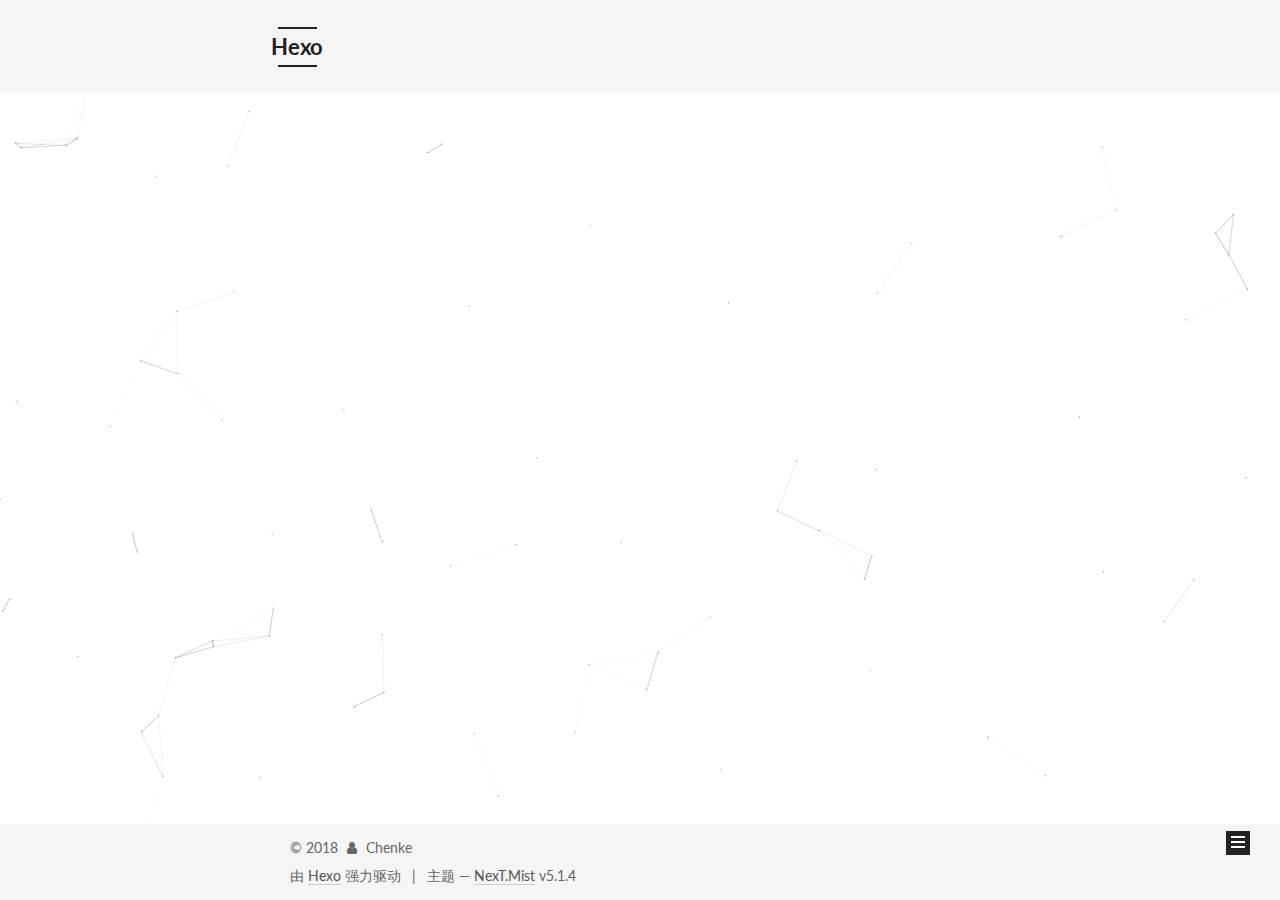
<file: archives/2018/05/index.html>
<!DOCTYPE html>



  


<html class="theme-next mist use-motion" lang="zh-Hans">
<head>
  <meta charset="UTF-8"/>
<meta http-equiv="X-UA-Compatible" content="IE=edge" />
<meta name="viewport" content="width=device-width, initial-scale=1, maximum-scale=1"/>
<meta name="theme-color" content="#222">









<meta http-equiv="Cache-Control" content="no-transform" />
<meta http-equiv="Cache-Control" content="no-siteapp" />
















  
  
  <link href="/lib/fancybox/source/jquery.fancybox.css?v=2.1.5" rel="stylesheet" type="text/css" />




  
  
  
  

  
    
    
  

  

  

  

  

  
    
    
    <link href="//fonts.googleapis.com/css?family=Lato:300,300italic,400,400italic,700,700italic&subset=latin,latin-ext" rel="stylesheet" type="text/css">
  






<link href="/lib/font-awesome/css/font-awesome.min.css?v=4.6.2" rel="stylesheet" type="text/css" />

<link href="/css/main.css?v=5.1.4" rel="stylesheet" type="text/css" />


  <link rel="apple-touch-icon" sizes="180x180" href="/images/apple-touch-icon-next.png?v=5.1.4">


  <link rel="icon" type="image/png" sizes="32x32" href="/images/favicon-32x32-next.png?v=5.1.4">


  <link rel="icon" type="image/png" sizes="16x16" href="/images/favicon-16x16-next.png?v=5.1.4">


  <link rel="mask-icon" href="/images/logo.svg?v=5.1.4" color="#222">





  <meta name="keywords" content="Hexo, NexT" />










<meta property="og:type" content="website">
<meta property="og:title" content="Hexo">
<meta property="og:url" content="https://chenke1731.github.io/archives/2018/05/index.html">
<meta property="og:site_name" content="Hexo">
<meta property="og:locale" content="zh-Hans">
<meta name="twitter:card" content="summary">
<meta name="twitter:title" content="Hexo">



<script type="text/javascript" id="hexo.configurations">
  var NexT = window.NexT || {};
  var CONFIG = {
    root: '/',
    scheme: 'Mist',
    version: '5.1.4',
    sidebar: {"position":"left","display":"hide","offset":12,"b2t":false,"scrollpercent":false,"onmobile":false},
    fancybox: true,
    tabs: true,
    motion: {"enable":true,"async":false,"transition":{"post_block":"fadeIn","post_header":"slideDownIn","post_body":"slideDownIn","coll_header":"slideLeftIn","sidebar":"slideUpIn"}},
    duoshuo: {
      userId: '0',
      author: '博主'
    },
    algolia: {
      applicationID: '',
      apiKey: '',
      indexName: '',
      hits: {"per_page":10},
      labels: {"input_placeholder":"Search for Posts","hits_empty":"We didn't find any results for the search: ${query}","hits_stats":"${hits} results found in ${time} ms"}
    }
  };
</script>



  <link rel="canonical" href="https://chenke1731.github.io/archives/2018/05/"/>





  <title>归档 | Hexo</title>
  








</head>

<body itemscope itemtype="http://schema.org/WebPage" lang="zh-Hans">

  
  
    
  

  <div class="container sidebar-position-left page-archive">
    <div class="headband"></div>

    <header id="header" class="header" itemscope itemtype="http://schema.org/WPHeader">
      <div class="header-inner"><div class="site-brand-wrapper">
  <div class="site-meta ">
    

    <div class="custom-logo-site-title">
      <a href="/"  class="brand" rel="start">
        <span class="logo-line-before"><i></i></span>
        <span class="site-title">Hexo</span>
        <span class="logo-line-after"><i></i></span>
      </a>
    </div>
      
        <p class="site-subtitle"></p>
      
  </div>

  <div class="site-nav-toggle">
    <button>
      <span class="btn-bar"></span>
      <span class="btn-bar"></span>
      <span class="btn-bar"></span>
    </button>
  </div>
</div>

<nav class="site-nav">
  

  
    <ul id="menu" class="menu">
      
        
        <li class="menu-item menu-item-home">
          <a href="/" rel="section">
            
              <i class="menu-item-icon fa fa-fw fa-home"></i> <br />
            
            首页
          </a>
        </li>
      
        
        <li class="menu-item menu-item-about">
          <a href="/about/" rel="section">
            
              <i class="menu-item-icon fa fa-fw fa-user"></i> <br />
            
            关于
          </a>
        </li>
      
        
        <li class="menu-item menu-item-tags">
          <a href="/tags/" rel="section">
            
              <i class="menu-item-icon fa fa-fw fa-tags"></i> <br />
            
            标签
          </a>
        </li>
      
        
        <li class="menu-item menu-item-categories">
          <a href="/categories/" rel="section">
            
              <i class="menu-item-icon fa fa-fw fa-th"></i> <br />
            
            分类
          </a>
        </li>
      
        
        <li class="menu-item menu-item-archives">
          <a href="/archives/" rel="section">
            
              <i class="menu-item-icon fa fa-fw fa-archive"></i> <br />
            
            归档
          </a>
        </li>
      
        
        <li class="menu-item menu-item-schedule">
          <a href="/schedule/" rel="section">
            
              <i class="menu-item-icon fa fa-fw fa-calendar"></i> <br />
            
            日程表
          </a>
        </li>
      
        
        <li class="menu-item menu-item-commonweal">
          <a href="/404/" rel="section">
            
              <i class="menu-item-icon fa fa-fw fa-heartbeat"></i> <br />
            
            公益404
          </a>
        </li>
      

      
    </ul>
  

  
</nav>



 </div>
    </header>

    <main id="main" class="main">
      <div class="main-inner">
        <div class="content-wrap">
          <div id="content" class="content">
            

  
  
  
  <div class="post-block archive">
    <div id="posts" class="posts-collapse">
      <span class="archive-move-on"></span>

      <span class="archive-page-counter">
        
        
        
          
        
        嗯..! 目前共计 1 篇日志。 继续努力。
      </span>

      

        
        
        

        
          
          <div class="collection-title">
            <h1 class="archive-year" id="archive-year-2018">2018</h1>
          </div>
        
        

        

  <article class="post post-type-normal" itemscope itemtype="http://schema.org/Article">
    <header class="post-header">

      <h2 class="post-title">
        
            <a class="post-title-link" href="/2018/05/20/输入子系统/" itemprop="url">
              
                <span itemprop="name">未命名</span>
              
            </a>
        
      </h2>

      <div class="post-meta">
        <time class="post-time" itemprop="dateCreated"
              datetime="2018-05-20T14:41:01+08:00"
              content="2018-05-20" >
          05-20
        </time>
      </div>

    </header>
  </article>



      

    </div>
  </div>
  
  
  

  



          </div>
          


          

        </div>
        
          
  
  <div class="sidebar-toggle">
    <div class="sidebar-toggle-line-wrap">
      <span class="sidebar-toggle-line sidebar-toggle-line-first"></span>
      <span class="sidebar-toggle-line sidebar-toggle-line-middle"></span>
      <span class="sidebar-toggle-line sidebar-toggle-line-last"></span>
    </div>
  </div>

  <aside id="sidebar" class="sidebar">
    
    <div class="sidebar-inner">

      

      

      <section class="site-overview-wrap sidebar-panel sidebar-panel-active">
        <div class="site-overview">
          <div class="site-author motion-element" itemprop="author" itemscope itemtype="http://schema.org/Person">
            
              <p class="site-author-name" itemprop="name">Chenke</p>
              <p class="site-description motion-element" itemprop="description"></p>
          </div>

          <nav class="site-state motion-element">

            
              <div class="site-state-item site-state-posts">
              
                <a href="/archives/">
              
                  <span class="site-state-item-count">1</span>
                  <span class="site-state-item-name">日志</span>
                </a>
              </div>
            

            

            

          </nav>

          

          

          
          

          
          

          

        </div>
      </section>

      

      

    </div>
  </aside>


        
      </div>
    </main>

    <footer id="footer" class="footer">
      <div class="footer-inner">
        <div class="copyright">&copy; <span itemprop="copyrightYear">2018</span>
  <span class="with-love">
    <i class="fa fa-user"></i>
  </span>
  <span class="author" itemprop="copyrightHolder">Chenke</span>

  
</div>


  <div class="powered-by">由 <a class="theme-link" target="_blank" href="https://hexo.io">Hexo</a> 强力驱动</div>



  <span class="post-meta-divider">|</span>



  <div class="theme-info">主题 &mdash; <a class="theme-link" target="_blank" href="https://github.com/iissnan/hexo-theme-next">NexT.Mist</a> v5.1.4</div>




        







        
      </div>
    </footer>

    
      <div class="back-to-top">
        <i class="fa fa-arrow-up"></i>
        
      </div>
    

    

  </div>

  

<script type="text/javascript">
  if (Object.prototype.toString.call(window.Promise) !== '[object Function]') {
    window.Promise = null;
  }
</script>









  


  











  
  
    <script type="text/javascript" src="/lib/jquery/index.js?v=2.1.3"></script>
  

  
  
    <script type="text/javascript" src="/lib/fastclick/lib/fastclick.min.js?v=1.0.6"></script>
  

  
  
    <script type="text/javascript" src="/lib/jquery_lazyload/jquery.lazyload.js?v=1.9.7"></script>
  

  
  
    <script type="text/javascript" src="/lib/velocity/velocity.min.js?v=1.2.1"></script>
  

  
  
    <script type="text/javascript" src="/lib/velocity/velocity.ui.min.js?v=1.2.1"></script>
  

  
  
    <script type="text/javascript" src="/lib/fancybox/source/jquery.fancybox.pack.js?v=2.1.5"></script>
  

  
  
    <script type="text/javascript" src="/lib/canvas-nest/canvas-nest.min.js"></script>
  


  


  <script type="text/javascript" src="/js/src/utils.js?v=5.1.4"></script>

  <script type="text/javascript" src="/js/src/motion.js?v=5.1.4"></script>



  
  

  

  


  <script type="text/javascript" src="/js/src/bootstrap.js?v=5.1.4"></script>



  


  




	





  





  












  





  

  

  

  
  

  

  

  

</body>
</html>
</file>
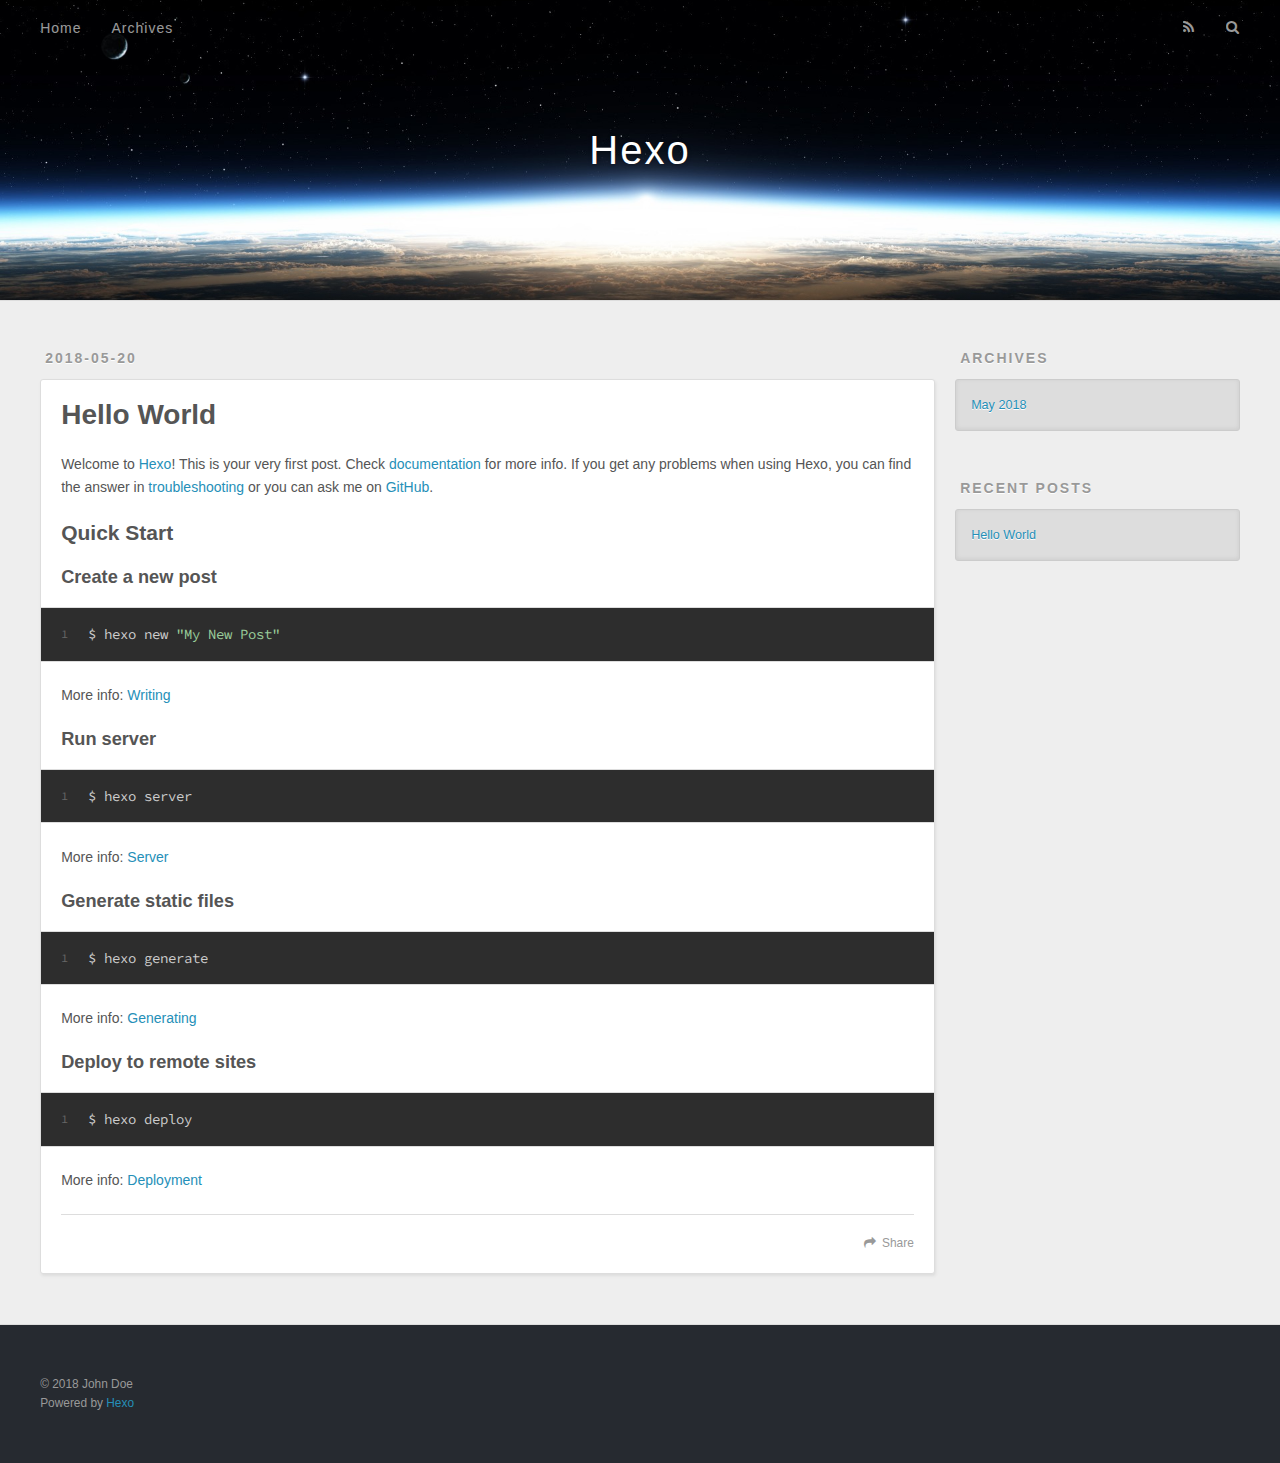
<file: 2018/05/20/hello-world/index.html>
<!DOCTYPE html>
<html>
<head>
  <meta charset="utf-8">
  

  
  <title>Hello World | Hexo</title>
  <meta name="viewport" content="width=device-width, initial-scale=1, maximum-scale=1">
  <meta name="description" content="Welcome to Hexo! This is your very first post. Check documentation for more info. If you get any problems when using Hexo, you can find the answer in troubleshooting or you can ask me on GitHub. Quick">
<meta property="og:type" content="article">
<meta property="og:title" content="Hello World">
<meta property="og:url" content="http://yoursite.com/2018/05/20/hello-world/index.html">
<meta property="og:site_name" content="Hexo">
<meta property="og:description" content="Welcome to Hexo! This is your very first post. Check documentation for more info. If you get any problems when using Hexo, you can find the answer in troubleshooting or you can ask me on GitHub. Quick">
<meta property="og:locale" content="default">
<meta property="og:updated_time" content="2018-05-20T06:28:57.927Z">
<meta name="twitter:card" content="summary">
<meta name="twitter:title" content="Hello World">
<meta name="twitter:description" content="Welcome to Hexo! This is your very first post. Check documentation for more info. If you get any problems when using Hexo, you can find the answer in troubleshooting or you can ask me on GitHub. Quick">
  
    <link rel="alternate" href="/atom.xml" title="Hexo" type="application/atom+xml">
  
  
    <link rel="icon" href="/favicon.png">
  
  
    <link href="//fonts.googleapis.com/css?family=Source+Code+Pro" rel="stylesheet" type="text/css">
  
  <link rel="stylesheet" href="/css/style.css">
</head>

<body>
  <div id="container">
    <div id="wrap">
      <header id="header">
  <div id="banner"></div>
  <div id="header-outer" class="outer">
    <div id="header-title" class="inner">
      <h1 id="logo-wrap">
        <a href="/" id="logo">Hexo</a>
      </h1>
      
    </div>
    <div id="header-inner" class="inner">
      <nav id="main-nav">
        <a id="main-nav-toggle" class="nav-icon"></a>
        
          <a class="main-nav-link" href="/">Home</a>
        
          <a class="main-nav-link" href="/archives">Archives</a>
        
      </nav>
      <nav id="sub-nav">
        
          <a id="nav-rss-link" class="nav-icon" href="/atom.xml" title="RSS Feed"></a>
        
        <a id="nav-search-btn" class="nav-icon" title="Search"></a>
      </nav>
      <div id="search-form-wrap">
        <form action="//google.com/search" method="get" accept-charset="UTF-8" class="search-form"><input type="search" name="q" class="search-form-input" placeholder="Search"><button type="submit" class="search-form-submit">&#xF002;</button><input type="hidden" name="sitesearch" value="http://yoursite.com"></form>
      </div>
    </div>
  </div>
</header>
      <div class="outer">
        <section id="main"><article id="post-hello-world" class="article article-type-post" itemscope itemprop="blogPost">
  <div class="article-meta">
    <a href="/2018/05/20/hello-world/" class="article-date">
  <time datetime="2018-05-20T06:28:57.927Z" itemprop="datePublished">2018-05-20</time>
</a>
    
  </div>
  <div class="article-inner">
    
    
      <header class="article-header">
        
  
    <h1 class="article-title" itemprop="name">
      Hello World
    </h1>
  

      </header>
    
    <div class="article-entry" itemprop="articleBody">
      
        <p>Welcome to <a href="https://hexo.io/" target="_blank" rel="noopener">Hexo</a>! This is your very first post. Check <a href="https://hexo.io/docs/" target="_blank" rel="noopener">documentation</a> for more info. If you get any problems when using Hexo, you can find the answer in <a href="https://hexo.io/docs/troubleshooting.html" target="_blank" rel="noopener">troubleshooting</a> or you can ask me on <a href="https://github.com/hexojs/hexo/issues" target="_blank" rel="noopener">GitHub</a>.</p>
<h2 id="Quick-Start"><a href="#Quick-Start" class="headerlink" title="Quick Start"></a>Quick Start</h2><h3 id="Create-a-new-post"><a href="#Create-a-new-post" class="headerlink" title="Create a new post"></a>Create a new post</h3><figure class="highlight bash"><table><tr><td class="gutter"><pre><span class="line">1</span><br></pre></td><td class="code"><pre><span class="line">$ hexo new <span class="string">"My New Post"</span></span><br></pre></td></tr></table></figure>
<p>More info: <a href="https://hexo.io/docs/writing.html" target="_blank" rel="noopener">Writing</a></p>
<h3 id="Run-server"><a href="#Run-server" class="headerlink" title="Run server"></a>Run server</h3><figure class="highlight bash"><table><tr><td class="gutter"><pre><span class="line">1</span><br></pre></td><td class="code"><pre><span class="line">$ hexo server</span><br></pre></td></tr></table></figure>
<p>More info: <a href="https://hexo.io/docs/server.html" target="_blank" rel="noopener">Server</a></p>
<h3 id="Generate-static-files"><a href="#Generate-static-files" class="headerlink" title="Generate static files"></a>Generate static files</h3><figure class="highlight bash"><table><tr><td class="gutter"><pre><span class="line">1</span><br></pre></td><td class="code"><pre><span class="line">$ hexo generate</span><br></pre></td></tr></table></figure>
<p>More info: <a href="https://hexo.io/docs/generating.html" target="_blank" rel="noopener">Generating</a></p>
<h3 id="Deploy-to-remote-sites"><a href="#Deploy-to-remote-sites" class="headerlink" title="Deploy to remote sites"></a>Deploy to remote sites</h3><figure class="highlight bash"><table><tr><td class="gutter"><pre><span class="line">1</span><br></pre></td><td class="code"><pre><span class="line">$ hexo deploy</span><br></pre></td></tr></table></figure>
<p>More info: <a href="https://hexo.io/docs/deployment.html" target="_blank" rel="noopener">Deployment</a></p>

      
    </div>
    <footer class="article-footer">
      <a data-url="http://yoursite.com/2018/05/20/hello-world/" data-id="cjheg17wl0000awvgs03ez440" class="article-share-link">Share</a>
      
      
    </footer>
  </div>
  
    
  
</article>

</section>
        
          <aside id="sidebar">
  
    

  
    

  
    
  
    
  <div class="widget-wrap">
    <h3 class="widget-title">Archives</h3>
    <div class="widget">
      <ul class="archive-list"><li class="archive-list-item"><a class="archive-list-link" href="/archives/2018/05/">May 2018</a></li></ul>
    </div>
  </div>


  
    
  <div class="widget-wrap">
    <h3 class="widget-title">Recent Posts</h3>
    <div class="widget">
      <ul>
        
          <li>
            <a href="/2018/05/20/hello-world/">Hello World</a>
          </li>
        
      </ul>
    </div>
  </div>

  
</aside>
        
      </div>
      <footer id="footer">
  
  <div class="outer">
    <div id="footer-info" class="inner">
      &copy; 2018 John Doe<br>
      Powered by <a href="http://hexo.io/" target="_blank">Hexo</a>
    </div>
  </div>
</footer>
    </div>
    <nav id="mobile-nav">
  
    <a href="/" class="mobile-nav-link">Home</a>
  
    <a href="/archives" class="mobile-nav-link">Archives</a>
  
</nav>
    

<script src="//ajax.googleapis.com/ajax/libs/jquery/2.0.3/jquery.min.js"></script>


  <link rel="stylesheet" href="/fancybox/jquery.fancybox.css">
  <script src="/fancybox/jquery.fancybox.pack.js"></script>


<script src="/js/script.js"></script>



  </div>
</body>
</html>
</file>
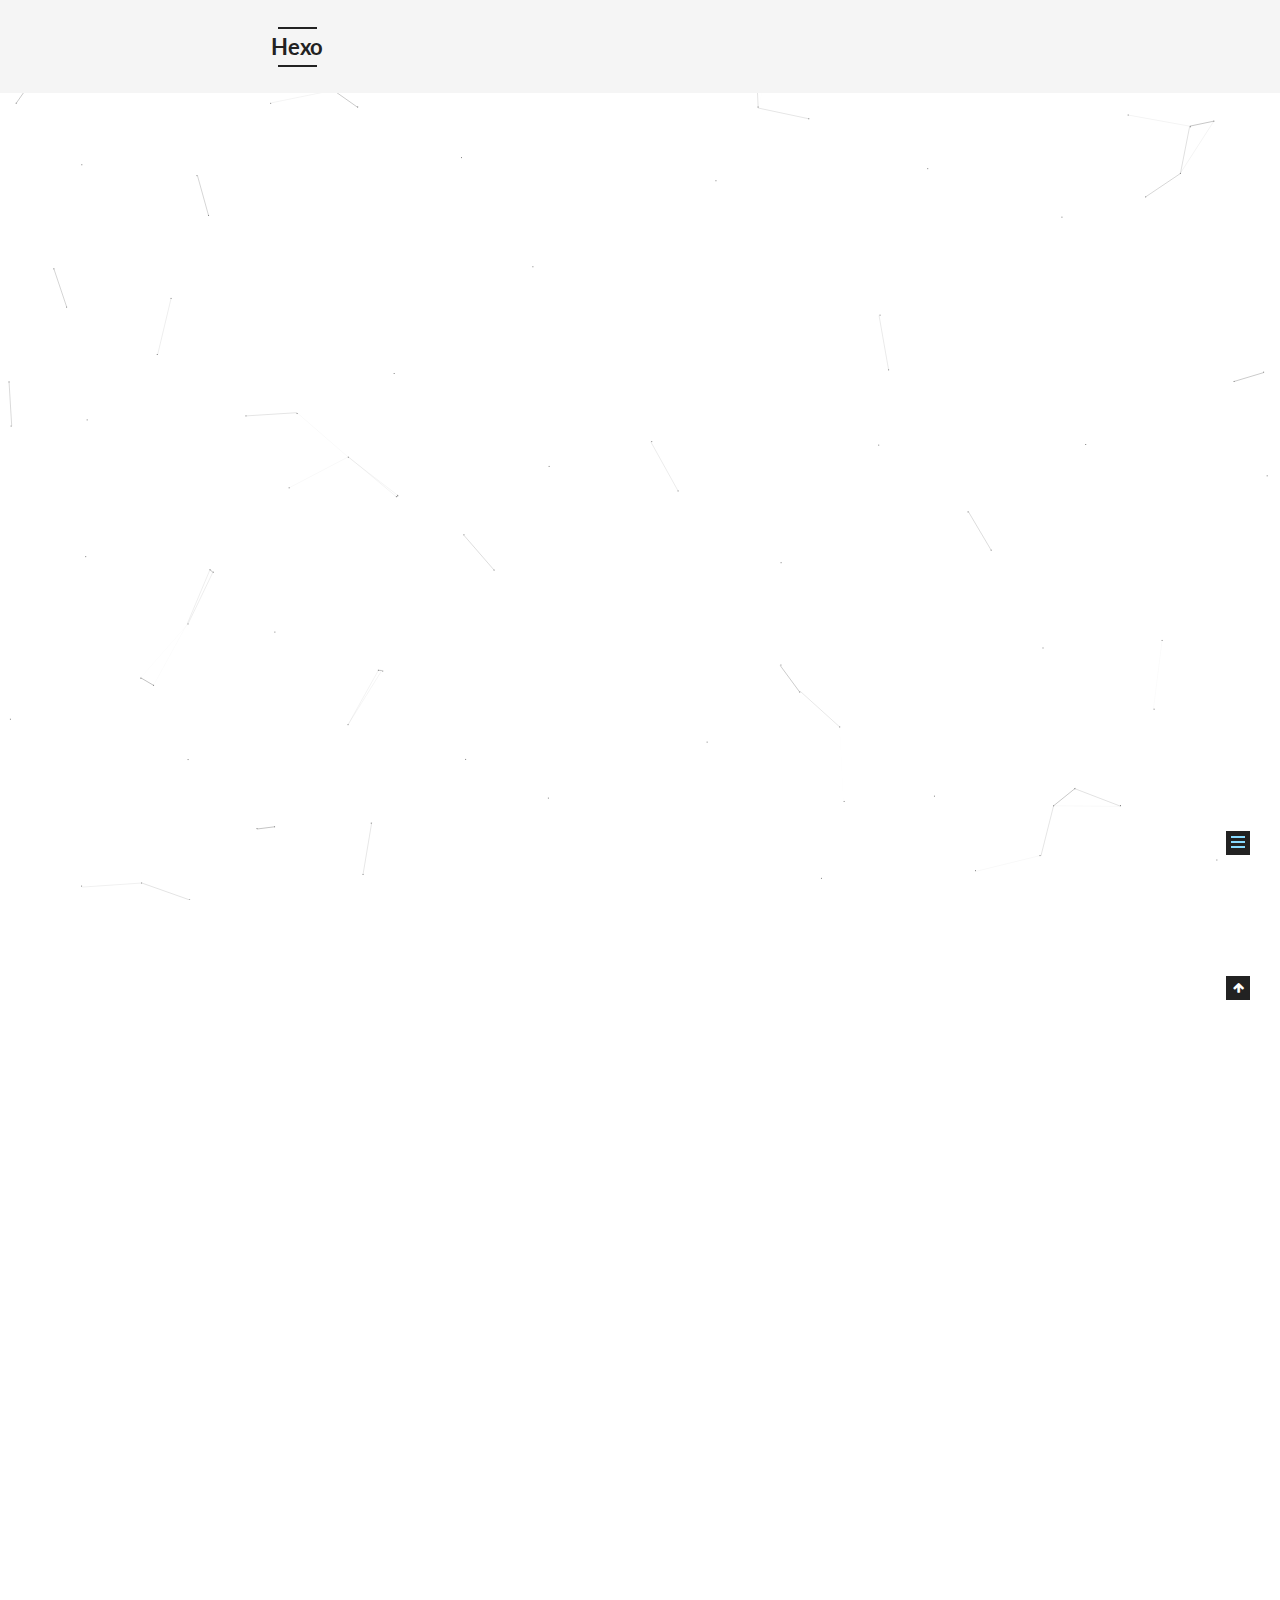
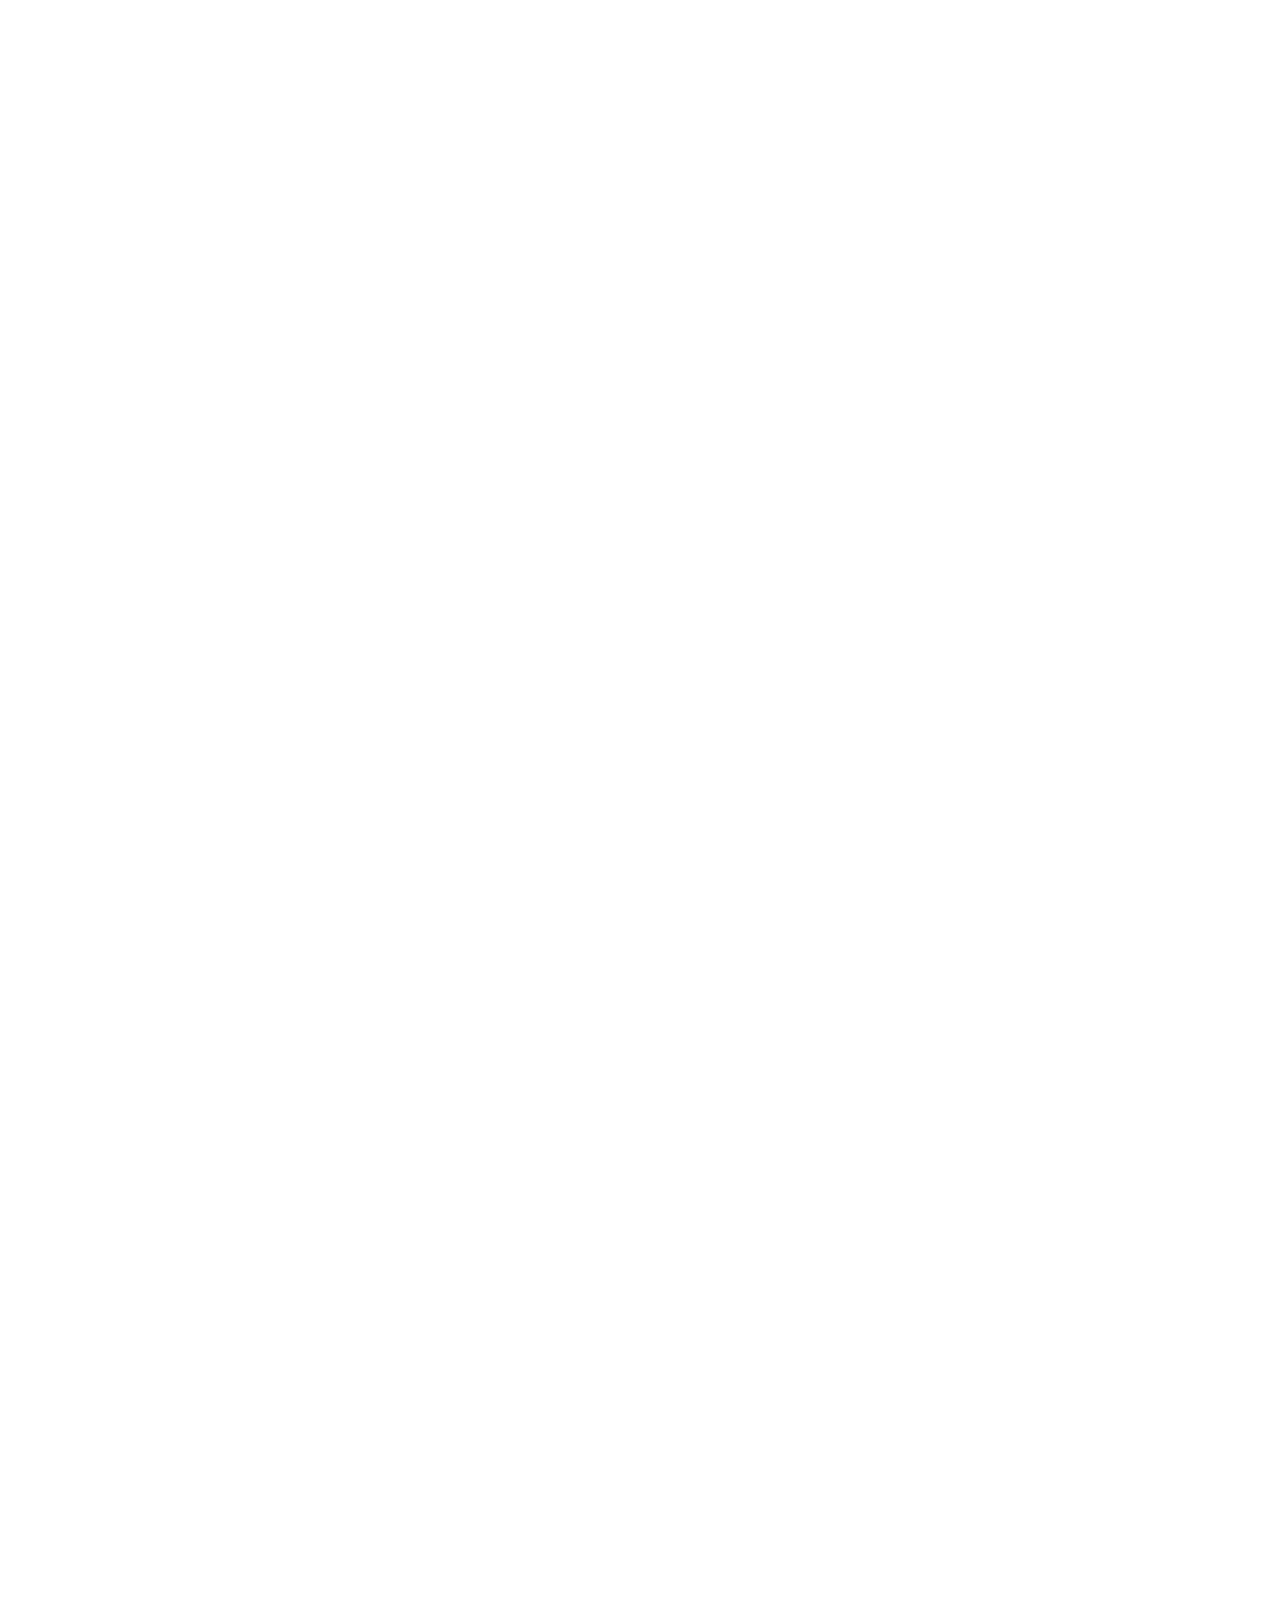
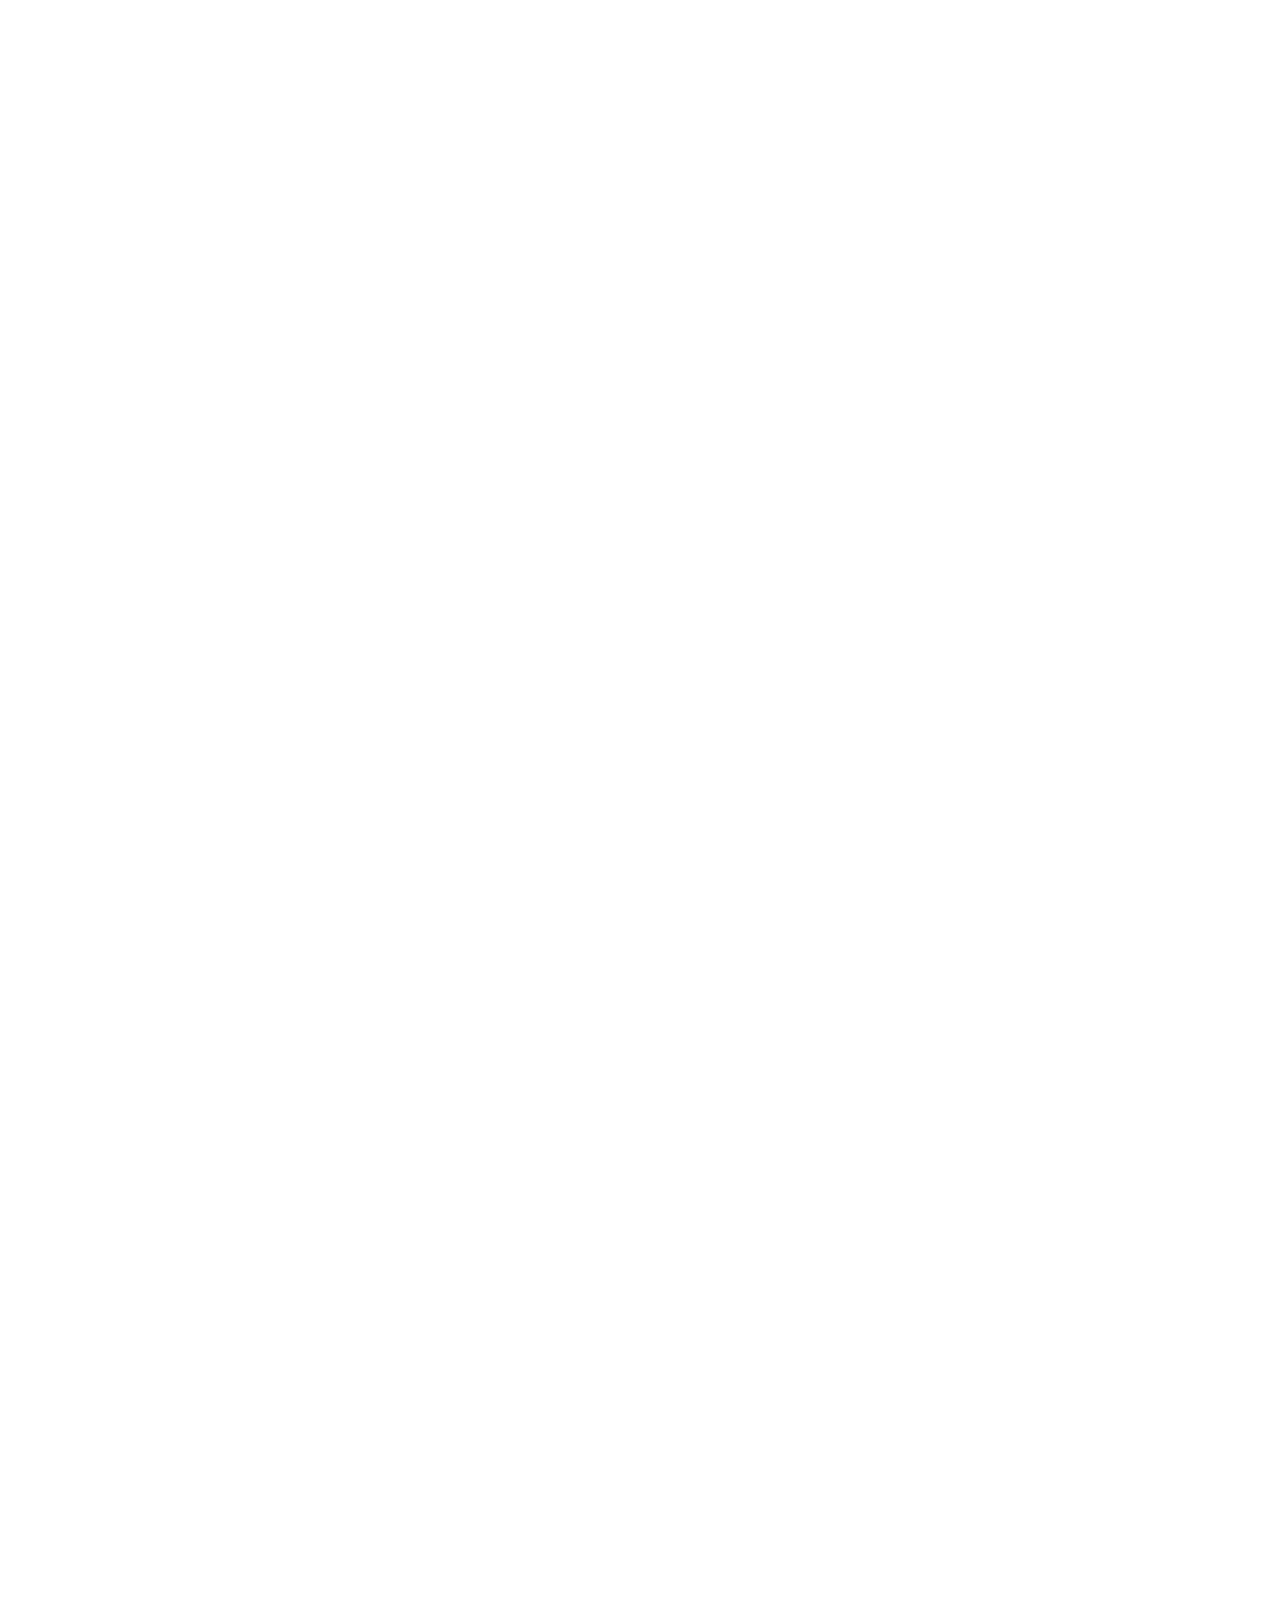
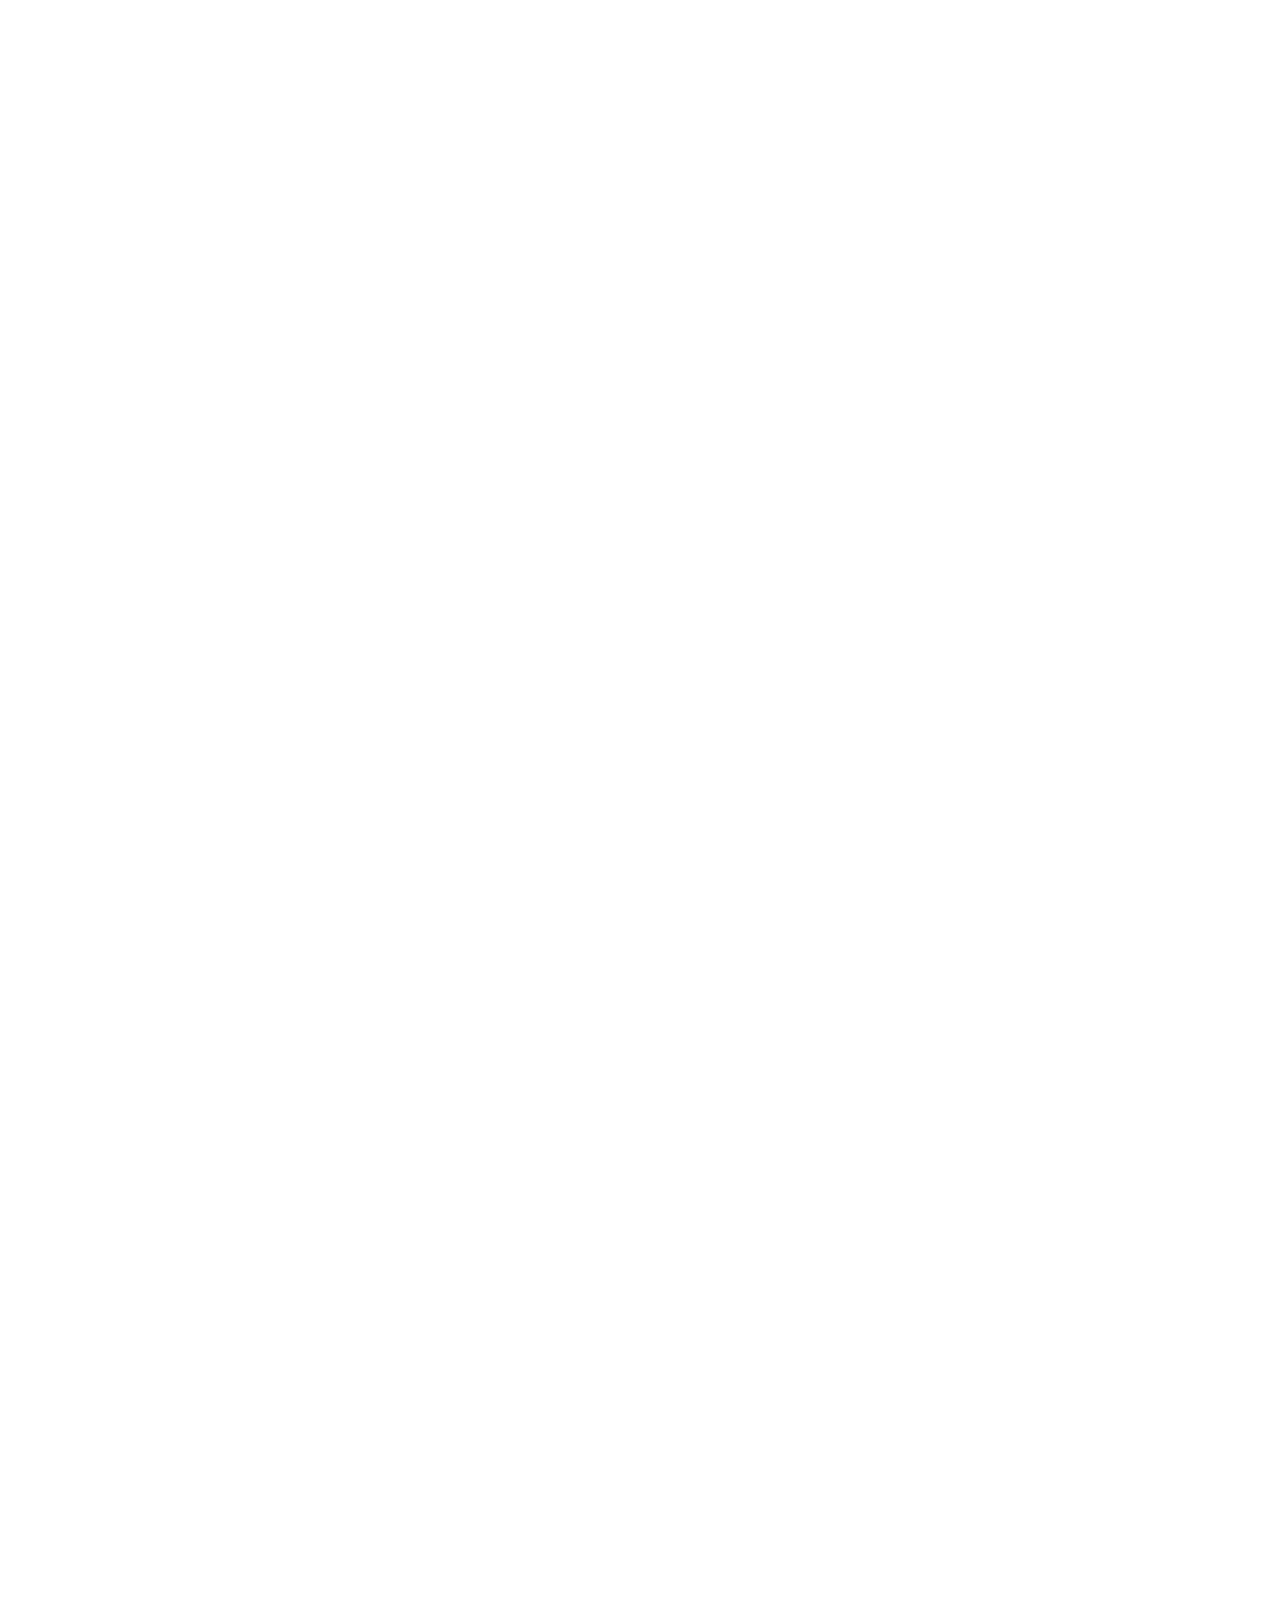
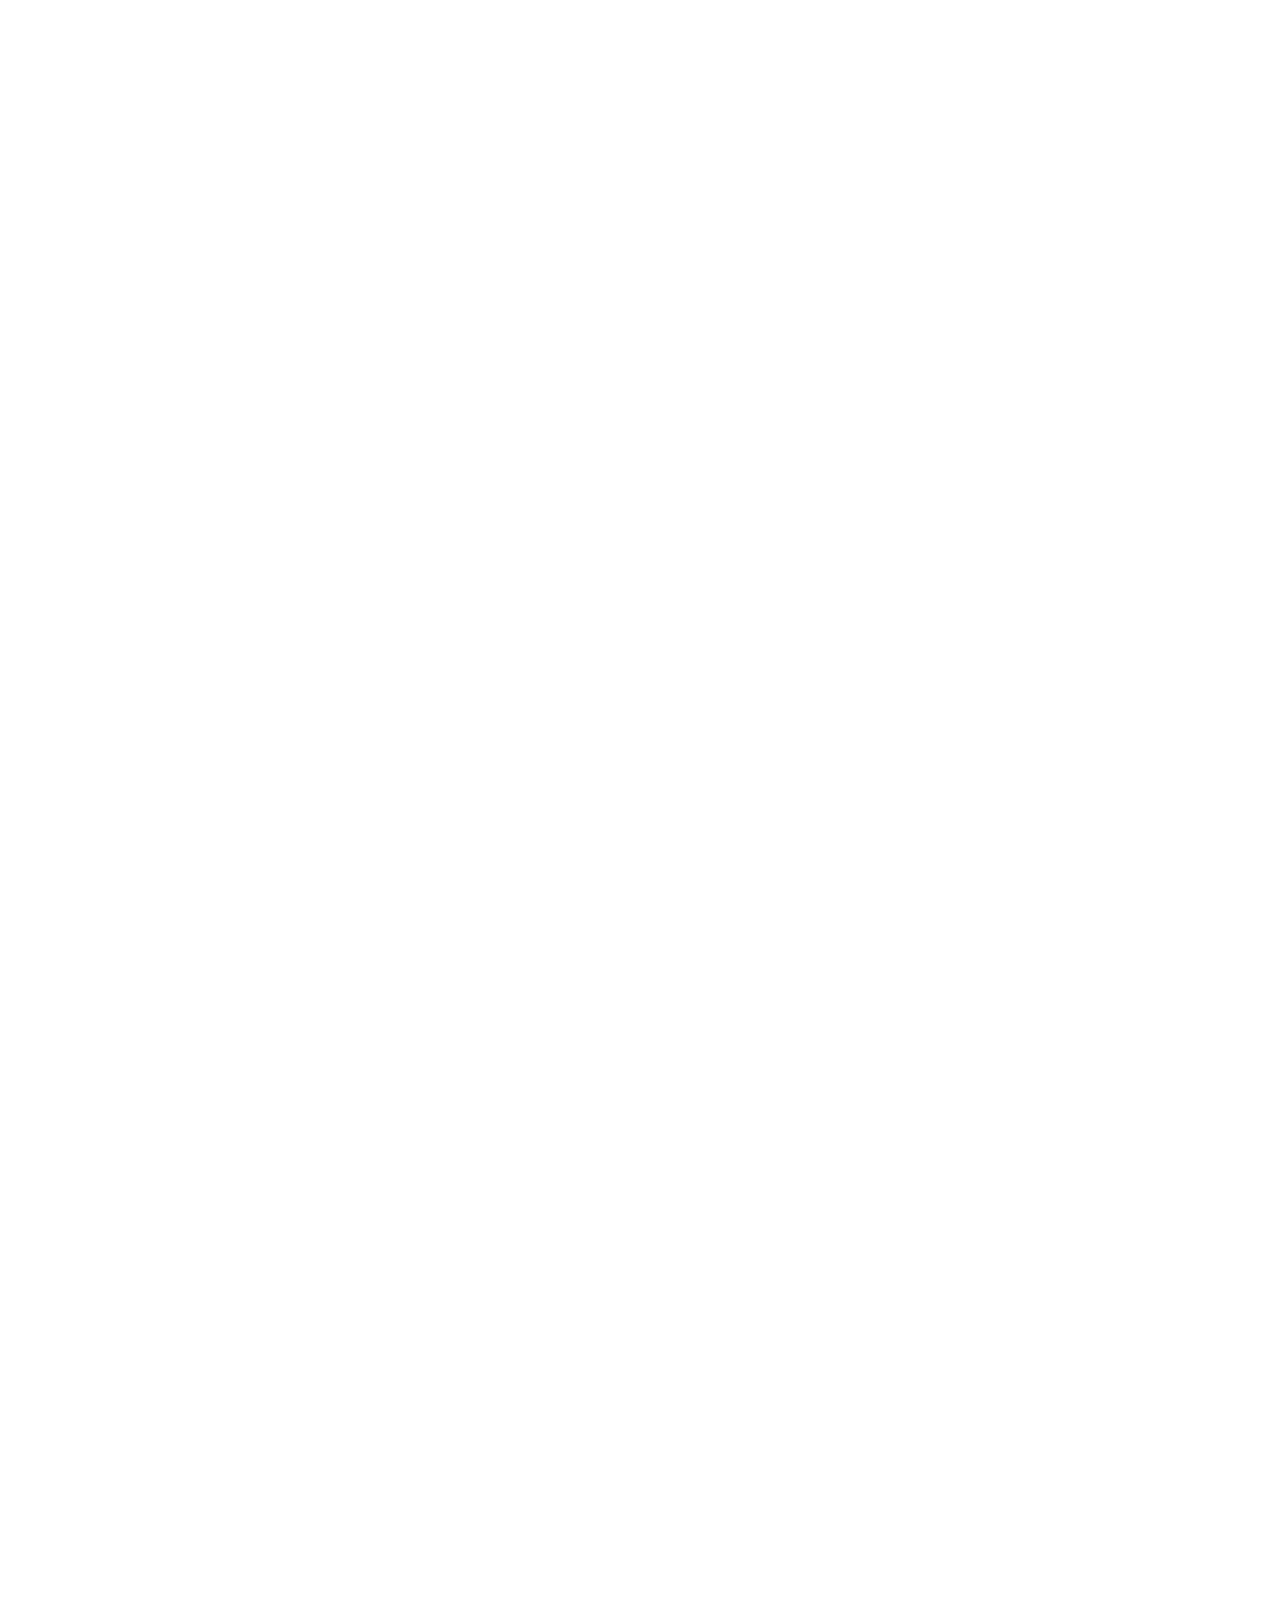
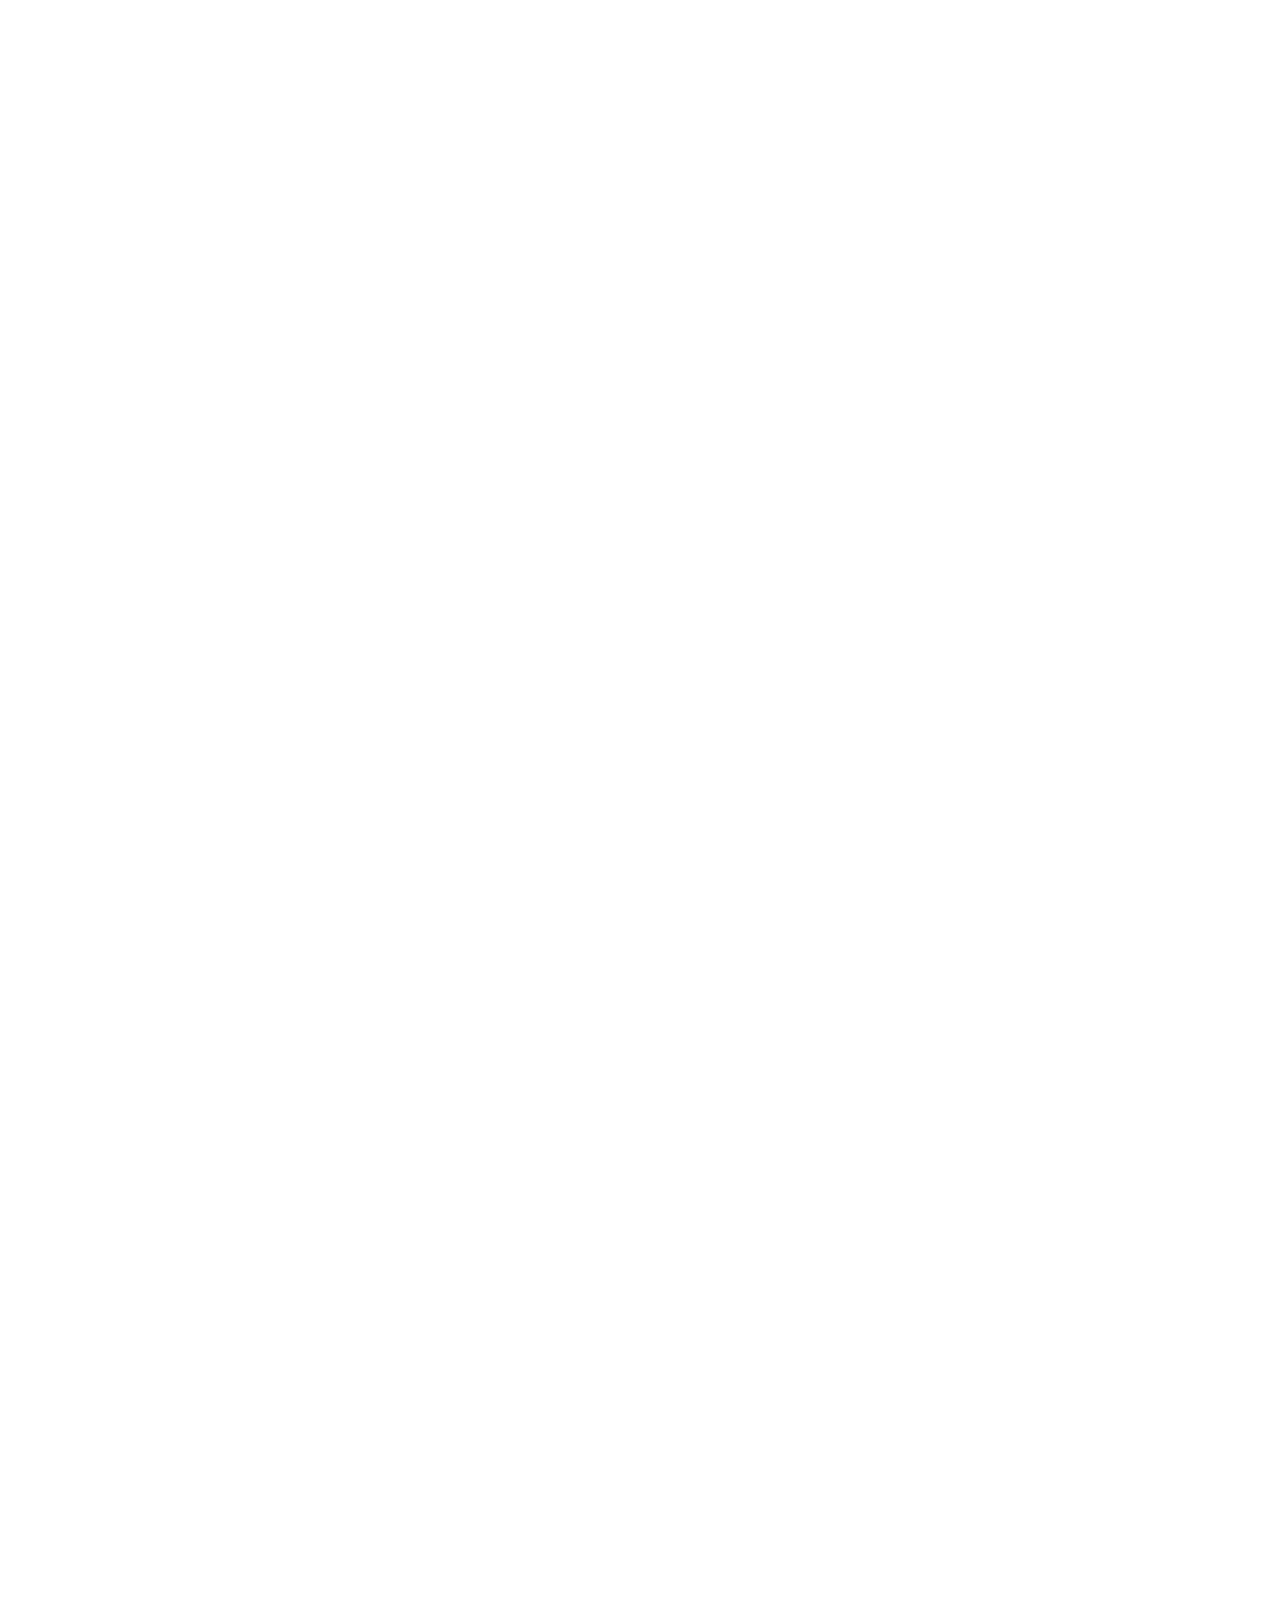
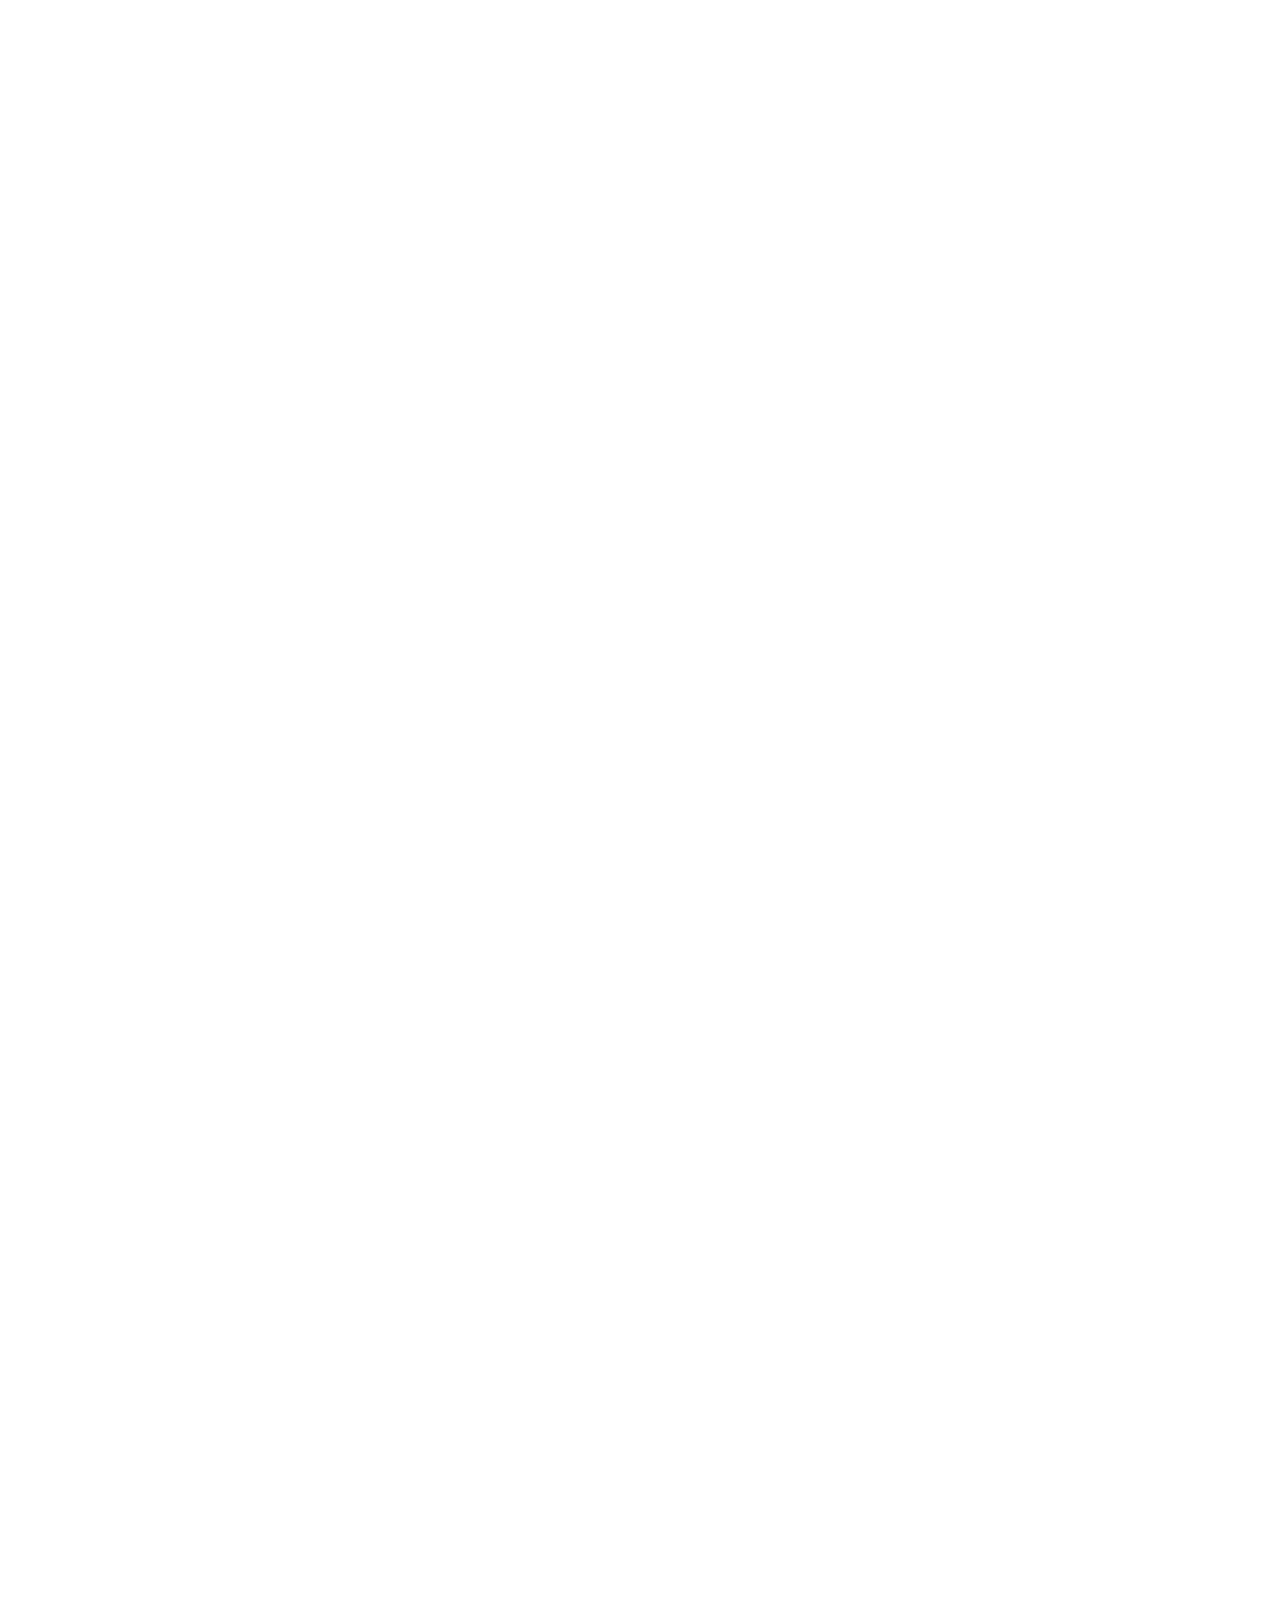
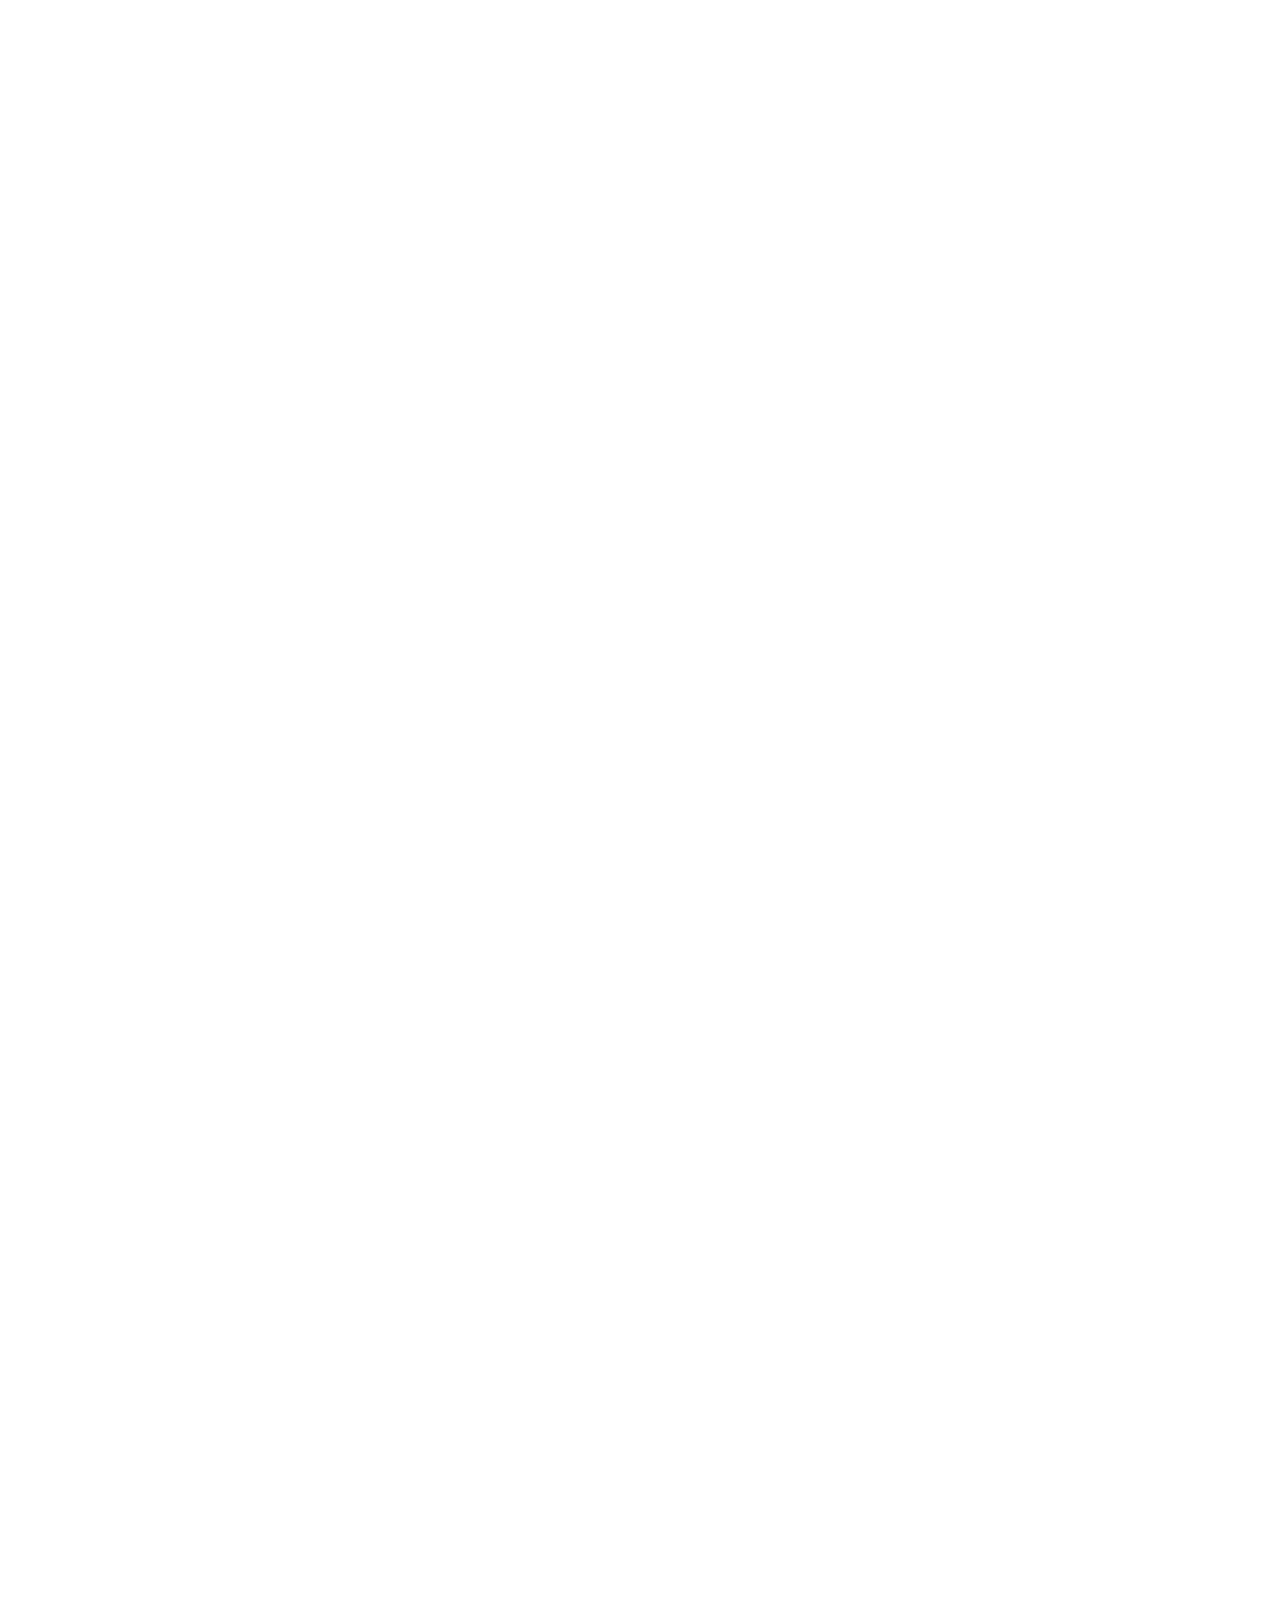
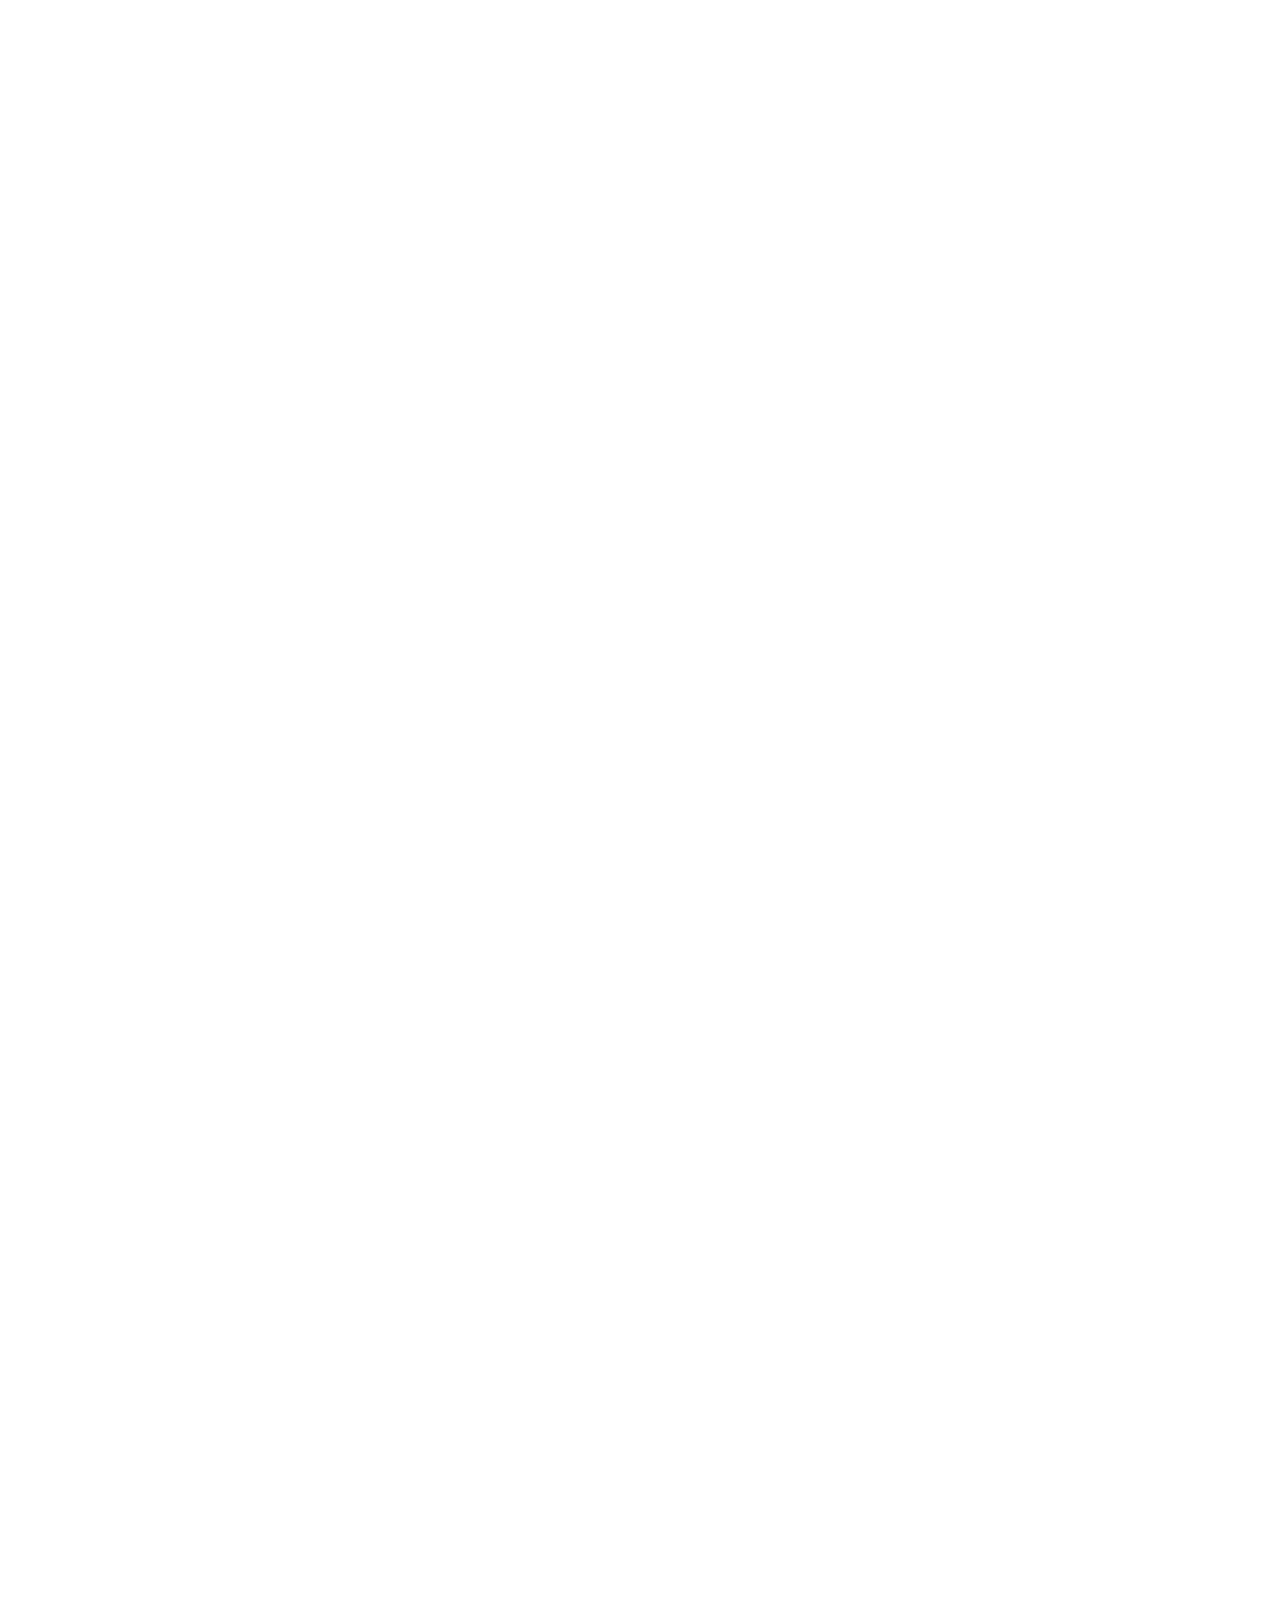
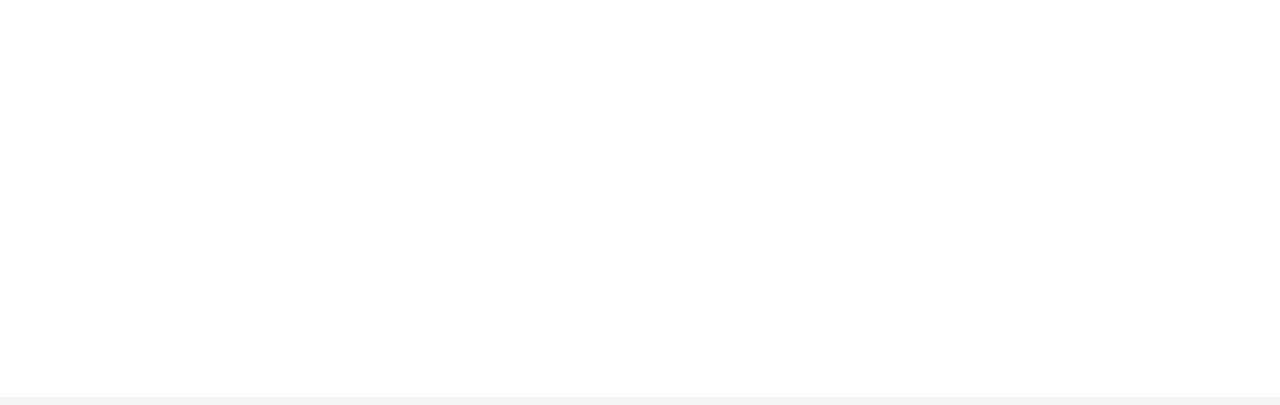
<file: 2018/05/20/输入子系统/index.html>
<!DOCTYPE html>



  


<html class="theme-next mist use-motion" lang="zh-Hans">
<head>
  <meta charset="UTF-8"/>
<meta http-equiv="X-UA-Compatible" content="IE=edge" />
<meta name="viewport" content="width=device-width, initial-scale=1, maximum-scale=1"/>
<meta name="theme-color" content="#222">









<meta http-equiv="Cache-Control" content="no-transform" />
<meta http-equiv="Cache-Control" content="no-siteapp" />
















  
  
  <link href="/lib/fancybox/source/jquery.fancybox.css?v=2.1.5" rel="stylesheet" type="text/css" />




  
  
  
  

  
    
    
  

  

  

  

  

  
    
    
    <link href="//fonts.googleapis.com/css?family=Lato:300,300italic,400,400italic,700,700italic&subset=latin,latin-ext" rel="stylesheet" type="text/css">
  






<link href="/lib/font-awesome/css/font-awesome.min.css?v=4.6.2" rel="stylesheet" type="text/css" />

<link href="/css/main.css?v=5.1.4" rel="stylesheet" type="text/css" />


  <link rel="apple-touch-icon" sizes="180x180" href="/images/apple-touch-icon-next.png?v=5.1.4">


  <link rel="icon" type="image/png" sizes="32x32" href="/images/favicon-32x32-next.png?v=5.1.4">


  <link rel="icon" type="image/png" sizes="16x16" href="/images/favicon-16x16-next.png?v=5.1.4">


  <link rel="mask-icon" href="/images/logo.svg?v=5.1.4" color="#222">





  <meta name="keywords" content="Hexo, NexT" />










<meta name="description" content="第6课_输入子系统驱动一、自己写驱动程序的5个步骤： major file_operations .open .read .write   register.chrdev 入口函数 出口函数  二、 输入子系统框架input输入子系统包括了上述5个步骤，是内核已经提供的现成可用的。 1、最上层（核心层）输入子系统的文件在drivers/input.c文件中，看一个驱动程序首先是从“入口函数”开始查">
<meta property="og:type" content="article">
<meta property="og:title" content="Hexo">
<meta property="og:url" content="https://chenke1731.github.io/2018/05/20/输入子系统/index.html">
<meta property="og:site_name" content="Hexo">
<meta property="og:description" content="第6课_输入子系统驱动一、自己写驱动程序的5个步骤： major file_operations .open .read .write   register.chrdev 入口函数 出口函数  二、 输入子系统框架input输入子系统包括了上述5个步骤，是内核已经提供的现成可用的。 1、最上层（核心层）输入子系统的文件在drivers/input.c文件中，看一个驱动程序首先是从“入口函数”开始查">
<meta property="og:locale" content="zh-Hans">
<meta property="og:image" content="https://chenke1731.github.io/2018/05/20/输入子系统/1526709431080.png">
<meta property="og:image" content="https://chenke1731.github.io/2018/05/20/输入子系统/1526712973792.png">
<meta property="og:image" content="https://chenke1731.github.io/2018/05/20/输入子系统/1526713663645.png">
<meta property="og:image" content="https://chenke1731.github.io/2018/05/20/输入子系统/1526717357253.png">
<meta property="og:image" content="https://chenke1731.github.io/2018/05/20/输入子系统/1526718032119.png">
<meta property="og:updated_time" content="2018-05-20T07:13:12.918Z">
<meta name="twitter:card" content="summary">
<meta name="twitter:title" content="Hexo">
<meta name="twitter:description" content="第6课_输入子系统驱动一、自己写驱动程序的5个步骤： major file_operations .open .read .write   register.chrdev 入口函数 出口函数  二、 输入子系统框架input输入子系统包括了上述5个步骤，是内核已经提供的现成可用的。 1、最上层（核心层）输入子系统的文件在drivers/input.c文件中，看一个驱动程序首先是从“入口函数”开始查">
<meta name="twitter:image" content="https://chenke1731.github.io/2018/05/20/输入子系统/1526709431080.png">



<script type="text/javascript" id="hexo.configurations">
  var NexT = window.NexT || {};
  var CONFIG = {
    root: '/',
    scheme: 'Mist',
    version: '5.1.4',
    sidebar: {"position":"left","display":"hide","offset":12,"b2t":false,"scrollpercent":false,"onmobile":false},
    fancybox: true,
    tabs: true,
    motion: {"enable":true,"async":false,"transition":{"post_block":"fadeIn","post_header":"slideDownIn","post_body":"slideDownIn","coll_header":"slideLeftIn","sidebar":"slideUpIn"}},
    duoshuo: {
      userId: '0',
      author: '博主'
    },
    algolia: {
      applicationID: '',
      apiKey: '',
      indexName: '',
      hits: {"per_page":10},
      labels: {"input_placeholder":"Search for Posts","hits_empty":"We didn't find any results for the search: ${query}","hits_stats":"${hits} results found in ${time} ms"}
    }
  };
</script>



  <link rel="canonical" href="https://chenke1731.github.io/2018/05/20/输入子系统/"/>





  <title> | Hexo</title>
  








</head>

<body itemscope itemtype="http://schema.org/WebPage" lang="zh-Hans">

  
  
    
  

  <div class="container sidebar-position-left page-post-detail">
    <div class="headband"></div>

    <header id="header" class="header" itemscope itemtype="http://schema.org/WPHeader">
      <div class="header-inner"><div class="site-brand-wrapper">
  <div class="site-meta ">
    

    <div class="custom-logo-site-title">
      <a href="/"  class="brand" rel="start">
        <span class="logo-line-before"><i></i></span>
        <span class="site-title">Hexo</span>
        <span class="logo-line-after"><i></i></span>
      </a>
    </div>
      
        <p class="site-subtitle"></p>
      
  </div>

  <div class="site-nav-toggle">
    <button>
      <span class="btn-bar"></span>
      <span class="btn-bar"></span>
      <span class="btn-bar"></span>
    </button>
  </div>
</div>

<nav class="site-nav">
  

  
    <ul id="menu" class="menu">
      
        
        <li class="menu-item menu-item-home">
          <a href="/" rel="section">
            
              <i class="menu-item-icon fa fa-fw fa-home"></i> <br />
            
            首页
          </a>
        </li>
      
        
        <li class="menu-item menu-item-about">
          <a href="/about/" rel="section">
            
              <i class="menu-item-icon fa fa-fw fa-user"></i> <br />
            
            关于
          </a>
        </li>
      
        
        <li class="menu-item menu-item-tags">
          <a href="/tags/" rel="section">
            
              <i class="menu-item-icon fa fa-fw fa-tags"></i> <br />
            
            标签
          </a>
        </li>
      
        
        <li class="menu-item menu-item-categories">
          <a href="/categories/" rel="section">
            
              <i class="menu-item-icon fa fa-fw fa-th"></i> <br />
            
            分类
          </a>
        </li>
      
        
        <li class="menu-item menu-item-archives">
          <a href="/archives/" rel="section">
            
              <i class="menu-item-icon fa fa-fw fa-archive"></i> <br />
            
            归档
          </a>
        </li>
      
        
        <li class="menu-item menu-item-schedule">
          <a href="/schedule/" rel="section">
            
              <i class="menu-item-icon fa fa-fw fa-calendar"></i> <br />
            
            日程表
          </a>
        </li>
      
        
        <li class="menu-item menu-item-commonweal">
          <a href="/404/" rel="section">
            
              <i class="menu-item-icon fa fa-fw fa-heartbeat"></i> <br />
            
            公益404
          </a>
        </li>
      

      
    </ul>
  

  
</nav>



 </div>
    </header>

    <main id="main" class="main">
      <div class="main-inner">
        <div class="content-wrap">
          <div id="content" class="content">
            

  <div id="posts" class="posts-expand">
    

  

  
  
  

  <article class="post post-type-normal" itemscope itemtype="http://schema.org/Article">
  
  
  
  <div class="post-block">
    <link itemprop="mainEntityOfPage" href="https://chenke1731.github.io/2018/05/20/输入子系统/">

    <span hidden itemprop="author" itemscope itemtype="http://schema.org/Person">
      <meta itemprop="name" content="Chenke">
      <meta itemprop="description" content="">
      <meta itemprop="image" content="/images/avatar.gif">
    </span>

    <span hidden itemprop="publisher" itemscope itemtype="http://schema.org/Organization">
      <meta itemprop="name" content="Hexo">
    </span>

    
      <header class="post-header">

        
        
          <h1 class="post-title" itemprop="name headline"></h1>
        

        <div class="post-meta">
          <span class="post-time">
            
              <span class="post-meta-item-icon">
                <i class="fa fa-calendar-o"></i>
              </span>
              
                <span class="post-meta-item-text">发表于</span>
              
              <time title="创建于" itemprop="dateCreated datePublished" datetime="2018-05-20T14:41:01+08:00">
                2018-05-20
              </time>
            

            

            
          </span>

          

          
            
          

          
          

          

          

          

        </div>
      </header>
    

    
    
    
    <div class="post-body" itemprop="articleBody">

      
      

      
        <h2 id="第6课-输入子系统驱动"><a href="#第6课-输入子系统驱动" class="headerlink" title="第6课_输入子系统驱动"></a>第6课_输入子系统驱动</h2><h4 id="一、自己写驱动程序的5个步骤："><a href="#一、自己写驱动程序的5个步骤：" class="headerlink" title="一、自己写驱动程序的5个步骤："></a>一、自己写驱动程序的5个步骤：</h4><ul>
<li>major</li>
<li>file_operations<ul>
<li>.open</li>
<li>.read</li>
<li>.write</li>
</ul>
</li>
<li>register.chrdev</li>
<li>入口函数</li>
<li>出口函数</li>
</ul>
<h4 id="二、-输入子系统框架"><a href="#二、-输入子系统框架" class="headerlink" title="二、 输入子系统框架"></a>二、 输入子系统框架</h4><p>input输入子系统包括了上述5个步骤，是内核已经提供的现成可用的。</p>
<h5 id="1、最上层（核心层）"><a href="#1、最上层（核心层）" class="headerlink" title="1、最上层（核心层）"></a>1、最上层（核心层）</h5><p>输入子系统的文件在<code>drivers/input.c</code>文件中，看一个驱动程序首先是从“入口函数”开始查看：</p>
<p>输入子系统的入口函数是 <code>input_init()</code></p>
<p><img src="/2018/05/20/输入子系统/1526709431080.png" alt="1526709431080"></p>
<p>以前注册设备驱动的函数都是自己写的，现在的注册函数是内核提供的</p>
<figure class="highlight c++"><table><tr><td class="gutter"><pre><span class="line">1</span><br><span class="line">2</span><br><span class="line">3</span><br><span class="line">4</span><br><span class="line">5</span><br><span class="line">6</span><br><span class="line">7</span><br><span class="line">8</span><br></pre></td><td class="code"><pre><span class="line"><span class="meta">#<span class="meta-keyword">define</span> INPUT_MAJOR		13</span></span><br><span class="line"></span><br><span class="line"><span class="keyword">static</span> <span class="keyword">const</span> <span class="class"><span class="keyword">struct</span> <span class="title">file_operations</span> <span class="title">input_fops</span> = &#123;</span></span><br><span class="line">	.owner = THIS_MODULE,</span><br><span class="line">	.open = input_open_file,</span><br><span class="line">&#125;;</span><br><span class="line"></span><br><span class="line">err = register_chrdev(INPUT_MAJOR, <span class="string">"input"</span>, &amp;input_fops);</span><br></pre></td></tr></table></figure>
<p>这里注册了一个主设备号<code>INPUT_MAJOR</code>为 13 的字符设备，名字为<code>input</code>，它的 <code>file_operations</code> 结构是 <code>input_fops</code>。这个结构中只有一个<code>.open</code>函数。输入子系统想读取按键值，而这里只有一个<code>open</code>函数，那么这个 <code>open</code> 函数中肯定做了某些工作。现在来分析 <code>input_open_file</code>：</p>
<p><img src="/2018/05/20/输入子系统/1526712973792.png" alt="1526712973792"></p>
<p><code>input_handler *handler</code> 是定义了一个“输入处理器”或者“叫输入处理句柄”，<code>handler</code> 指向了<code>input_handler</code>结构体的 <code>input_table[]</code>数组中的一个元素，这个元素是根据次设备号找到的，<code>input_table[iminor(inode) &gt;&gt; 5]</code>。<code>input_handler</code>结构体如下：</p>
<p><img src="/2018/05/20/输入子系统/1526713663645.png" alt="1526713663645"></p>
<p>1250行中，<code>new_fops = fops_get(handler-&gt;fops)</code>，将结构体<code>handler</code>中的成员变量<code>fops</code>赋给了<code>new_fops</code>，接下来：</p>
<figure class="highlight c++"><table><tr><td class="gutter"><pre><span class="line">1</span><br><span class="line">2</span><br></pre></td><td class="code"><pre><span class="line">old_fops = file-&gt;f_op;	<span class="comment">// 保存传入参数 file 的 f_op 到 old_fops</span></span><br><span class="line">file-&gt;f_op = new_fops;	<span class="comment">// 更新 file-&gt;f_op = new_fops</span></span><br></pre></td></tr></table></figure>
<p>然后再调用这个新的 <code>new_fops</code> 的 <code>open</code> 函数</p>
<figure class="highlight c++"><table><tr><td class="gutter"><pre><span class="line">1</span><br></pre></td><td class="code"><pre><span class="line">err = new_fops-&gt;open(inode, file);</span><br></pre></td></tr></table></figure>
<p>这样以后要来读按键时，用到的是 <code>struct input_handler *handler</code> 中的 <code>new_fops</code>，<code>input.c</code> 只是一个“中转”作用，最终还会用到 <code>input_table[]</code>。</p>
<p>总结：</p>
<figure class="highlight c++"><table><tr><td class="gutter"><pre><span class="line">1</span><br><span class="line">2</span><br><span class="line">3</span><br><span class="line">4</span><br><span class="line">5</span><br><span class="line">6</span><br><span class="line">7</span><br><span class="line">8</span><br><span class="line">9</span><br><span class="line">10</span><br><span class="line">11</span><br><span class="line">12</span><br><span class="line">13</span><br><span class="line">14</span><br><span class="line">15</span><br><span class="line">16</span><br><span class="line">17</span><br><span class="line">18</span><br><span class="line">19</span><br><span class="line">20</span><br><span class="line">21</span><br><span class="line">22</span><br><span class="line">23</span><br><span class="line">24</span><br><span class="line">25</span><br><span class="line">26</span><br><span class="line">27</span><br><span class="line">28</span><br><span class="line">29</span><br><span class="line">30</span><br><span class="line">31</span><br><span class="line">32</span><br><span class="line">33</span><br><span class="line">34</span><br><span class="line">35</span><br><span class="line">36</span><br><span class="line">37</span><br><span class="line">38</span><br><span class="line">39</span><br><span class="line">40</span><br><span class="line">41</span><br><span class="line">42</span><br><span class="line">43</span><br><span class="line">44</span><br><span class="line">45</span><br><span class="line">46</span><br><span class="line">47</span><br><span class="line">48</span><br><span class="line">49</span><br><span class="line">50</span><br><span class="line">51</span><br><span class="line">52</span><br><span class="line">53</span><br><span class="line">54</span><br><span class="line">55</span><br><span class="line">56</span><br><span class="line">57</span><br><span class="line">58</span><br><span class="line">59</span><br><span class="line">60</span><br><span class="line">61</span><br><span class="line">62</span><br><span class="line">63</span><br><span class="line">64</span><br><span class="line">65</span><br><span class="line">66</span><br><span class="line">67</span><br><span class="line">68</span><br><span class="line">69</span><br><span class="line">70</span><br><span class="line">71</span><br><span class="line">72</span><br><span class="line">73</span><br><span class="line">74</span><br><span class="line">75</span><br><span class="line">76</span><br><span class="line">77</span><br><span class="line">78</span><br><span class="line">79</span><br><span class="line">80</span><br><span class="line">81</span><br><span class="line">82</span><br><span class="line">83</span><br><span class="line">84</span><br><span class="line">85</span><br><span class="line">86</span><br><span class="line">87</span><br><span class="line">88</span><br><span class="line">89</span><br><span class="line">90</span><br><span class="line">91</span><br><span class="line">92</span><br><span class="line">93</span><br><span class="line">94</span><br></pre></td><td class="code"><pre><span class="line">输入子系统的流程如下：</span><br><span class="line"><span class="number">1.</span> drivers/input/input.c</span><br><span class="line"></span><br><span class="line">2. int __init input_init(void):</span><br><span class="line">		err = register_chrdev(INPUT_MAJOR, <span class="string">"input"</span>, &amp;input_fops);</span><br><span class="line">		其中 input_fops 结构中只有一个 open 函数：</span><br><span class="line">            <span class="keyword">static</span> <span class="keyword">const</span> <span class="class"><span class="keyword">struct</span> <span class="title">file_operations</span> <span class="title">input_fops</span> = &#123;</span></span><br><span class="line">                .owner = THIS_MODULE,</span><br><span class="line">                .open = input_open_file,</span><br><span class="line">            &#125;;</span><br><span class="line">问题：如何读取按键值？在 open 函数中进行了什么操作使我们可以读取按键值？</span><br><span class="line"></span><br><span class="line">3. static int input_open_file(struct inode *inode, struct file *file)：</span><br><span class="line">		<span class="class"><span class="keyword">struct</span> <span class="title">input_handler</span> *<span class="title">handler</span> = <span class="title">input_table</span>[<span class="title">iminor</span>(<span class="title">inode</span>) &gt;&gt; 5];</span></span><br><span class="line">		new_fops = fops_get(handler-&gt;fops);  <span class="comment">//  =&gt;&amp;evdev_fops</span></span><br><span class="line">		file-&gt;f_op = new_fops;</span><br><span class="line">		err = new_fops-&gt;open(inode, file);</span><br><span class="line"></span><br><span class="line"><span class="number">4.</span> APP来读的时候：</span><br><span class="line">	app:read &gt; ... &gt; file-&gt;f_op-&gt;read</span><br><span class="line">	</span><br><span class="line">最终要明白 input_table[] 数组是如何构建的？</span><br><span class="line"></span><br><span class="line"><span class="number">5.</span> input_table[] 的构造</span><br><span class="line">	<span class="keyword">static</span> <span class="class"><span class="keyword">struct</span> <span class="title">input_handler</span> *<span class="title">input_table</span>[8];</span></span><br><span class="line">	<span class="function"><span class="keyword">int</span> <span class="title">input_register_handler</span><span class="params">(struct input_handler *handler)</span></span></span><br><span class="line"><span class="function">    </span>&#123;</span><br><span class="line"> 	......</span><br><span class="line">        <span class="keyword">if</span> (handler-&gt;fops != <span class="literal">NULL</span>) &#123;</span><br><span class="line">            <span class="keyword">if</span> (input_table[handler-&gt;minor &gt;&gt; <span class="number">5</span>])</span><br><span class="line">                <span class="keyword">return</span> -EBUSY;</span><br><span class="line"></span><br><span class="line">            input_table[handler-&gt;minor &gt;&gt; <span class="number">5</span>] = handler;	<span class="comment">// 构造数组</span></span><br><span class="line">        &#125;</span><br><span class="line">	......</span><br><span class="line">    &#125;</span><br><span class="line"></span><br><span class="line"><span class="number">6.</span> input_table[]的使用</span><br><span class="line">	搜索源码工程发现，有游戏手柄，键盘和鼠标等的源代码调用过它。这些使用就离开了 input.c 这个核心层了。evdev.c keyboard.c mousedev.c 这些代码是向上面的核心层input.c注册input_register_handler()。</span><br><span class="line">	例 edev.c:</span><br><span class="line">		<span class="keyword">static</span> <span class="keyword">int</span> __<span class="function">init <span class="title">evdev_init</span><span class="params">(<span class="keyword">void</span>)</span></span></span><br><span class="line"><span class="function">		</span>&#123;</span><br><span class="line">            <span class="keyword">return</span> input_register_handler(&amp;evdev_handler);</span><br><span class="line">		&#125;</span><br><span class="line"></span><br><span class="line"><span class="number">7.</span> 查看 read 的过程</span><br><span class="line">	在evdev.c的入口函数evdev_init()中注册了evdev_handler这个结构，即将这个结构放进了input_table[]这个数组里面。evdev_handler这个结构体的原型如下：</span><br><span class="line">	<span class="function"><span class="keyword">int</span> <span class="title">input_register_handler</span><span class="params">(struct input_handler *handler)</span></span>;</span><br><span class="line">	<span class="class"><span class="keyword">struct</span> <span class="title">input_handler</span> &#123;</span></span><br><span class="line"></span><br><span class="line">        <span class="keyword">void</span> *<span class="keyword">private</span>;</span><br><span class="line"></span><br><span class="line">        <span class="keyword">void</span> (*event)(struct input_handle *handle, </span><br><span class="line">                      	<span class="keyword">unsigned</span> <span class="keyword">int</span> type, <span class="keyword">unsigned</span> <span class="keyword">int</span> code, <span class="keyword">int</span> value);</span><br><span class="line">        <span class="keyword">int</span> (*connect)(struct input_handler *handler, </span><br><span class="line">                        struct input_dev *dev, <span class="keyword">const</span> struct input_device_id *id);</span><br><span class="line">        <span class="keyword">void</span> (*disconnect)(struct input_handle *handle);</span><br><span class="line">        <span class="keyword">void</span> (*start)(struct input_handle *handle);</span><br><span class="line"></span><br><span class="line">        <span class="keyword">const</span> <span class="class"><span class="keyword">struct</span> <span class="title">file_operations</span> *<span class="title">fops</span>;</span></span><br><span class="line">        <span class="keyword">int</span> minor;</span><br><span class="line">        <span class="keyword">const</span> <span class="keyword">char</span> *name;</span><br><span class="line"></span><br><span class="line">        <span class="keyword">const</span> <span class="class"><span class="keyword">struct</span> <span class="title">input_device_id</span> *<span class="title">id_table</span>;</span></span><br><span class="line">        <span class="keyword">const</span> <span class="class"><span class="keyword">struct</span> <span class="title">input_device_id</span> *<span class="title">blacklist</span>;</span></span><br><span class="line"></span><br><span class="line">        <span class="class"><span class="keyword">struct</span> <span class="title">list_head</span>	<span class="title">h_list</span>;</span></span><br><span class="line">        <span class="class"><span class="keyword">struct</span> <span class="title">list_head</span>	<span class="title">node</span>;</span></span><br><span class="line">	&#125;;</span><br><span class="line">	evdev_handler 是一个 input_handler 结构体，定义如下：</span><br><span class="line">	<span class="keyword">static</span> <span class="class"><span class="keyword">struct</span> <span class="title">input_handler</span> <span class="title">evdev_handler</span> = &#123;</span></span><br><span class="line">        .event 		=	evdev_event,</span><br><span class="line">        .connect 	=	evdev_connect,</span><br><span class="line">        .disconnect =	evdev_disconnect,</span><br><span class="line">        .fops 		=	&amp;evdev_fops,</span><br><span class="line">        .minor 		=	EVDEV_MINOR_BASE,</span><br><span class="line">        .name 		=	<span class="string">"evdev"</span>,</span><br><span class="line">        .id_table 	=	evdev_ids,</span><br><span class="line">	&#125;;</span><br><span class="line">	从结构体变量 evdev_handler 的定义中可以看到一个 file_operation 结构 “.fops=&amp;evdev_fops”，在这个 evdev_fops 结构中便有相关的 read、write 等函数，代码如下：</span><br><span class="line">	<span class="keyword">static</span> <span class="keyword">const</span> struct file_operations evdev_fops = &#123;</span><br><span class="line">        .owner =	THIS_MODULE,</span><br><span class="line">        .read =		evdev_read,</span><br><span class="line">        .write =	evdev_write,</span><br><span class="line">        .poll =		evdev_poll,</span><br><span class="line">        .open =		evdev_open,</span><br><span class="line">        .release =	evdev_release,</span><br><span class="line">        .unlocked_ioctl = evdev_ioctl,</span><br><span class="line">    #ifdef CONFIG_COMPAT</span><br><span class="line">        .compat_ioctl =	evdev_ioctl_compat,</span><br><span class="line">    #endif</span><br><span class="line">        .fasync =	evdev_fasync,</span><br><span class="line">        .flush =	evdev_flush</span><br><span class="line">	&#125;;</span><br></pre></td></tr></table></figure>
<p>以前自己写驱动时，这个<code>file_operation</code>结构体是自己构造的，现在则是系统构造的。</p>
<figure class="highlight plain"><table><tr><td class="gutter"><pre><span class="line">1</span><br></pre></td><td class="code"><pre><span class="line">#define EVDEV_MINOR_BASE	64</span><br></pre></td></tr></table></figure>
<p>次设备号为64，通过注册函数<code>input_register_handler(&amp;evdev_handler)</code> 注册后，就将结构体 <code>evdev_handler</code>放到了<code>input_table[]</code>数组中</p>
<figure class="highlight plain"><table><tr><td class="gutter"><pre><span class="line">1</span><br></pre></td><td class="code"><pre><span class="line">input_table[handler-&gt;minor &gt;&gt; 5] = handler;</span><br></pre></td></tr></table></figure>
<p><code>handler-&gt;minor &gt;&gt; 5</code>，即64右移5位，相当于64除以2^5， 64/32=2，这个<code>evdev_handler</code>就放在了<code>input_table[2]</code>中。这里的 <code>handler</code>是一个纯软件的概念。</p>
<p>软件方面（<code>evdev.c / keyboard.c / mousedev.c</code>）是向核心层 <code>input.c</code> 注册 <code>handler</code> （<code>input_register_handler</code>），这一边代表软件；还有一边的另一个层“设备”，是向核心层注册 <code>input_register_device</code> ，代表硬件操作。</p>
<p><img src="/2018/05/20/输入子系统/1526717357253.png" alt="1526717357253"></p>
<p>右边的<code>handler</code>软件处理是否支持左边的<code>device</code>硬件，它们中间有一个联系：</p>
<figure class="highlight c++"><table><tr><td class="gutter"><pre><span class="line">1</span><br><span class="line">2</span><br><span class="line">3</span><br><span class="line">4</span><br><span class="line">5</span><br><span class="line">6</span><br><span class="line">7</span><br><span class="line">8</span><br><span class="line">9</span><br></pre></td><td class="code"><pre><span class="line"><span class="keyword">static</span> <span class="class"><span class="keyword">struct</span> <span class="title">input_handler</span> <span class="title">evdev_handler</span> = &#123;</span></span><br><span class="line">	.event 		=	evdev_event,</span><br><span class="line">	.connect 	=	evdev_connect,</span><br><span class="line">	.disconnect =	evdev_disconnect,</span><br><span class="line">	.fops 		=	&amp;evdev_fops,</span><br><span class="line">	.minor 		=	EVDEV_MINOR_BASE,</span><br><span class="line">	.name		=	<span class="string">"evdev"</span>,</span><br><span class="line">	.id_table 	=	evdev_ids,</span><br><span class="line">&#125;;</span><br></pre></td></tr></table></figure>
<p><code>id_table</code>表示这个 <code>handler</code> 能够支持哪些输入设备。当我们注册<code>handler</code> 和 <code>device</code> 时，这两者就会进行比较（<code>handler</code> 和设备比较），看<code>handler</code>是否支持这个设备。若能支持则，则从上面的<code>evdev_handler</code>结构中知道，应该会调用其中的 <code>.connect = evdev_connect</code> 。</p>
<p>查看<code>input_register_device</code>的调用，看看谁会调用“input_register_device”,如鼠标： Amimouse.c (drivers\input\mouse)，如键盘： Amikbd.c (drivers\input\keyboard)；    </p>
<p><img src="/2018/05/20/输入子系统/1526718032119.png" alt="1526718032119"></p>
<figure class="highlight c++"><table><tr><td class="gutter"><pre><span class="line">1</span><br><span class="line">2</span><br><span class="line">3</span><br><span class="line">4</span><br><span class="line">5</span><br><span class="line">6</span><br><span class="line">7</span><br><span class="line">8</span><br><span class="line">9</span><br></pre></td><td class="code"><pre><span class="line">注册handler：</span><br><span class="line">	int input_register_handler(struct input_handler *handler):</span><br><span class="line">		<span class="comment">// 放入数组</span></span><br><span class="line">		input_table[handler-&gt;minor &gt;&gt; <span class="number">5</span>] = handler;</span><br><span class="line">		<span class="comment">// 放入链表</span></span><br><span class="line">		list_add_tail(&amp;handler-&gt;node, &amp;input_handler_list);</span><br><span class="line">		<span class="comment">// 对于每个input_dev，调用 input_attach_handler</span></span><br><span class="line">		list_for_each_entry(dev, &amp;input_dev_list, node)</span><br><span class="line">			input_attach_handler(dev, handler); <span class="comment">// 根据input_handler的id_table判断能否支持这个input_dev</span></span><br></pre></td></tr></table></figure>
<figure class="highlight c++"><table><tr><td class="gutter"><pre><span class="line">1</span><br><span class="line">2</span><br><span class="line">3</span><br><span class="line">4</span><br><span class="line">5</span><br><span class="line">6</span><br><span class="line">7</span><br></pre></td><td class="code"><pre><span class="line">注册device:</span><br><span class="line">	void input_unregister_device(struct input_dev *dev):</span><br><span class="line">		<span class="comment">// 放入链表</span></span><br><span class="line">		list_add_tail(&amp;dev-&gt;node, &amp;input_dev_list);</span><br><span class="line">		<span class="comment">// 对于每一个input_dev,调用input_attach_handler</span></span><br><span class="line">		list_for_each_entry(handler, &amp;input_handler_list, node)</span><br><span class="line">			input_attach_handler(dev, handler);<span class="comment">// 根据input_handler的id_table判断能否支持这个input_dev</span></span><br></pre></td></tr></table></figure>
<p>不管是先注册哪一个，最终都会两两对应，并调用<code>input_attach_handler</code></p>
<p>下面分析<code>input_attach_handler</code>：</p>
<figure class="highlight c++"><table><tr><td class="gutter"><pre><span class="line">1</span><br><span class="line">2</span><br><span class="line">3</span><br><span class="line">4</span><br><span class="line">5</span><br><span class="line">6</span><br><span class="line">7</span><br><span class="line">8</span><br><span class="line">9</span><br><span class="line">10</span><br><span class="line">11</span><br><span class="line">12</span><br><span class="line">13</span><br><span class="line">14</span><br><span class="line">15</span><br><span class="line">16</span><br><span class="line">17</span><br><span class="line">18</span><br><span class="line">19</span><br><span class="line">20</span><br><span class="line">21</span><br><span class="line">22</span><br><span class="line">23</span><br><span class="line">24</span><br><span class="line">25</span><br><span class="line">26</span><br><span class="line">27</span><br></pre></td><td class="code"><pre><span class="line"><span class="function"><span class="keyword">static</span> <span class="keyword">int</span> <span class="title">input_attach_handler</span><span class="params">(struct input_dev *dev, struct input_handler *handler)</span></span></span><br><span class="line"><span class="function"></span>&#123;</span><br><span class="line">	<span class="keyword">const</span> <span class="class"><span class="keyword">struct</span> <span class="title">input_device_id</span> *<span class="title">id</span>;</span></span><br><span class="line">	<span class="keyword">int</span> error;</span><br><span class="line"></span><br><span class="line">	<span class="keyword">if</span> (handler-&gt;blacklist &amp;&amp; input_match_device(handler-&gt;blacklist, dev))</span><br><span class="line">		<span class="keyword">return</span> -ENODEV;</span><br><span class="line"></span><br><span class="line">	id = input_match_device(handler-&gt;id_table, dev);</span><br><span class="line">	<span class="keyword">if</span> (!id)</span><br><span class="line">		<span class="keyword">return</span> -ENODEV;</span><br><span class="line"></span><br><span class="line">	error = handler-&gt;connect(handler, dev, id);</span><br><span class="line">	<span class="keyword">if</span> (error &amp;&amp; error != -ENODEV)</span><br><span class="line">		printk(KERN_ERR</span><br><span class="line">			<span class="string">"input: failed to attach handler %s to device %s, "</span></span><br><span class="line">			<span class="string">"error: %d\n"</span>,</span><br><span class="line">			handler-&gt;name, kobject_name(&amp;dev-&gt;cdev.kobj), error);</span><br><span class="line"></span><br><span class="line">	<span class="keyword">return</span> error;</span><br><span class="line">&#125;</span><br><span class="line"><span class="comment">/*--------分析--------*/</span></span><br><span class="line">input_attach_handler：</span><br><span class="line">	<span class="comment">// 首先根据handler的id_table和dev进行比较，看handler能不能支持这个dev</span></span><br><span class="line">	id = input_match_device(handler-&gt;id_table, dev);</span><br><span class="line">	<span class="comment">// 如果可以的话，调用handler-&gt;connect()函数，建立连接，每个handler可能有不同的连接方式</span></span><br><span class="line">	error = handler-&gt;connect(handler, dev, id);</span><br></pre></td></tr></table></figure>
<p>实例分析：<code>evdev.c</code>中的<code>connect</code>：</p>
<figure class="highlight c"><table><tr><td class="gutter"><pre><span class="line">1</span><br><span class="line">2</span><br><span class="line">3</span><br><span class="line">4</span><br><span class="line">5</span><br><span class="line">6</span><br><span class="line">7</span><br><span class="line">8</span><br><span class="line">9</span><br><span class="line">10</span><br><span class="line">11</span><br><span class="line">12</span><br><span class="line">13</span><br><span class="line">14</span><br><span class="line">15</span><br><span class="line">16</span><br><span class="line">17</span><br><span class="line">18</span><br><span class="line">19</span><br><span class="line">20</span><br><span class="line">21</span><br><span class="line">22</span><br><span class="line">23</span><br><span class="line">24</span><br><span class="line">25</span><br><span class="line">26</span><br><span class="line">27</span><br><span class="line">28</span><br><span class="line">29</span><br><span class="line">30</span><br><span class="line">31</span><br><span class="line">32</span><br><span class="line">33</span><br><span class="line">34</span><br><span class="line">35</span><br><span class="line">36</span><br><span class="line">37</span><br><span class="line">38</span><br><span class="line">39</span><br><span class="line">40</span><br><span class="line">41</span><br><span class="line">42</span><br><span class="line">43</span><br><span class="line">44</span><br><span class="line">45</span><br><span class="line">46</span><br><span class="line">47</span><br><span class="line">48</span><br><span class="line">49</span><br><span class="line">50</span><br><span class="line">51</span><br><span class="line">52</span><br><span class="line">53</span><br><span class="line">54</span><br><span class="line">55</span><br><span class="line">56</span><br><span class="line">57</span><br><span class="line">58</span><br><span class="line">59</span><br><span class="line">60</span><br><span class="line">61</span><br></pre></td><td class="code"><pre><span class="line"><span class="function"><span class="keyword">static</span> <span class="keyword">int</span> <span class="title">evdev_connect</span><span class="params">(struct input_handler *handler, struct input_dev *dev, <span class="keyword">const</span> struct input_device_id *id)</span></span></span><br><span class="line"><span class="function"></span>&#123;</span><br><span class="line">	<span class="class"><span class="keyword">struct</span> <span class="title">evdev</span> *<span class="title">evdev</span>;</span></span><br><span class="line">	<span class="class"><span class="keyword">struct</span> <span class="title">class_device</span> *<span class="title">cdev</span>;</span></span><br><span class="line">	<span class="keyword">dev_t</span> devt;</span><br><span class="line">	<span class="keyword">int</span> minor;</span><br><span class="line">	<span class="keyword">int</span> error;</span><br><span class="line"></span><br><span class="line">	<span class="keyword">for</span> (minor = <span class="number">0</span>; minor &lt; EVDEV_MINORS &amp;&amp; evdev_table[minor]; minor++);</span><br><span class="line">	<span class="keyword">if</span> (minor == EVDEV_MINORS) &#123;</span><br><span class="line">		printk(KERN_ERR <span class="string">"evdev: no more free evdev devices\n"</span>);</span><br><span class="line">		<span class="keyword">return</span> -ENFILE;</span><br><span class="line">	&#125;</span><br><span class="line"></span><br><span class="line">	evdev = kzalloc(<span class="keyword">sizeof</span>(struct evdev), GFP_KERNEL);</span><br><span class="line">	<span class="keyword">if</span> (!evdev)</span><br><span class="line">		<span class="keyword">return</span> -ENOMEM;</span><br><span class="line"></span><br><span class="line">	INIT_LIST_HEAD(&amp;evdev-&gt;client_list);</span><br><span class="line">	init_waitqueue_head(&amp;evdev-&gt;wait);</span><br><span class="line"></span><br><span class="line">	evdev-&gt;exist = <span class="number">1</span>;</span><br><span class="line">	evdev-&gt;minor = minor;</span><br><span class="line">	evdev-&gt;handle.dev = dev;</span><br><span class="line">	evdev-&gt;handle.name = evdev-&gt;name;</span><br><span class="line">	evdev-&gt;handle.handler = handler;</span><br><span class="line">	evdev-&gt;handle.<span class="keyword">private</span> = evdev;</span><br><span class="line">	<span class="built_in">sprintf</span>(evdev-&gt;name, <span class="string">"event%d"</span>, minor);</span><br><span class="line"></span><br><span class="line">	evdev_table[minor] = evdev;</span><br><span class="line"></span><br><span class="line">	devt = MKDEV(INPUT_MAJOR, EVDEV_MINOR_BASE + minor),</span><br><span class="line"></span><br><span class="line">	cdev = class_device_create(&amp;input_class, &amp;dev-&gt;cdev, devt,</span><br><span class="line">				   dev-&gt;cdev.dev, evdev-&gt;name);</span><br><span class="line">	<span class="keyword">if</span> (IS_ERR(cdev)) &#123;</span><br><span class="line">		error = PTR_ERR(cdev);</span><br><span class="line">		<span class="keyword">goto</span> err_free_evdev;</span><br><span class="line">	&#125;</span><br><span class="line"></span><br><span class="line">	<span class="comment">/* temporary symlink to keep userspace happy */</span></span><br><span class="line">	error = sysfs_create_link(&amp;input_class.subsys.kobj,</span><br><span class="line">				  &amp;cdev-&gt;kobj, evdev-&gt;name);</span><br><span class="line">	<span class="keyword">if</span> (error)</span><br><span class="line">		<span class="keyword">goto</span> err_cdev_destroy;</span><br><span class="line"></span><br><span class="line">	error = input_register_handle(&amp;evdev-&gt;handle);</span><br><span class="line">	<span class="keyword">if</span> (error)</span><br><span class="line">		<span class="keyword">goto</span> err_remove_link;</span><br><span class="line"></span><br><span class="line">	<span class="keyword">return</span> <span class="number">0</span>;</span><br><span class="line"></span><br><span class="line"> err_remove_link:</span><br><span class="line">	sysfs_remove_link(&amp;input_class.subsys.kobj, evdev-&gt;name);</span><br><span class="line"> err_cdev_destroy:</span><br><span class="line">	class_device_destroy(&amp;input_class, devt);</span><br><span class="line"> err_free_evdev:</span><br><span class="line">	kfree(evdev);</span><br><span class="line">	evdev_table[minor] = <span class="literal">NULL</span>;</span><br><span class="line">	<span class="keyword">return</span> error;</span><br><span class="line">&#125;</span><br></pre></td></tr></table></figure>
<p>15行</p>
<figure class="highlight c"><table><tr><td class="gutter"><pre><span class="line">1</span><br><span class="line">2</span><br><span class="line">3</span><br><span class="line">4</span><br><span class="line">5</span><br><span class="line">6</span><br><span class="line">7</span><br><span class="line">8</span><br><span class="line">9</span><br><span class="line">10</span><br><span class="line">11</span><br><span class="line">12</span><br><span class="line">13</span><br><span class="line">14</span><br><span class="line">15</span><br><span class="line">16</span><br><span class="line">17</span><br><span class="line">18</span><br><span class="line">19</span><br><span class="line">20</span><br><span class="line">21</span><br><span class="line">22</span><br><span class="line">23</span><br><span class="line">24</span><br><span class="line">25</span><br><span class="line">26</span><br><span class="line">27</span><br></pre></td><td class="code"><pre><span class="line">evdev = kzalloc(<span class="keyword">sizeof</span>(struct evdev), GFP_KERNEL);<span class="comment">//分配了一个evdev结构体</span></span><br><span class="line"></span><br><span class="line"><span class="comment">//结构体成员如下</span></span><br><span class="line"><span class="class"><span class="keyword">struct</span> <span class="title">evdev</span> &#123;</span></span><br><span class="line">	<span class="keyword">int</span> exist;</span><br><span class="line">	<span class="keyword">int</span> open;</span><br><span class="line">	<span class="keyword">int</span> minor;</span><br><span class="line">	<span class="keyword">char</span> name[<span class="number">16</span>];</span><br><span class="line">	<span class="class"><span class="keyword">struct</span> <span class="title">input_handle</span> <span class="title">handle</span>;</span>	<span class="comment">//不是input_handler</span></span><br><span class="line">	<span class="keyword">wait_queue_head_t</span> wait;</span><br><span class="line">	<span class="class"><span class="keyword">struct</span> <span class="title">evdev_client</span> *<span class="title">grab</span>;</span></span><br><span class="line">	<span class="class"><span class="keyword">struct</span> <span class="title">list_head</span> <span class="title">client_list</span>;</span></span><br><span class="line">&#125;;</span><br><span class="line"></span><br><span class="line"><span class="comment">// input_handle结构体成员</span></span><br><span class="line"><span class="class"><span class="keyword">struct</span> <span class="title">input_handle</span> &#123;</span></span><br><span class="line">	<span class="keyword">void</span> *<span class="keyword">private</span>;</span><br><span class="line"></span><br><span class="line">	<span class="keyword">int</span> open;</span><br><span class="line">	<span class="keyword">const</span> <span class="keyword">char</span> *name;</span><br><span class="line"></span><br><span class="line">	<span class="class"><span class="keyword">struct</span> <span class="title">input_dev</span> *<span class="title">dev</span>;</span></span><br><span class="line">	<span class="class"><span class="keyword">struct</span> <span class="title">input_handler</span> *<span class="title">handler</span>;</span></span><br><span class="line"></span><br><span class="line">	<span class="class"><span class="keyword">struct</span> <span class="title">list_head</span>	<span class="title">d_node</span>;</span></span><br><span class="line">	<span class="class"><span class="keyword">struct</span> <span class="title">list_head</span>	<span class="title">h_node</span>;</span></span><br><span class="line">&#125;;</span><br></pre></td></tr></table></figure>
<p>分配了<code>evdev</code>结构体之后，设置：</p>
<figure class="highlight c"><table><tr><td class="gutter"><pre><span class="line">1</span><br><span class="line">2</span><br><span class="line">3</span><br><span class="line">4</span><br><span class="line">5</span><br><span class="line">6</span><br></pre></td><td class="code"><pre><span class="line">evdev-&gt;exist = <span class="number">1</span>;</span><br><span class="line">evdev-&gt;minor = minor;</span><br><span class="line">evdev-&gt;handle.dev = dev;		    <span class="comment">// 指向左边的input_dev结构体（输入设备）</span></span><br><span class="line">evdev-&gt;handle.name = evdev-&gt;name;</span><br><span class="line">evdev-&gt;handle.handler = handler;	<span class="comment">// 指向右边的input_handler结构体（处理方式）</span></span><br><span class="line">evdev-&gt;handle.<span class="keyword">private</span> = evdev;</span><br></pre></td></tr></table></figure>
<p>最后注册这个<code>handler</code>：</p>
<figure class="highlight c"><table><tr><td class="gutter"><pre><span class="line">1</span><br><span class="line">2</span><br><span class="line">3</span><br><span class="line">4</span><br><span class="line">5</span><br><span class="line">6</span><br><span class="line">7</span><br><span class="line">8</span><br><span class="line">9</span><br><span class="line">10</span><br><span class="line">11</span><br><span class="line">12</span><br><span class="line">13</span><br><span class="line">14</span><br><span class="line">15</span><br><span class="line">16</span><br><span class="line">17</span><br></pre></td><td class="code"><pre><span class="line">error = input_register_handle(&amp;evdev-&gt;handle);</span><br><span class="line"></span><br><span class="line"><span class="comment">// 注册handler</span></span><br><span class="line"><span class="function"><span class="keyword">int</span> <span class="title">input_register_handle</span><span class="params">(struct input_handle *handle)</span></span></span><br><span class="line"><span class="function"></span>&#123;</span><br><span class="line">	<span class="class"><span class="keyword">struct</span> <span class="title">input_handler</span> *<span class="title">handler</span> = <span class="title">handle</span>-&gt;<span class="title">handler</span>;</span></span><br><span class="line">	</span><br><span class="line">    <span class="comment">// 将handle放到一个输入设备的dev-&gt;h_list里面</span></span><br><span class="line">	list_add_tail(&amp;handle-&gt;d_node, &amp;handle-&gt;dev-&gt;h_list);</span><br><span class="line">    <span class="comment">// 将handle放到一个输入设备的handler-&gt;h_list里面</span></span><br><span class="line">	list_add_tail(&amp;handle-&gt;h_node, &amp;handler-&gt;h_list);</span><br><span class="line"></span><br><span class="line">	<span class="keyword">if</span> (handler-&gt;start)</span><br><span class="line">		handler-&gt;start(handle);</span><br><span class="line"></span><br><span class="line">	<span class="keyword">return</span> <span class="number">0</span>;</span><br><span class="line">&#125;</span><br></pre></td></tr></table></figure>
<figure class="highlight c"><table><tr><td class="gutter"><pre><span class="line">1</span><br><span class="line">2</span><br><span class="line">3</span><br><span class="line">4</span><br><span class="line">5</span><br><span class="line">6</span><br><span class="line">7</span><br><span class="line">8</span><br><span class="line">9</span><br><span class="line">10</span><br><span class="line">11</span><br><span class="line">12</span><br><span class="line">13</span><br></pre></td><td class="code"><pre><span class="line">如何建立连接：</span><br><span class="line"><span class="number">1.</span> 分配一个input_handle结构体</span><br><span class="line"></span><br><span class="line"><span class="number">2.</span> input_handle.dev = input_dev;			<span class="comment">// 指向左边的input_dev</span></span><br><span class="line">   input_handle.handler = input_handler;	 <span class="comment">// 指向右边的input_handler</span></span><br><span class="line">   </span><br><span class="line"><span class="number">3.</span> 注册：</span><br><span class="line">	input_handler-&gt;h_list = &amp;input_handle;</span><br><span class="line">	input_dev-&gt;h_list    = &amp;input_handle;</span><br><span class="line"> <span class="comment">/* input_handler中的h_list指向input_handle</span></span><br><span class="line"><span class="comment">  * input_dev中的h_list指向input_handle</span></span><br><span class="line"><span class="comment">  * 找到连接过程中的 input_handle 结构后通过此结构中的 dev 和 handler 指向input_dev 和 input_handler，这样最终建立连接</span></span><br><span class="line"><span class="comment"> */</span></span><br></pre></td></tr></table></figure>

      
    </div>
    
    
    

    

    

    

    <footer class="post-footer">
      

      
      
      

      

      
      
    </footer>
  </div>
  
  
  
  </article>



    <div class="post-spread">
      
    </div>
  </div>


          </div>
          


          

  



        </div>
        
          
  
  <div class="sidebar-toggle">
    <div class="sidebar-toggle-line-wrap">
      <span class="sidebar-toggle-line sidebar-toggle-line-first"></span>
      <span class="sidebar-toggle-line sidebar-toggle-line-middle"></span>
      <span class="sidebar-toggle-line sidebar-toggle-line-last"></span>
    </div>
  </div>

  <aside id="sidebar" class="sidebar">
    
    <div class="sidebar-inner">

      

      
        <ul class="sidebar-nav motion-element">
          <li class="sidebar-nav-toc sidebar-nav-active" data-target="post-toc-wrap">
            文章目录
          </li>
          <li class="sidebar-nav-overview" data-target="site-overview-wrap">
            站点概览
          </li>
        </ul>
      

      <section class="site-overview-wrap sidebar-panel">
        <div class="site-overview">
          <div class="site-author motion-element" itemprop="author" itemscope itemtype="http://schema.org/Person">
            
              <p class="site-author-name" itemprop="name">Chenke</p>
              <p class="site-description motion-element" itemprop="description"></p>
          </div>

          <nav class="site-state motion-element">

            
              <div class="site-state-item site-state-posts">
              
                <a href="/archives/">
              
                  <span class="site-state-item-count">1</span>
                  <span class="site-state-item-name">日志</span>
                </a>
              </div>
            

            

            

          </nav>

          

          

          
          

          
          

          

        </div>
      </section>

      
      <!--noindex-->
        <section class="post-toc-wrap motion-element sidebar-panel sidebar-panel-active">
          <div class="post-toc">

            
              
            

            
              <div class="post-toc-content"><ol class="nav"><li class="nav-item nav-level-2"><a class="nav-link" href="#第6课-输入子系统驱动"><span class="nav-number">1.</span> <span class="nav-text">第6课_输入子系统驱动</span></a><ol class="nav-child"><li class="nav-item nav-level-4"><a class="nav-link" href="#一、自己写驱动程序的5个步骤："><span class="nav-number">1.0.1.</span> <span class="nav-text">一、自己写驱动程序的5个步骤：</span></a></li><li class="nav-item nav-level-4"><a class="nav-link" href="#二、-输入子系统框架"><span class="nav-number">1.0.2.</span> <span class="nav-text">二、 输入子系统框架</span></a><ol class="nav-child"><li class="nav-item nav-level-5"><a class="nav-link" href="#1、最上层（核心层）"><span class="nav-number">1.0.2.1.</span> <span class="nav-text">1、最上层（核心层）</span></a></li></ol></li></ol></li></ol></li></ol></div>
            

          </div>
        </section>
      <!--/noindex-->
      

      

    </div>
  </aside>


        
      </div>
    </main>

    <footer id="footer" class="footer">
      <div class="footer-inner">
        <div class="copyright">&copy; <span itemprop="copyrightYear">2018</span>
  <span class="with-love">
    <i class="fa fa-user"></i>
  </span>
  <span class="author" itemprop="copyrightHolder">Chenke</span>

  
</div>


  <div class="powered-by">由 <a class="theme-link" target="_blank" href="https://hexo.io">Hexo</a> 强力驱动</div>



  <span class="post-meta-divider">|</span>



  <div class="theme-info">主题 &mdash; <a class="theme-link" target="_blank" href="https://github.com/iissnan/hexo-theme-next">NexT.Mist</a> v5.1.4</div>




        







        
      </div>
    </footer>

    
      <div class="back-to-top">
        <i class="fa fa-arrow-up"></i>
        
      </div>
    

    

  </div>

  

<script type="text/javascript">
  if (Object.prototype.toString.call(window.Promise) !== '[object Function]') {
    window.Promise = null;
  }
</script>









  


  











  
  
    <script type="text/javascript" src="/lib/jquery/index.js?v=2.1.3"></script>
  

  
  
    <script type="text/javascript" src="/lib/fastclick/lib/fastclick.min.js?v=1.0.6"></script>
  

  
  
    <script type="text/javascript" src="/lib/jquery_lazyload/jquery.lazyload.js?v=1.9.7"></script>
  

  
  
    <script type="text/javascript" src="/lib/velocity/velocity.min.js?v=1.2.1"></script>
  

  
  
    <script type="text/javascript" src="/lib/velocity/velocity.ui.min.js?v=1.2.1"></script>
  

  
  
    <script type="text/javascript" src="/lib/fancybox/source/jquery.fancybox.pack.js?v=2.1.5"></script>
  

  
  
    <script type="text/javascript" src="/lib/canvas-nest/canvas-nest.min.js"></script>
  


  


  <script type="text/javascript" src="/js/src/utils.js?v=5.1.4"></script>

  <script type="text/javascript" src="/js/src/motion.js?v=5.1.4"></script>



  
  

  
  <script type="text/javascript" src="/js/src/scrollspy.js?v=5.1.4"></script>
<script type="text/javascript" src="/js/src/post-details.js?v=5.1.4"></script>



  


  <script type="text/javascript" src="/js/src/bootstrap.js?v=5.1.4"></script>



  


  




	





  





  












  





  

  

  

  
  

  

  

  

</body>
</html>
</file>
<file: css/style.css>
body {
  width: 100%;
}
body:before,
body:after {
  content: "";
  display: table;
}
body:after {
  clear: both;
}
html,
body,
div,
span,
applet,
object,
iframe,
h1,
h2,
h3,
h4,
h5,
h6,
p,
blockquote,
pre,
a,
abbr,
acronym,
address,
big,
cite,
code,
del,
dfn,
em,
img,
ins,
kbd,
q,
s,
samp,
small,
strike,
strong,
sub,
sup,
tt,
var,
dl,
dt,
dd,
ol,
ul,
li,
fieldset,
form,
label,
legend,
table,
caption,
tbody,
tfoot,
thead,
tr,
th,
td {
  margin: 0;
  padding: 0;
  border: 0;
  outline: 0;
  font-weight: inherit;
  font-style: inherit;
  font-family: inherit;
  font-size: 100%;
  vertical-align: baseline;
}
body {
  line-height: 1;
  color: #000;
  background: #fff;
}
ol,
ul {
  list-style: none;
}
table {
  border-collapse: separate;
  border-spacing: 0;
  vertical-align: middle;
}
caption,
th,
td {
  text-align: left;
  font-weight: normal;
  vertical-align: middle;
}
a img {
  border: none;
}
input,
button {
  margin: 0;
  padding: 0;
}
input::-moz-focus-inner,
button::-moz-focus-inner {
  border: 0;
  padding: 0;
}
@font-face {
  font-family: FontAwesome;
  font-style: normal;
  font-weight: normal;
  src: url("fonts/fontawesome-webfont.eot?v=#4.0.3");
  src: url("fonts/fontawesome-webfont.eot?#iefix&v=#4.0.3") format("embedded-opentype"), url("fonts/fontawesome-webfont.woff?v=#4.0.3") format("woff"), url("fonts/fontawesome-webfont.ttf?v=#4.0.3") format("truetype"), url("fonts/fontawesome-webfont.svg#fontawesomeregular?v=#4.0.3") format("svg");
}
html,
body,
#container {
  height: 100%;
}
body {
  background: #eee;
  font: 14px -apple-system, BlinkMacSystemFont, "Segoe UI", "Roboto", "Oxygen", "Ubuntu", "Cantarell", "Fira Sans", "Droid Sans", "Helvetica Neue", sans-serif;
  -webkit-text-size-adjust: 100%;
}
.outer {
  max-width: 1220px;
  margin: 0 auto;
  padding: 0 20px;
}
.outer:before,
.outer:after {
  content: "";
  display: table;
}
.outer:after {
  clear: both;
}
.inner {
  display: inline;
  float: left;
  width: 98.33333333333333%;
  margin: 0 0.833333333333333%;
}
.left,
.alignleft {
  float: left;
}
.right,
.alignright {
  float: right;
}
.clear {
  clear: both;
}
#container {
  position: relative;
}
.mobile-nav-on {
  overflow: hidden;
}
#wrap {
  height: 100%;
  width: 100%;
  position: absolute;
  top: 0;
  left: 0;
  -webkit-transition: 0.2s ease-out;
  -moz-transition: 0.2s ease-out;
  -ms-transition: 0.2s ease-out;
  transition: 0.2s ease-out;
  z-index: 1;
  background: #eee;
}
.mobile-nav-on #wrap {
  left: 280px;
}
@media screen and (min-width: 768px) {
  #main {
    display: inline;
    float: left;
    width: 73.33333333333333%;
    margin: 0 0.833333333333333%;
  }
}
.article-date,
.article-category-link,
.archive-year,
.widget-title {
  text-decoration: none;
  text-transform: uppercase;
  letter-spacing: 2px;
  color: #999;
  margin-bottom: 1em;
  margin-left: 5px;
  line-height: 1em;
  text-shadow: 0 1px #fff;
  font-weight: bold;
}
.article-inner,
.archive-article-inner {
  background: #fff;
  -webkit-box-shadow: 1px 2px 3px #ddd;
  box-shadow: 1px 2px 3px #ddd;
  border: 1px solid #ddd;
  border-radius: 3px;
}
.article-entry h1,
.widget h1 {
  font-size: 2em;
}
.article-entry h2,
.widget h2 {
  font-size: 1.5em;
}
.article-entry h3,
.widget h3 {
  font-size: 1.3em;
}
.article-entry h4,
.widget h4 {
  font-size: 1.2em;
}
.article-entry h5,
.widget h5 {
  font-size: 1em;
}
.article-entry h6,
.widget h6 {
  font-size: 1em;
  color: #999;
}
.article-entry hr,
.widget hr {
  border: 1px dashed #ddd;
}
.article-entry strong,
.widget strong {
  font-weight: bold;
}
.article-entry em,
.widget em,
.article-entry cite,
.widget cite {
  font-style: italic;
}
.article-entry sup,
.widget sup,
.article-entry sub,
.widget sub {
  font-size: 0.75em;
  line-height: 0;
  position: relative;
  vertical-align: baseline;
}
.article-entry sup,
.widget sup {
  top: -0.5em;
}
.article-entry sub,
.widget sub {
  bottom: -0.2em;
}
.article-entry small,
.widget small {
  font-size: 0.85em;
}
.article-entry acronym,
.widget acronym,
.article-entry abbr,
.widget abbr {
  border-bottom: 1px dotted;
}
.article-entry ul,
.widget ul,
.article-entry ol,
.widget ol,
.article-entry dl,
.widget dl {
  margin: 0 20px;
  line-height: 1.6em;
}
.article-entry ul ul,
.widget ul ul,
.article-entry ol ul,
.widget ol ul,
.article-entry ul ol,
.widget ul ol,
.article-entry ol ol,
.widget ol ol {
  margin-top: 0;
  margin-bottom: 0;
}
.article-entry ul,
.widget ul {
  list-style: disc;
}
.article-entry ol,
.widget ol {
  list-style: decimal;
}
.article-entry dt,
.widget dt {
  font-weight: bold;
}
#header {
  height: 300px;
  position: relative;
  border-bottom: 1px solid #ddd;
}
#header:before,
#header:after {
  content: "";
  position: absolute;
  left: 0;
  right: 0;
  height: 40px;
}
#header:before {
  top: 0;
  background: -webkit-linear-gradient(rgba(0,0,0,0.2), transparent);
  background: -moz-linear-gradient(rgba(0,0,0,0.2), transparent);
  background: -ms-linear-gradient(rgba(0,0,0,0.2), transparent);
  background: linear-gradient(rgba(0,0,0,0.2), transparent);
}
#header:after {
  bottom: 0;
  background: -webkit-linear-gradient(transparent, rgba(0,0,0,0.2));
  background: -moz-linear-gradient(transparent, rgba(0,0,0,0.2));
  background: -ms-linear-gradient(transparent, rgba(0,0,0,0.2));
  background: linear-gradient(transparent, rgba(0,0,0,0.2));
}
#header-outer {
  height: 100%;
  position: relative;
}
#header-inner {
  position: relative;
  overflow: hidden;
}
#banner {
  position: absolute;
  top: 0;
  left: 0;
  width: 100%;
  height: 100%;
  background: url("images/banner.jpg") center #000;
  -webkit-background-size: cover;
  -moz-background-size: cover;
  background-size: cover;
  z-index: -1;
}
#header-title {
  text-align: center;
  height: 40px;
  position: absolute;
  top: 50%;
  left: 0;
  margin-top: -20px;
}
#logo,
#subtitle {
  text-decoration: none;
  color: #fff;
  font-weight: 300;
  text-shadow: 0 1px 4px rgba(0,0,0,0.3);
}
#logo {
  font-size: 40px;
  line-height: 40px;
  letter-spacing: 2px;
}
#subtitle {
  font-size: 16px;
  line-height: 16px;
  letter-spacing: 1px;
}
#subtitle-wrap {
  margin-top: 16px;
}
#main-nav {
  float: left;
  margin-left: -15px;
}
.nav-icon,
.main-nav-link {
  float: left;
  color: #fff;
  opacity: 0.6;
  text-decoration: none;
  text-shadow: 0 1px rgba(0,0,0,0.2);
  -webkit-transition: opacity 0.2s;
  -moz-transition: opacity 0.2s;
  -ms-transition: opacity 0.2s;
  transition: opacity 0.2s;
  display: block;
  padding: 20px 15px;
}
.nav-icon:hover,
.main-nav-link:hover {
  opacity: 1;
}
.nav-icon {
  font-family: FontAwesome;
  text-align: center;
  font-size: 14px;
  width: 14px;
  height: 14px;
  padding: 20px 15px;
  position: relative;
  cursor: pointer;
}
.main-nav-link {
  font-weight: 300;
  letter-spacing: 1px;
}
@media screen and (max-width: 479px) {
  .main-nav-link {
    display: none;
  }
}
#main-nav-toggle {
  display: none;
}
#main-nav-toggle:before {
  content: "\f0c9";
}
@media screen and (max-width: 479px) {
  #main-nav-toggle {
    display: block;
  }
}
#sub-nav {
  float: right;
  margin-right: -15px;
}
#nav-rss-link:before {
  content: "\f09e";
}
#nav-search-btn:before {
  content: "\f002";
}
#search-form-wrap {
  position: absolute;
  top: 15px;
  width: 150px;
  height: 30px;
  right: -150px;
  opacity: 0;
  -webkit-transition: 0.2s ease-out;
  -moz-transition: 0.2s ease-out;
  -ms-transition: 0.2s ease-out;
  transition: 0.2s ease-out;
}
#search-form-wrap.on {
  opacity: 1;
  right: 0;
}
@media screen and (max-width: 479px) {
  #search-form-wrap {
    width: 100%;
    right: -100%;
  }
}
.search-form {
  position: absolute;
  top: 0;
  left: 0;
  right: 0;
  background: #fff;
  padding: 5px 15px;
  border-radius: 15px;
  -webkit-box-shadow: 0 0 10px rgba(0,0,0,0.3);
  box-shadow: 0 0 10px rgba(0,0,0,0.3);
}
.search-form-input {
  border: none;
  background: none;
  color: #555;
  width: 100%;
  font: 13px -apple-system, BlinkMacSystemFont, "Segoe UI", "Roboto", "Oxygen", "Ubuntu", "Cantarell", "Fira Sans", "Droid Sans", "Helvetica Neue", sans-serif;
  outline: none;
}
.search-form-input::-webkit-search-results-decoration,
.search-form-input::-webkit-search-cancel-button {
  -webkit-appearance: none;
}
.search-form-submit {
  position: absolute;
  top: 50%;
  right: 10px;
  margin-top: -7px;
  font: 13px FontAwesome;
  border: none;
  background: none;
  color: #bbb;
  cursor: pointer;
}
.search-form-submit:hover,
.search-form-submit:focus {
  color: #777;
}
.article {
  margin: 50px 0;
}
.article-inner {
  overflow: hidden;
}
.article-meta:before,
.article-meta:after {
  content: "";
  display: table;
}
.article-meta:after {
  clear: both;
}
.article-date {
  float: left;
}
.article-category {
  float: left;
  line-height: 1em;
  color: #ccc;
  text-shadow: 0 1px #fff;
  margin-left: 8px;
}
.article-category:before {
  content: "\2022";
}
.article-category-link {
  margin: 0 12px 1em;
}
.article-header {
  padding: 20px 20px 0;
}
.article-title {
  text-decoration: none;
  font-size: 2em;
  font-weight: bold;
  color: #555;
  line-height: 1.1em;
  -webkit-transition: color 0.2s;
  -moz-transition: color 0.2s;
  -ms-transition: color 0.2s;
  transition: color 0.2s;
}
a.article-title:hover {
  color: #258fb8;
}
.article-entry {
  color: #555;
  padding: 0 20px;
}
.article-entry:before,
.article-entry:after {
  content: "";
  display: table;
}
.article-entry:after {
  clear: both;
}
.article-entry p,
.article-entry table {
  line-height: 1.6em;
  margin: 1.6em 0;
}
.article-entry h1,
.article-entry h2,
.article-entry h3,
.article-entry h4,
.article-entry h5,
.article-entry h6 {
  font-weight: bold;
}
.article-entry h1,
.article-entry h2,
.article-entry h3,
.article-entry h4,
.article-entry h5,
.article-entry h6 {
  line-height: 1.1em;
  margin: 1.1em 0;
}
.article-entry a {
  color: #258fb8;
  text-decoration: none;
}
.article-entry a:hover {
  text-decoration: underline;
}
.article-entry ul,
.article-entry ol,
.article-entry dl {
  margin-top: 1.6em;
  margin-bottom: 1.6em;
}
.article-entry img,
.article-entry video {
  max-width: 100%;
  height: auto;
  display: block;
  margin: auto;
}
.article-entry iframe {
  border: none;
}
.article-entry table {
  width: 100%;
  border-collapse: collapse;
  border-spacing: 0;
}
.article-entry th {
  font-weight: bold;
  border-bottom: 3px solid #ddd;
  padding-bottom: 0.5em;
}
.article-entry td {
  border-bottom: 1px solid #ddd;
  padding: 10px 0;
}
.article-entry blockquote {
  font-family: Georgia, "Times New Roman", serif;
  font-size: 1.4em;
  margin: 1.6em 20px;
  text-align: center;
}
.article-entry blockquote footer {
  font-size: 14px;
  margin: 1.6em 0;
  font-family: -apple-system, BlinkMacSystemFont, "Segoe UI", "Roboto", "Oxygen", "Ubuntu", "Cantarell", "Fira Sans", "Droid Sans", "Helvetica Neue", sans-serif;
}
.article-entry blockquote footer cite:before {
  content: "—";
  padding: 0 0.5em;
}
.article-entry .pullquote {
  text-align: left;
  width: 45%;
  margin: 0;
}
.article-entry .pullquote.left {
  margin-left: 0.5em;
  margin-right: 1em;
}
.article-entry .pullquote.right {
  margin-right: 0.5em;
  margin-left: 1em;
}
.article-entry .caption {
  color: #999;
  display: block;
  font-size: 0.9em;
  margin-top: 0.5em;
  position: relative;
  text-align: center;
}
.article-entry .video-container {
  position: relative;
  padding-top: 56.25%;
  height: 0;
  overflow: hidden;
}
.article-entry .video-container iframe,
.article-entry .video-container object,
.article-entry .video-container embed {
  position: absolute;
  top: 0;
  left: 0;
  width: 100%;
  height: 100%;
  margin-top: 0;
}
.article-more-link a {
  display: inline-block;
  line-height: 1em;
  padding: 6px 15px;
  border-radius: 15px;
  background: #eee;
  color: #999;
  text-shadow: 0 1px #fff;
  text-decoration: none;
}
.article-more-link a:hover {
  background: #258fb8;
  color: #fff;
  text-decoration: none;
  text-shadow: 0 1px #1e7293;
}
.article-footer {
  font-size: 0.85em;
  line-height: 1.6em;
  border-top: 1px solid #ddd;
  padding-top: 1.6em;
  margin: 0 20px 20px;
}
.article-footer:before,
.article-footer:after {
  content: "";
  display: table;
}
.article-footer:after {
  clear: both;
}
.article-footer a {
  color: #999;
  text-decoration: none;
}
.article-footer a:hover {
  color: #555;
}
.article-tag-list-item {
  float: left;
  margin-right: 10px;
}
.article-tag-list-link:before {
  content: "#";
}
.article-comment-link {
  float: right;
}
.article-comment-link:before {
  content: "\f075";
  font-family: FontAwesome;
  padding-right: 8px;
}
.article-share-link {
  cursor: pointer;
  float: right;
  margin-left: 20px;
}
.article-share-link:before {
  content: "\f064";
  font-family: FontAwesome;
  padding-right: 6px;
}
#article-nav {
  position: relative;
}
#article-nav:before,
#article-nav:after {
  content: "";
  display: table;
}
#article-nav:after {
  clear: both;
}
@media screen and (min-width: 768px) {
  #article-nav {
    margin: 50px 0;
  }
  #article-nav:before {
    width: 8px;
    height: 8px;
    position: absolute;
    top: 50%;
    left: 50%;
    margin-top: -4px;
    margin-left: -4px;
    content: "";
    border-radius: 50%;
    background: #ddd;
    -webkit-box-shadow: 0 1px 2px #fff;
    box-shadow: 0 1px 2px #fff;
  }
}
.article-nav-link-wrap {
  text-decoration: none;
  text-shadow: 0 1px #fff;
  color: #999;
  -webkit-box-sizing: border-box;
  -moz-box-sizing: border-box;
  box-sizing: border-box;
  margin-top: 50px;
  text-align: center;
  display: block;
}
.article-nav-link-wrap:hover {
  color: #555;
}
@media screen and (min-width: 768px) {
  .article-nav-link-wrap {
    width: 50%;
    margin-top: 0;
  }
}
@media screen and (min-width: 768px) {
  #article-nav-newer {
    float: left;
    text-align: right;
    padding-right: 20px;
  }
}
@media screen and (min-width: 768px) {
  #article-nav-older {
    float: right;
    text-align: left;
    padding-left: 20px;
  }
}
.article-nav-caption {
  text-transform: uppercase;
  letter-spacing: 2px;
  color: #ddd;
  line-height: 1em;
  font-weight: bold;
}
#article-nav-newer .article-nav-caption {
  margin-right: -2px;
}
.article-nav-title {
  font-size: 0.85em;
  line-height: 1.6em;
  margin-top: 0.5em;
}
.article-share-box {
  position: absolute;
  display: none;
  background: #fff;
  -webkit-box-shadow: 1px 2px 10px rgba(0,0,0,0.2);
  box-shadow: 1px 2px 10px rgba(0,0,0,0.2);
  border-radius: 3px;
  margin-left: -145px;
  overflow: hidden;
  z-index: 1;
}
.article-share-box.on {
  display: block;
}
.article-share-input {
  width: 100%;
  background: none;
  -webkit-box-sizing: border-box;
  -moz-box-sizing: border-box;
  box-sizing: border-box;
  font: 14px -apple-system, BlinkMacSystemFont, "Segoe UI", "Roboto", "Oxygen", "Ubuntu", "Cantarell", "Fira Sans", "Droid Sans", "Helvetica Neue", sans-serif;
  padding: 0 15px;
  color: #555;
  outline: none;
  border: 1px solid #ddd;
  border-radius: 3px 3px 0 0;
  height: 36px;
  line-height: 36px;
}
.article-share-links {
  background: #eee;
}
.article-share-links:before,
.article-share-links:after {
  content: "";
  display: table;
}
.article-share-links:after {
  clear: both;
}
.article-share-twitter,
.article-share-facebook,
.article-share-pinterest,
.article-share-google {
  width: 50px;
  height: 36px;
  display: block;
  float: left;
  position: relative;
  color: #999;
  text-shadow: 0 1px #fff;
}
.article-share-twitter:before,
.article-share-facebook:before,
.article-share-pinterest:before,
.article-share-google:before {
  font-size: 20px;
  font-family: FontAwesome;
  width: 20px;
  height: 20px;
  position: absolute;
  top: 50%;
  left: 50%;
  margin-top: -10px;
  margin-left: -10px;
  text-align: center;
}
.article-share-twitter:hover,
.article-share-facebook:hover,
.article-share-pinterest:hover,
.article-share-google:hover {
  color: #fff;
}
.article-share-twitter:before {
  content: "\f099";
}
.article-share-twitter:hover {
  background: #00aced;
  text-shadow: 0 1px #008abe;
}
.article-share-facebook:before {
  content: "\f09a";
}
.article-share-facebook:hover {
  background: #3b5998;
  text-shadow: 0 1px #2f477a;
}
.article-share-pinterest:before {
  content: "\f0d2";
}
.article-share-pinterest:hover {
  background: #cb2027;
  text-shadow: 0 1px #a21a1f;
}
.article-share-google:before {
  content: "\f0d5";
}
.article-share-google:hover {
  background: #dd4b39;
  text-shadow: 0 1px #be3221;
}
.article-gallery {
  background: #000;
  position: relative;
}
.article-gallery-photos {
  position: relative;
  overflow: hidden;
}
.article-gallery-img {
  display: none;
  max-width: 100%;
}
.article-gallery-img:first-child {
  display: block;
}
.article-gallery-img.loaded {
  position: absolute;
  display: block;
}
.article-gallery-img img {
  display: block;
  max-width: 100%;
  margin: 0 auto;
}
#comments {
  background: #fff;
  -webkit-box-shadow: 1px 2px 3px #ddd;
  box-shadow: 1px 2px 3px #ddd;
  padding: 20px;
  border: 1px solid #ddd;
  border-radius: 3px;
  margin: 50px 0;
}
#comments a {
  color: #258fb8;
}
.archives-wrap {
  margin: 50px 0;
}
.archives:before,
.archives:after {
  content: "";
  display: table;
}
.archives:after {
  clear: both;
}
.archive-year-wrap {
  margin-bottom: 1em;
}
.archives {
  -webkit-column-gap: 10px;
  -moz-column-gap: 10px;
  column-gap: 10px;
}
@media screen and (min-width: 480px) and (max-width: 767px) {
  .archives {
    -webkit-column-count: 2;
    -moz-column-count: 2;
    column-count: 2;
  }
}
@media screen and (min-width: 768px) {
  .archives {
    -webkit-column-count: 3;
    -moz-column-count: 3;
    column-count: 3;
  }
}
.archive-article {
  -webkit-column-break-inside: avoid;
  page-break-inside: avoid;
  overflow: hidden;
  break-inside: avoid-column;
}
.archive-article-inner {
  padding: 10px;
  margin-bottom: 15px;
}
.archive-article-title {
  text-decoration: none;
  font-weight: bold;
  color: #555;
  -webkit-transition: color 0.2s;
  -moz-transition: color 0.2s;
  -ms-transition: color 0.2s;
  transition: color 0.2s;
  line-height: 1.6em;
}
.archive-article-title:hover {
  color: #258fb8;
}
.archive-article-footer {
  margin-top: 1em;
}
.archive-article-date {
  color: #999;
  text-decoration: none;
  font-size: 0.85em;
  line-height: 1em;
  margin-bottom: 0.5em;
  display: block;
}
#page-nav {
  margin: 50px auto;
  background: #fff;
  -webkit-box-shadow: 1px 2px 3px #ddd;
  box-shadow: 1px 2px 3px #ddd;
  border: 1px solid #ddd;
  border-radius: 3px;
  text-align: center;
  color: #999;
  overflow: hidden;
}
#page-nav:before,
#page-nav:after {
  content: "";
  display: table;
}
#page-nav:after {
  clear: both;
}
#page-nav a,
#page-nav span {
  padding: 10px 20px;
  line-height: 1;
  height: 2ex;
}
#page-nav a {
  color: #999;
  text-decoration: none;
}
#page-nav a:hover {
  background: #999;
  color: #fff;
}
#page-nav .prev {
  float: left;
}
#page-nav .next {
  float: right;
}
#page-nav .page-number {
  display: inline-block;
}
@media screen and (max-width: 479px) {
  #page-nav .page-number {
    display: none;
  }
}
#page-nav .current {
  color: #555;
  font-weight: bold;
}
#page-nav .space {
  color: #ddd;
}
#footer {
  background: #262a30;
  padding: 50px 0;
  border-top: 1px solid #ddd;
  color: #999;
}
#footer a {
  color: #258fb8;
  text-decoration: none;
}
#footer a:hover {
  text-decoration: underline;
}
#footer-info {
  line-height: 1.6em;
  font-size: 0.85em;
}
.article-entry pre,
.article-entry .highlight {
  background: #2d2d2d;
  margin: 0 -20px;
  padding: 15px 20px;
  border-style: solid;
  border-color: #ddd;
  border-width: 1px 0;
  overflow: auto;
  color: #ccc;
  line-height: 22.400000000000002px;
}
.article-entry .highlight .gutter pre,
.article-entry .gist .gist-file .gist-data .line-numbers {
  color: #666;
  font-size: 0.85em;
}
.article-entry pre,
.article-entry code {
  font-family: "Source Code Pro", Consolas, Monaco, Menlo, Consolas, monospace;
}
.article-entry code {
  background: #eee;
  text-shadow: 0 1px #fff;
  padding: 0 0.3em;
}
.article-entry pre code {
  background: none;
  text-shadow: none;
  padding: 0;
}
.article-entry .highlight pre {
  border: none;
  margin: 0;
  padding: 0;
}
.article-entry .highlight table {
  margin: 0;
  width: auto;
}
.article-entry .highlight td {
  border: none;
  padding: 0;
}
.article-entry .highlight figcaption {
  font-size: 0.85em;
  color: #999;
  line-height: 1em;
  margin-bottom: 1em;
}
.article-entry .highlight figcaption:before,
.article-entry .highlight figcaption:after {
  content: "";
  display: table;
}
.article-entry .highlight figcaption:after {
  clear: both;
}
.article-entry .highlight figcaption a {
  float: right;
}
.article-entry .highlight .gutter pre {
  text-align: right;
  padding-right: 20px;
}
.article-entry .highlight .line {
  height: 22.400000000000002px;
}
.article-entry .highlight .line.marked {
  background: #515151;
}
.article-entry .gist {
  margin: 0 -20px;
  border-style: solid;
  border-color: #ddd;
  border-width: 1px 0;
  background: #2d2d2d;
  padding: 15px 20px 15px 0;
}
.article-entry .gist .gist-file {
  border: none;
  font-family: "Source Code Pro", Consolas, Monaco, Menlo, Consolas, monospace;
  margin: 0;
}
.article-entry .gist .gist-file .gist-data {
  background: none;
  border: none;
}
.article-entry .gist .gist-file .gist-data .line-numbers {
  background: none;
  border: none;
  padding: 0 20px 0 0;
}
.article-entry .gist .gist-file .gist-data .line-data {
  padding: 0 !important;
}
.article-entry .gist .gist-file .highlight {
  margin: 0;
  padding: 0;
  border: none;
}
.article-entry .gist .gist-file .gist-meta {
  background: #2d2d2d;
  color: #999;
  font: 0.85em -apple-system, BlinkMacSystemFont, "Segoe UI", "Roboto", "Oxygen", "Ubuntu", "Cantarell", "Fira Sans", "Droid Sans", "Helvetica Neue", sans-serif;
  text-shadow: 0 0;
  padding: 0;
  margin-top: 1em;
  margin-left: 20px;
}
.article-entry .gist .gist-file .gist-meta a {
  color: #258fb8;
  font-weight: normal;
}
.article-entry .gist .gist-file .gist-meta a:hover {
  text-decoration: underline;
}
pre .comment,
pre .title {
  color: #999;
}
pre .variable,
pre .attribute,
pre .tag,
pre .regexp,
pre .ruby .constant,
pre .xml .tag .title,
pre .xml .pi,
pre .xml .doctype,
pre .html .doctype,
pre .css .id,
pre .css .class,
pre .css .pseudo {
  color: #f2777a;
}
pre .number,
pre .preprocessor,
pre .built_in,
pre .literal,
pre .params,
pre .constant {
  color: #f99157;
}
pre .class,
pre .ruby .class .title,
pre .css .rules .attribute {
  color: #9c9;
}
pre .string,
pre .value,
pre .inheritance,
pre .header,
pre .ruby .symbol,
pre .xml .cdata {
  color: #9c9;
}
pre .css .hexcolor {
  color: #6cc;
}
pre .function,
pre .python .decorator,
pre .python .title,
pre .ruby .function .title,
pre .ruby .title .keyword,
pre .perl .sub,
pre .javascript .title,
pre .coffeescript .title {
  color: #69c;
}
pre .keyword,
pre .javascript .function {
  color: #c9c;
}
@media screen and (max-width: 479px) {
  #mobile-nav {
    position: absolute;
    top: 0;
    left: 0;
    width: 280px;
    height: 100%;
    background: #191919;
    border-right: 1px solid #fff;
  }
}
@media screen and (max-width: 479px) {
  .mobile-nav-link {
    display: block;
    color: #999;
    text-decoration: none;
    padding: 15px 20px;
    font-weight: bold;
  }
  .mobile-nav-link:hover {
    color: #fff;
  }
}
@media screen and (min-width: 768px) {
  #sidebar {
    display: inline;
    float: left;
    width: 23.333333333333332%;
    margin: 0 0.833333333333333%;
  }
}
.widget-wrap {
  margin: 50px 0;
}
.widget {
  color: #777;
  text-shadow: 0 1px #fff;
  background: #ddd;
  -webkit-box-shadow: 0 -1px 4px #ccc inset;
  box-shadow: 0 -1px 4px #ccc inset;
  border: 1px solid #ccc;
  padding: 15px;
  border-radius: 3px;
}
.widget a {
  color: #258fb8;
  text-decoration: none;
}
.widget a:hover {
  text-decoration: underline;
}
.widget ul ul,
.widget ol ul,
.widget dl ul,
.widget ul ol,
.widget ol ol,
.widget dl ol,
.widget ul dl,
.widget ol dl,
.widget dl dl {
  margin-left: 15px;
  list-style: disc;
}
.widget {
  line-height: 1.6em;
  word-wrap: break-word;
  font-size: 0.9em;
}
.widget ul,
.widget ol {
  list-style: none;
  margin: 0;
}
.widget ul ul,
.widget ol ul,
.widget ul ol,
.widget ol ol {
  margin: 0 20px;
}
.widget ul ul,
.widget ol ul {
  list-style: disc;
}
.widget ul ol,
.widget ol ol {
  list-style: decimal;
}
.category-list-count,
.tag-list-count,
.archive-list-count {
  padding-left: 5px;
  color: #999;
  font-size: 0.85em;
}
.category-list-count:before,
.tag-list-count:before,
.archive-list-count:before {
  content: "(";
}
.category-list-count:after,
.tag-list-count:after,
.archive-list-count:after {
  content: ")";
}
.tagcloud a {
  margin-right: 5px;
  display: inline-block;
}
</file>
<file: css/main.css>
/* normalize.css v3.0.2 | MIT License | git.io/normalize */
html {
  font-family: sans-serif; /* 1 */
  -ms-text-size-adjust: 100%; /* 2 */
  -webkit-text-size-adjust: 100%; /* 2 */
}
body {
  margin: 0;
}
article,
aside,
details,
figcaption,
figure,
footer,
header,
hgroup,
main,
menu,
nav,
section,
summary {
  display: block;
}
audio,
canvas,
progress,
video {
  display: inline-block; /* 1 */
  vertical-align: baseline; /* 2 */
}
audio:not([controls]) {
  display: none;
  height: 0;
}
[hidden],
template {
  display: none;
}
a {
  background-color: transparent;
}
a:active,
a:hover {
  outline: 0;
}
abbr[title] {
  border-bottom: 1px dotted;
}
b,
strong {
  font-weight: bold;
}
dfn {
  font-style: italic;
}
h1 {
  font-size: 2em;
  margin: 0.67em 0;
}
mark {
  background: #ff0;
  color: #000;
}
small {
  font-size: 80%;
}
sub,
sup {
  font-size: 75%;
  line-height: 0;
  position: relative;
  vertical-align: baseline;
}
sup {
  top: -0.5em;
}
sub {
  bottom: -0.25em;
}
img {
  border: 0;
}
svg:not(:root) {
  overflow: hidden;
}
figure {
  margin: 1em 40px;
}
hr {
  -moz-box-sizing: content-box;
  box-sizing: content-box;
  height: 0;
}
pre {
  overflow: auto;
}
code,
kbd,
pre,
samp {
  font-family: monospace, monospace;
  font-size: 1em;
}
button,
input,
optgroup,
select,
textarea {
  color: inherit; /* 1 */
  font: inherit; /* 2 */
  margin: 0; /* 3 */
}
button {
  overflow: visible;
}
button,
select {
  text-transform: none;
}
button,
html input[type="button"],
input[type="reset"],
input[type="submit"] {
  -webkit-appearance: button; /* 2 */
  cursor: pointer; /* 3 */
}
button[disabled],
html input[disabled] {
  cursor: default;
}
button::-moz-focus-inner,
input::-moz-focus-inner {
  border: 0;
  padding: 0;
}
input {
  line-height: normal;
}
input[type="checkbox"],
input[type="radio"] {
  box-sizing: border-box; /* 1 */
  padding: 0; /* 2 */
}
input[type="number"]::-webkit-inner-spin-button,
input[type="number"]::-webkit-outer-spin-button {
  height: auto;
}
input[type="search"] {
  -webkit-appearance: textfield; /* 1 */
  -moz-box-sizing: content-box;
  -webkit-box-sizing: content-box; /* 2 */
  box-sizing: content-box;
}
input[type="search"]::-webkit-search-cancel-button,
input[type="search"]::-webkit-search-decoration {
  -webkit-appearance: none;
}
fieldset {
  border: 1px solid #c0c0c0;
  margin: 0 2px;
  padding: 0.35em 0.625em 0.75em;
}
legend {
  border: 0; /* 1 */
  padding: 0; /* 2 */
}
textarea {
  overflow: auto;
}
optgroup {
  font-weight: bold;
}
table {
  border-collapse: collapse;
  border-spacing: 0;
}
td,
th {
  padding: 0;
}
::selection {
  background: #262a30;
  color: #fff;
}
body {
  position: relative;
  font-family: 'Lato', "PingFang SC", "Microsoft YaHei", sans-serif;
  font-size: 20px;
  line-height: 2;
  color: #555;
  background: #fff;
}
@media (max-width: 767px) {
  body {
    padding-right: 0 !important;
  }
}
@media (min-width: 768px) and (max-width: 991px) {
  body {
    padding-right: 0 !important;
  }
}
@media (min-width: 1600px) {
  body {
    font-size: 22px;
  }
}
h1,
h2,
h3,
h4,
h5,
h6 {
  margin: 0;
  padding: 0;
  font-weight: bold;
  line-height: 1.5;
  font-family: 'Lato', "PingFang SC", "Microsoft YaHei", sans-serif;
}
h2,
h3,
h4,
h5,
h6 {
  margin: 20px 0 15px;
}
h1 {
  font-size: 24px;
}
@media (max-width: 767px) {
  h1 {
    font-size: 20px;
  }
}
h2 {
  font-size: 22px;
}
@media (max-width: 767px) {
  h2 {
    font-size: 18px;
  }
}
h3 {
  font-size: 20px;
}
@media (max-width: 767px) {
  h3 {
    font-size: 16px;
  }
}
h4 {
  font-size: 18px;
}
@media (max-width: 767px) {
  h4 {
    font-size: 14px;
  }
}
h5 {
  font-size: 16px;
}
@media (max-width: 767px) {
  h5 {
    font-size: 12px;
  }
}
h6 {
  font-size: 14px;
}
@media (max-width: 767px) {
  h6 {
    font-size: 10px;
  }
}
p {
  margin: 0 0 20px 0;
}
a {
  color: #555;
  text-decoration: none;
  outline: none;
  border-bottom: 1px solid #999;
  word-wrap: break-word;
}
a:hover {
  color: #222;
  border-bottom-color: #222;
}
blockquote {
  margin: 0;
  padding: 0;
}
img {
  display: block;
  margin: auto;
  max-width: 100%;
  height: auto;
}
hr {
  margin: 40px 0;
  height: 3px;
  border: none;
  background-color: #ddd;
  background-image: repeating-linear-gradient(-45deg, #fff, #fff 4px, transparent 4px, transparent 8px);
}
blockquote {
  padding: 0 15px;
  color: #666;
  border-left: 4px solid #ddd;
}
blockquote cite::before {
  content: "-";
  padding: 0 5px;
}
dt {
  font-weight: 700;
}
dd {
  margin: 0;
  padding: 0;
}
kbd {
  border: 1px solid #ccc;
  border-radius: 0.2em;
  box-shadow: 0.1em 0.1em 0.2em rgba(0,0,0,0.1);
  background-color: #f9f9f9;
  font-family: inherit;
  background-image: -webkit-linear-gradient(top, #eee, #fff, #eee);
  padding: 0.1em 0.3em;
  white-space: nowrap;
}
.text-left {
  text-align: left;
}
.text-center {
  text-align: center;
}
.text-right {
  text-align: right;
}
.text-justify {
  text-align: justify;
}
.text-nowrap {
  white-space: nowrap;
}
.text-lowercase {
  text-transform: lowercase;
}
.text-uppercase {
  text-transform: uppercase;
}
.text-capitalize {
  text-transform: capitalize;
}
.center-block {
  display: block;
  margin-left: auto;
  margin-right: auto;
}
.clearfix:before,
.clearfix:after {
  content: " ";
  display: table;
}
.clearfix:after {
  clear: both;
}
.pullquote {
  width: 45%;
}
.pullquote.left {
  float: left;
  margin-left: 5px;
  margin-right: 10px;
}
.pullquote.right {
  float: right;
  margin-left: 10px;
  margin-right: 5px;
}
.affix.affix.affix {
  position: fixed;
}
.translation {
  margin-top: -20px;
  font-size: 14px;
  color: #999;
}
.scrollbar-measure {
  width: 100px;
  height: 100px;
  overflow: scroll;
  position: absolute;
  top: -9999px;
}
.use-motion .motion-element {
  opacity: 0;
}
table {
  margin: 20px 0;
  width: 100%;
  border-collapse: collapse;
  border-spacing: 0;
  border: 1px solid #ddd;
  font-size: 14px;
  table-layout: fixed;
  word-wrap: break-all;
}
table>tbody>tr:nth-of-type(odd) {
  background-color: #f9f9f9;
}
table>tbody>tr:hover {
  background-color: #f5f5f5;
}
caption,
th,
td {
  padding: 8px;
  text-align: left;
  vertical-align: middle;
  font-weight: normal;
}
th,
td {
  border-bottom: 3px solid #ddd;
  border-right: 1px solid #eee;
}
th {
  padding-bottom: 10px;
  font-weight: 700;
}
td {
  border-bottom-width: 1px;
}
html,
body {
  height: 100%;
}
.container {
  position: relative;
  min-height: 100%;
}
.header-inner {
  margin: 0 auto;
  padding: 100px 0 70px;
  width: 700px;
}
@media (min-width: 1600px) {
  .container .header-inner {
    width: 900px;
  }
}
.main {
  padding-bottom: 150px;
}
.main-inner {
  margin: 0 auto;
  width: 700px;
}
@media (min-width: 1600px) {
  .container .main-inner {
    width: 900px;
  }
}
.footer {
  position: absolute;
  left: 0;
  bottom: 0;
  width: 100%;
  min-height: 50px;
}
.footer-inner {
  box-sizing: border-box;
  margin: 20px auto;
  width: 700px;
}
@media (min-width: 1600px) {
  .container .footer-inner {
    width: 900px;
  }
}
pre,
.highlight {
  overflow: auto;
  margin: 20px 0;
  padding: 0;
  font-size: 20px;
  color: #4d4d4c;
  background: #f7f7f7;
  line-height: 1.6;
}
pre,
code {
  font-family: consolas, Menlo, "PingFang SC", "Microsoft YaHei", monospace;
}
code {
  padding: 2px 4px;
  word-wrap: break-word;
  color: #555;
  background: #eee;
  border-radius: 3px;
  font-size: 20px;
}
pre {
  padding: 10px;
}
pre code {
  padding: 0;
  color: #4d4d4c;
  background: none;
  text-shadow: none;
}
.highlight {
  border-radius: 1px;
}
.highlight pre {
  border: none;
  margin: 0;
  padding: 10px 0;
}
.highlight table {
  margin: 0;
  width: auto;
  border: none;
}
.highlight td {
  border: none;
  padding: 0;
}
.highlight figcaption {
  font-size: 1em;
  color: #4d4d4c;
  line-height: 1em;
  margin-bottom: 1em;
}
.highlight figcaption:before,
.highlight figcaption:after {
  content: " ";
  display: table;
}
.highlight figcaption:after {
  clear: both;
}
.highlight figcaption a {
  float: right;
  color: #4d4d4c;
}
.highlight figcaption a:hover {
  border-bottom-color: #4d4d4c;
}
.highlight .gutter pre {
  padding-left: 10px;
  padding-right: 10px;
  color: #869194;
  text-align: right;
  background-color: #eff2f3;
}
.highlight .code pre {
  width: 100%;
  padding-left: 10px;
  padding-right: 10px;
  background-color: #f7f7f7;
}
.highlight .line {
  height: 20px;
}
.gutter {
  -webkit-user-select: none;
  -moz-user-select: none;
  -ms-user-select: none;
  user-select: none;
}
.gist table {
  width: auto;
}
.gist table td {
  border: none;
}
pre .deletion {
  background: #fdd;
}
pre .addition {
  background: #dfd;
}
pre .meta {
  color: #8959a8;
}
pre .comment {
  color: #8e908c;
}
pre .variable,
pre .attribute,
pre .tag,
pre .regexp,
pre .ruby .constant,
pre .xml .tag .title,
pre .xml .pi,
pre .xml .doctype,
pre .html .doctype,
pre .css .id,
pre .css .class,
pre .css .pseudo {
  color: #c82829;
}
pre .number,
pre .preprocessor,
pre .built_in,
pre .literal,
pre .params,
pre .constant,
pre .command {
  color: #f5871f;
}
pre .ruby .class .title,
pre .css .rules .attribute,
pre .string,
pre .value,
pre .inheritance,
pre .header,
pre .ruby .symbol,
pre .xml .cdata,
pre .special,
pre .number,
pre .formula {
  color: #718c00;
}
pre .title,
pre .css .hexcolor {
  color: #3e999f;
}
pre .function,
pre .python .decorator,
pre .python .title,
pre .ruby .function .title,
pre .ruby .title .keyword,
pre .perl .sub,
pre .javascript .title,
pre .coffeescript .title {
  color: #4271ae;
}
pre .keyword,
pre .javascript .function {
  color: #8959a8;
}
.full-image.full-image.full-image.full-image {
  border: none;
  max-width: 100%;
  width: auto;
  margin: 20px auto 25px;
}
@media (min-width: 992px) {
  .full-image.full-image.full-image.full-image {
    max-width: none;
    width: 110%;
    margin: 25px -5%;
  }
}
.blockquote-center,
.page-home .post-type-quote blockquote,
.page-post-detail .post-type-quote blockquote {
  position: relative;
  margin: 40px 0;
  padding: 0;
  border-left: none;
  text-align: center;
}
.blockquote-center::before,
.page-home .post-type-quote blockquote::before,
.page-post-detail .post-type-quote blockquote::before,
.blockquote-center::after,
.page-home .post-type-quote blockquote::after,
.page-post-detail .post-type-quote blockquote::after {
  position: absolute;
  content: ' ';
  display: block;
  width: 100%;
  height: 24px;
  opacity: 0.2;
  background-repeat: no-repeat;
  background-position: 0 -6px;
  background-size: 22px 22px;
}
.blockquote-center::before,
.page-home .post-type-quote blockquote::before,
.page-post-detail .post-type-quote blockquote::before {
  top: -20px;
  background-image: url("../images/quote-l.svg");
  border-top: 1px solid #ccc;
}
.blockquote-center::after,
.page-home .post-type-quote blockquote::after,
.page-post-detail .post-type-quote blockquote::after {
  bottom: -20px;
  background-image: url("../images/quote-r.svg");
  border-bottom: 1px solid #ccc;
  background-position: 100% 8px;
}
.blockquote-center p,
.page-home .post-type-quote blockquote p,
.page-post-detail .post-type-quote blockquote p,
.blockquote-center div,
.page-home .post-type-quote blockquote div,
.page-post-detail .post-type-quote blockquote div {
  text-align: center;
}
.post .post-body .group-picture img {
  box-sizing: border-box;
  padding: 0 3px;
  border: none;
}
.post .group-picture-row {
  overflow: hidden;
  margin-top: 6px;
}
.post .group-picture-row:first-child {
  margin-top: 0;
}
.post .group-picture-column {
  float: left;
}
.page-post-detail .post-body .group-picture-column {
  float: none;
  margin-top: 10px;
  width: auto !important;
}
.page-post-detail .post-body .group-picture-column img {
  margin: 0 auto;
}
.page-archive .group-picture-container {
  overflow: hidden;
}
.page-archive .group-picture-row {
  float: left;
}
.page-archive .group-picture-row:first-child {
  margin-top: 6px;
}
.page-archive .group-picture-column {
  max-width: 150px;
  max-height: 150px;
}
.post-body .note {
  position: relative;
  padding: 15px;
  margin-bottom: 20px;
  border: 1px solid #eee;
  border-left-width: 5px;
  border-radius: 3px;
}
.post-body .note h2,
.post-body .note h3,
.post-body .note h4,
.post-body .note h5,
.post-body .note h6 {
  margin-top: 0;
  margin-bottom: 0;
  border-bottom: initial;
  padding-top: 0 !important;
}
.post-body .note p:first-child,
.post-body .note ul:first-child,
.post-body .note ol:first-child,
.post-body .note table:first-child,
.post-body .note pre:first-child,
.post-body .note blockquote:first-child {
  margin-top: 0;
}
.post-body .note p:last-child,
.post-body .note ul:last-child,
.post-body .note ol:last-child,
.post-body .note table:last-child,
.post-body .note pre:last-child,
.post-body .note blockquote:last-child {
  margin-bottom: 0;
}
.post-body .note.default {
  border-left-color: #777;
}
.post-body .note.default h2,
.post-body .note.default h3,
.post-body .note.default h4,
.post-body .note.default h5,
.post-body .note.default h6 {
  color: #777;
}
.post-body .note.primary {
  border-left-color: #6f42c1;
}
.post-body .note.primary h2,
.post-body .note.primary h3,
.post-body .note.primary h4,
.post-body .note.primary h5,
.post-body .note.primary h6 {
  color: #6f42c1;
}
.post-body .note.info {
  border-left-color: #428bca;
}
.post-body .note.info h2,
.post-body .note.info h3,
.post-body .note.info h4,
.post-body .note.info h5,
.post-body .note.info h6 {
  color: #428bca;
}
.post-body .note.success {
  border-left-color: #5cb85c;
}
.post-body .note.success h2,
.post-body .note.success h3,
.post-body .note.success h4,
.post-body .note.success h5,
.post-body .note.success h6 {
  color: #5cb85c;
}
.post-body .note.warning {
  border-left-color: #f0ad4e;
}
.post-body .note.warning h2,
.post-body .note.warning h3,
.post-body .note.warning h4,
.post-body .note.warning h5,
.post-body .note.warning h6 {
  color: #f0ad4e;
}
.post-body .note.danger {
  border-left-color: #d9534f;
}
.post-body .note.danger h2,
.post-body .note.danger h3,
.post-body .note.danger h4,
.post-body .note.danger h5,
.post-body .note.danger h6 {
  color: #d9534f;
}
.post-body .label {
  display: inline;
  padding: 0 2px;
  white-space: nowrap;
}
.post-body .label.default {
  background-color: #f0f0f0;
}
.post-body .label.primary {
  background-color: #efe6f7;
}
.post-body .label.info {
  background-color: #e5f2f8;
}
.post-body .label.success {
  background-color: #e7f4e9;
}
.post-body .label.warning {
  background-color: #fcf6e1;
}
.post-body .label.danger {
  background-color: #fae8eb;
}
.post-body .tabs {
  position: relative;
  display: block;
  margin-bottom: 20px;
  padding-top: 10px;
}
.post-body .tabs ul.nav-tabs {
  margin: 0;
  padding: 0;
  display: flex;
  margin-bottom: -1px;
}
@media (max-width: 413px) {
  .post-body .tabs ul.nav-tabs {
    display: block;
    margin-bottom: 5px;
  }
}
.post-body .tabs ul.nav-tabs li.tab {
  list-style-type: none !important;
  margin: 0 0.25em 0 0;
  border-top: 3px solid transparent;
  border-left: 1px solid transparent;
  border-right: 1px solid transparent;
}
@media (max-width: 413px) {
  .post-body .tabs ul.nav-tabs li.tab {
    margin: initial;
    border-top: 1px solid transparent;
    border-left: 3px solid transparent;
    border-right: 1px solid transparent;
    border-bottom: 1px solid transparent;
  }
}
.post-body .tabs ul.nav-tabs li.tab a {
  outline: 0;
  border-bottom: initial;
  display: block;
  line-height: 1.8em;
  padding: 0.25em 0.75em;
  transition-duration: 0.2s;
  transition-timing-function: ease-out;
  transition-delay: 0s;
}
.post-body .tabs ul.nav-tabs li.tab a i {
  width: 1.285714285714286em;
}
.post-body .tabs ul.nav-tabs li.tab.active {
  border-top: 3px solid #fc6423;
  border-left: 1px solid #ddd;
  border-right: 1px solid #ddd;
  background-color: #fff;
}
@media (max-width: 413px) {
  .post-body .tabs ul.nav-tabs li.tab.active {
    border-top: 1px solid #ddd;
    border-left: 3px solid #fc6423;
    border-right: 1px solid #ddd;
    border-bottom: 1px solid #ddd;
  }
}
.post-body .tabs ul.nav-tabs li.tab.active a {
  cursor: default;
  color: #555;
}
.post-body .tabs .tab-content {
  background-color: #fff;
}
.post-body .tabs .tab-content .tab-pane {
  border: 1px solid #ddd;
  padding: 20px 20px 0 20px;
}
.post-body .tabs .tab-content .tab-pane:not(.active) {
  display: none !important;
}
.post-body .tabs .tab-content .tab-pane.active {
  display: block !important;
}
.btn {
  display: inline-block;
  padding: 0 20px;
  font-size: 14px;
  color: #555;
  background: transparent;
  border: 2px solid #222;
  text-decoration: none;
  border-radius: 0;
  transition-property: background-color;
  transition-duration: 0.2s;
  transition-timing-function: ease-in-out;
  transition-delay: 0s;
  line-height: 2;
}
.btn:hover {
  border-color: #222;
  color: #222;
  background: #fff;
}
.btn +.btn {
  margin: 0 0 8px 8px;
}
.btn .fa-fw {
  width: 1.285714285714286em;
  text-align: left;
}
.btn-bar {
  display: block;
  width: 22px;
  height: 2px;
  background: #555;
  border-radius: 1px;
}
.btn-bar+.btn-bar {
  margin-top: 4px;
}
.pagination {
  margin: 120px 0 40px;
  text-align: center;
  border-top: 1px solid #eee;
}
.page-number-basic,
.pagination .prev,
.pagination .next,
.pagination .page-number,
.pagination .space {
  display: inline-block;
  position: relative;
  top: -1px;
  margin: 0 10px;
  padding: 0 11px;
}
@media (max-width: 767px) {
  .page-number-basic,
  .pagination .prev,
  .pagination .next,
  .pagination .page-number,
  .pagination .space {
    margin: 0 5px;
  }
}
.pagination .prev,
.pagination .next,
.pagination .page-number {
  border-bottom: 0;
  border-top: 1px solid #eee;
  transition-property: border-color;
  transition-duration: 0.2s;
  transition-timing-function: ease-in-out;
  transition-delay: 0s;
}
.pagination .prev:hover,
.pagination .next:hover,
.pagination .page-number:hover {
  border-top-color: #222;
}
.pagination .space {
  padding: 0;
  margin: 0;
}
.pagination .prev {
  margin-left: 0;
}
.pagination .next {
  margin-right: 0;
}
.pagination .page-number.current {
  color: #fff;
  background: #ccc;
  border-top-color: #ccc;
}
@media (max-width: 767px) {
  .pagination {
    border-top: none;
  }
  .pagination .prev,
  .pagination .next,
  .pagination .page-number {
    margin-bottom: 10px;
    border-top: 0;
    border-bottom: 1px solid #eee;
    padding: 0 10px;
  }
  .pagination .prev:hover,
  .pagination .next:hover,
  .pagination .page-number:hover {
    border-bottom-color: #222;
  }
}
.comments {
  margin: 60px 20px 0;
}
.tag-cloud {
  text-align: center;
}
.tag-cloud a {
  display: inline-block;
  margin: 10px;
}
.back-to-top {
  box-sizing: border-box;
  position: fixed;
  bottom: -100px;
  right: 30px;
  z-index: 1050;
  padding: 0 6px;
  width: 24px;
  background: #222;
  font-size: 12px;
  opacity: 1;
  color: #fff;
  cursor: pointer;
  text-align: center;
  -webkit-transform: translateZ(0);
  transition-property: bottom;
  transition-duration: 0.2s;
  transition-timing-function: ease-in-out;
  transition-delay: 0s;
}
@media (min-width: 768px) and (max-width: 991px) {
  .back-to-top {
    display: none !important;
  }
}
@media (max-width: 767px) {
  .back-to-top {
    display: none !important;
  }
}
.back-to-top.back-to-top-on {
  bottom: 19px;
}
.header {
  background: transparent;
}
.header-inner {
  position: relative;
}
.headband {
  height: 3px;
  background: #222;
}
.site-meta {
  margin: 0;
  text-align: left;
}
@media (max-width: 767px) {
  .site-meta {
    text-align: center;
  }
}
.brand {
  position: relative;
  display: inline-block;
  padding: 0 40px;
  color: #222;
  background: #222;
  border-bottom: none;
}
.brand:hover {
  color: #222;
}
.logo {
  display: inline-block;
  margin-right: 5px;
  line-height: 36px;
  vertical-align: top;
}
.site-title {
  display: inline-block;
  vertical-align: top;
  line-height: 36px;
  font-size: 20px;
  font-weight: normal;
  font-family: 'Lato', "PingFang SC", "Microsoft YaHei", sans-serif;
}
.site-subtitle {
  margin-top: 10px;
  font-size: 13px;
  color: #999;
}
.use-motion .brand {
  opacity: 0;
}
.use-motion .logo,
.use-motion .site-title,
.use-motion .site-subtitle {
  opacity: 0;
  position: relative;
  top: -10px;
}
.site-nav-toggle {
  display: none;
  position: absolute;
  top: 10px;
  left: 10px;
}
@media (max-width: 767px) {
  .site-nav-toggle {
    display: block;
  }
}
.site-nav-toggle button {
  margin-top: 2px;
  padding: 9px 10px;
  background: transparent;
  border: none;
}
@media (max-width: 767px) {
  .site-nav {
    display: none;
    margin: 0 -10px;
    padding: 0 10px;
    clear: both;
    border-top: 1px solid #ddd;
  }
}
@media (min-width: 768px) and (max-width: 991px) {
  .site-nav {
    display: block !important;
  }
}
@media (min-width: 992px) {
  .site-nav {
    display: block !important;
  }
}
.menu {
  margin-top: 20px;
  padding-left: 0;
  text-align: center;
}
.menu .menu-item {
  display: inline-block;
  margin: 0 10px;
  list-style: none;
}
@media screen and (max-width: 767px) {
  .menu .menu-item {
    margin-top: 10px;
  }
}
.menu .menu-item a {
  display: block;
  font-size: 13px;
  line-height: inherit;
  border-bottom: 1px solid transparent;
  transition-property: border-color;
  transition-duration: 0.2s;
  transition-timing-function: ease-in-out;
  transition-delay: 0s;
}
.menu .menu-item a:hover {
  border-bottom-color: #222;
}
.menu .menu-item .fa {
  margin-right: 5px;
}
.use-motion .menu-item {
  opacity: 0;
}
.post-body {
  font-family: 'Lato', "PingFang SC", "Microsoft YaHei", sans-serif;
}
@media (max-width: 767px) {
  .post-body {
    word-break: break-word;
  }
}
.post-body .fancybox img {
  display: block !important;
  margin: 0 auto;
  cursor: pointer;
  cursor: zoom-in;
  cursor: -webkit-zoom-in;
}
.post-body .image-caption,
.post-body .figure .caption {
  margin: -20px auto 15px;
  text-align: center;
  font-size: 20px;
  color: #999;
  font-weight: bold;
  line-height: 1;
}
.post-sticky-flag {
  display: inline-block;
  font-size: 16px;
  -ms-transform: rotate(30deg);
  -webkit-transform: rotate(30deg);
  -moz-transform: rotate(30deg);
  -ms-transform: rotate(30deg);
  -o-transform: rotate(30deg);
  transform: rotate(30deg);
}
.use-motion .post-block,
.use-motion .pagination,
.use-motion .comments {
  opacity: 0;
}
.use-motion .post-header {
  opacity: 0;
}
.use-motion .post-body {
  opacity: 0;
}
.use-motion .collection-title {
  opacity: 0;
}
.posts-expand {
  padding-top: 40px;
}
@media (max-width: 767px) {
  .posts-expand {
    margin: 0 20px;
  }
  .post-body pre .gutter pre {
    padding-right: 10px;
  }
  .post-body .highlight {
    margin-left: 0px;
    margin-right: 0px;
    padding: 0;
  }
  .post-body .highlight .gutter pre {
    padding-right: 10px;
  }
}
@media (min-width: 992px) {
  .posts-expand .post-body {
    text-align: justify;
  }
}
.posts-expand .post-body h2,
.posts-expand .post-body h3,
.posts-expand .post-body h4,
.posts-expand .post-body h5,
.posts-expand .post-body h6 {
  padding-top: 10px;
}
.posts-expand .post-body h2 .header-anchor,
.posts-expand .post-body h3 .header-anchor,
.posts-expand .post-body h4 .header-anchor,
.posts-expand .post-body h5 .header-anchor,
.posts-expand .post-body h6 .header-anchor {
  float: right;
  margin-left: 10px;
  color: #ccc;
  border-bottom-style: none;
  visibility: hidden;
}
.posts-expand .post-body h2 .header-anchor:hover,
.posts-expand .post-body h3 .header-anchor:hover,
.posts-expand .post-body h4 .header-anchor:hover,
.posts-expand .post-body h5 .header-anchor:hover,
.posts-expand .post-body h6 .header-anchor:hover {
  color: inherit;
}
.posts-expand .post-body h2:hover .header-anchor,
.posts-expand .post-body h3:hover .header-anchor,
.posts-expand .post-body h4:hover .header-anchor,
.posts-expand .post-body h5:hover .header-anchor,
.posts-expand .post-body h6:hover .header-anchor {
  visibility: visible;
}
.posts-expand .post-body ul li {
  list-style: circle;
}
.posts-expand .post-body img {
  box-sizing: border-box;
  margin: auto;
  padding: 3px;
  border: 1px solid #ddd;
}
.posts-expand .post-body .fancybox img {
  margin: 0 auto 25px;
}
@media (max-width: 767px) {
  .posts-collapse {
    margin: 0 20px;
  }
  .posts-collapse .post-title,
  .posts-collapse .post-meta {
    display: block;
    width: auto;
    text-align: left;
  }
}
.posts-collapse {
  position: relative;
  z-index: 1010;
  margin-left: 0;
}
.posts-collapse::after {
  content: " ";
  position: absolute;
  top: 20px;
  left: 0;
  margin-left: -2px;
  width: 4px;
  height: 100%;
  background: #f5f5f5;
  z-index: -1;
}
@media (max-width: 767px) {
  .posts-collapse {
    margin: 0 20px;
  }
}
.posts-collapse .collection-title {
  position: relative;
  margin: 60px 0;
}
.posts-collapse .collection-title h1,
.posts-collapse .collection-title h2 {
  margin-left: 20px;
}
.posts-collapse .collection-title small {
  color: #bbb;
  margin-left: 5px;
}
.posts-collapse .collection-title::before {
  content: " ";
  position: absolute;
  left: 0;
  top: 50%;
  margin-left: -4px;
  margin-top: -4px;
  width: 8px;
  height: 8px;
  background: #bbb;
  border-radius: 50%;
}
.posts-collapse .post {
  margin: 30px 0;
}
.posts-collapse .post-header {
  position: relative;
  transition-duration: 0.2s;
  transition-timing-function: ease-in-out;
  transition-delay: 0s;
  transition-property: border;
  border-bottom: 1px dashed #ccc;
}
.posts-collapse .post-header::before {
  content: " ";
  position: absolute;
  left: 0;
  top: 12px;
  width: 6px;
  height: 6px;
  margin-left: -4px;
  background: #bbb;
  border-radius: 50%;
  border: 1px solid #fff;
  transition-duration: 0.2s;
  transition-timing-function: ease-in-out;
  transition-delay: 0s;
  transition-property: background;
}
.posts-collapse .post-header:hover {
  border-bottom-color: #666;
}
.posts-collapse .post-header:hover::before {
  background: #222;
}
.posts-collapse .post-meta {
  position: absolute;
  font-size: 12px;
  left: 20px;
  top: 5px;
}
.posts-collapse .post-comments-count {
  display: none;
}
.posts-collapse .post-title {
  margin-left: 60px;
  font-size: 16px;
  font-weight: normal;
  line-height: inherit;
}
.posts-collapse .post-title::after {
  margin-left: 3px;
  opacity: 0.6;
}
.posts-collapse .post-title a {
  color: #666;
  border-bottom: none;
}
.page-home .post-type-quote .post-header,
.page-post-detail .post-type-quote .post-header,
.page-home .post-type-quote .post-tags,
.page-post-detail .post-type-quote .post-tags {
  display: none;
}
.posts-expand .post-title {
  text-align: center;
  word-break: break-word;
  font-weight: 400;
}
.posts-expand .post-title-link {
  display: inline-block;
  position: relative;
  color: #555;
  border-bottom: none;
  line-height: 1.2;
  vertical-align: top;
}
.posts-expand .post-title-link::before {
  content: "";
  position: absolute;
  width: 100%;
  height: 2px;
  bottom: 0;
  left: 0;
  background-color: #000;
  visibility: hidden;
  -webkit-transform: scaleX(0);
  -moz-transform: scaleX(0);
  -ms-transform: scaleX(0);
  -o-transform: scaleX(0);
  transform: scaleX(0);
  transition-duration: 0.2s;
  transition-timing-function: ease-in-out;
  transition-delay: 0s;
}
.posts-expand .post-title-link:hover::before {
  visibility: visible;
  -webkit-transform: scaleX(1);
  -moz-transform: scaleX(1);
  -ms-transform: scaleX(1);
  -o-transform: scaleX(1);
  transform: scaleX(1);
}
.posts-expand .post-title-link .fa {
  font-size: 16px;
}
.posts-expand .post-meta {
  margin: 3px 0 60px 0;
  color: #999;
  font-family: 'Lato', "PingFang SC", "Microsoft YaHei", sans-serif;
  font-size: 12px;
  text-align: center;
}
.posts-expand .post-meta .post-category-list {
  display: inline-block;
  margin: 0;
  padding: 3px;
}
.posts-expand .post-meta .post-category-list-link {
  color: #999;
}
.posts-expand .post-meta .post-description {
  font-size: 14px;
  margin-top: 2px;
}
.post-meta-divider {
  margin: 0 0.5em;
}
.post-meta-item-icon {
  margin-right: 3px;
}
@media (min-width: 768px) and (max-width: 991px) {
  .post-meta-item-icon {
    display: inline-block;
  }
}
@media (max-width: 767px) {
  .post-meta-item-icon {
    display: inline-block;
  }
}
@media (min-width: 768px) and (max-width: 991px) {
  .post-meta-item-text {
    display: none;
  }
}
@media (max-width: 767px) {
  .post-meta-item-text {
    display: none;
  }
}
@media (max-width: 767px) {
  .posts-expand .post-comments-count {
    display: none;
  }
}
.post-button {
  margin-top: 40px;
}
.posts-expand .post-tags {
  margin-top: 40px;
  text-align: center;
}
.posts-expand .post-tags a {
  display: inline-block;
  margin-right: 10px;
  font-size: 13px;
}
.post-nav {
  display: table;
  margin-top: 15px;
  width: 100%;
  border-top: 1px solid #eee;
}
.post-nav-divider {
  display: table-cell;
  width: 10%;
}
.post-nav-item {
  display: table-cell;
  padding: 10px 0 0 0;
  width: 45%;
  vertical-align: top;
}
.post-nav-item a {
  position: relative;
  display: block;
  line-height: 25px;
  font-size: 14px;
  color: #555;
  border-bottom: none;
}
.post-nav-item a:hover {
  color: #222;
  border-bottom: none;
}
.post-nav-item a:active {
  top: 2px;
}
.post-nav-item .fa {
  position: absolute;
  top: 8px;
  left: 0;
  font-size: 12px;
}
.post-nav-next a {
  padding-left: 15px;
}
.post-nav-prev {
  text-align: right;
}
.post-nav-prev a {
  padding-right: 15px;
}
.post-nav-prev .fa {
  right: 0;
  left: auto;
}
.posts-expand .post-eof {
  display: block;
  margin: 80px auto 60px;
  width: 8%;
  height: 1px;
  background: #ccc;
  text-align: center;
}
.post:last-child .post-eof.post-eof.post-eof {
  display: none;
}
.post-gallery {
  display: table;
  table-layout: fixed;
  width: 100%;
  border-collapse: separate;
}
.post-gallery-row {
  display: table-row;
}
.post-gallery .post-gallery-img {
  display: table-cell;
  text-align: center;
  vertical-align: middle;
  border: none;
}
.post-gallery .post-gallery-img img {
  max-width: 100%;
  max-height: 100%;
  border: none;
}
.fancybox-close,
.fancybox-close:hover {
  border: none;
}
.rtl.post-body p,
.rtl.post-body a,
.rtl.post-body h1,
.rtl.post-body h2,
.rtl.post-body h3,
.rtl.post-body h4,
.rtl.post-body h5,
.rtl.post-body h6,
.rtl.post-body li,
.rtl.post-body ul,
.rtl.post-body ol {
  direction: rtl;
  font-family: UKIJ Ekran;
}
.rtl.post-title {
  font-family: UKIJ Ekran;
}
.sidebar {
  position: fixed;
  right: 0;
  top: 0;
  bottom: 0;
  width: 0;
  z-index: 1040;
  box-shadow: inset 0 2px 6px #000;
  background: #222;
  -webkit-transform: translateZ(0);
}
.sidebar a {
  color: #999;
  border-bottom-color: #555;
}
.sidebar a:hover {
  color: #eee;
}
@media (min-width: 768px) and (max-width: 991px) {
  .sidebar {
    display: none !important;
  }
}
@media (max-width: 767px) {
  .sidebar {
    display: none !important;
  }
}
.sidebar-inner {
  position: relative;
  padding: 20px 10px;
  color: #999;
  text-align: center;
}
.site-overview-wrap {
  overflow: hidden;
}
.site-overview {
  overflow-y: auto;
  overflow-x: hidden;
}
.sidebar-toggle {
  position: fixed;
  right: 30px;
  bottom: 45px;
  width: 14px;
  height: 14px;
  padding: 5px;
  background: #222;
  line-height: 0;
  z-index: 1050;
  cursor: pointer;
  -webkit-transform: translateZ(0);
}
@media (min-width: 768px) and (max-width: 991px) {
  .sidebar-toggle {
    display: none !important;
  }
}
@media (max-width: 767px) {
  .sidebar-toggle {
    display: none !important;
  }
}
.sidebar-toggle-line {
  position: relative;
  display: inline-block;
  vertical-align: top;
  height: 2px;
  width: 100%;
  background: #fff;
  margin-top: 3px;
}
.sidebar-toggle-line:first-child {
  margin-top: 0;
}
.site-author-image {
  display: block;
  margin: 0 auto;
  padding: 2px;
  max-width: 96px;
  height: auto;
  border: 2px solid #333;
}
.site-author-name {
  margin: 5px 0 0;
  text-align: center;
  color: #f5f5f5;
  font-weight: normal;
}
.site-description {
  margin-top: 5px;
  text-align: center;
  font-size: 14px;
  color: #999;
}
.site-state {
  overflow: hidden;
  line-height: 1.4;
  white-space: nowrap;
  text-align: center;
}
.site-state-item {
  display: inline-block;
  padding: 0 15px;
  border-left: 1px solid #333;
}
.site-state-item:first-child {
  border-left: none;
}
.site-state-item a {
  border-bottom: none;
}
.site-state-item-count {
  display: block;
  text-align: center;
  color: inherit;
  font-weight: 600;
  font-size: 18px;
}
.site-state-item-name {
  font-size: 13px;
  color: inherit;
}
.feed-link {
  margin-top: 20px;
}
.feed-link a {
  display: inline-block;
  padding: 0 15px;
  color: #fc6423;
  border: 1px solid #fc6423;
  border-radius: 4px;
}
.feed-link a i {
  color: #fc6423;
  font-size: 14px;
}
.feed-link a:hover {
  color: #fff;
  background: #fc6423;
}
.feed-link a:hover i {
  color: #fff;
}
.links-of-author {
  margin-top: 20px;
}
.links-of-author a {
  display: inline-block;
  vertical-align: middle;
  margin-right: 10px;
  margin-bottom: 10px;
  border-bottom-color: #555;
  font-size: 13px;
}
.links-of-author a:before {
  display: inline-block;
  vertical-align: middle;
  margin-right: 3px;
  content: " ";
  width: 4px;
  height: 4px;
  border-radius: 50%;
  background: #f50e9c;
}
.links-of-blogroll {
  font-size: 13px;
}
.links-of-blogroll-title {
  margin-top: 20px;
  font-size: 14px;
  font-weight: 600;
}
.links-of-blogroll-list {
  margin: 0;
  padding: 0;
  list-style: none;
}
.links-of-blogroll-item {
  padding: 2px 10px;
}
.links-of-blogroll-item a {
  max-width: 280px;
  box-sizing: border-box;
  display: inline-block;
  overflow: hidden;
  white-space: nowrap;
  text-overflow: ellipsis;
}
.sidebar-nav {
  margin: 0 0 20px;
  padding-left: 0;
}
.sidebar-nav li {
  display: inline-block;
  cursor: pointer;
  border-bottom: 1px solid transparent;
  font-size: 14px;
  color: #555;
}
.sidebar-nav li:hover {
  color: #f5f5f5;
}
.page-post-detail .sidebar-nav-toc {
  padding: 0 5px;
}
.page-post-detail .sidebar-nav-overview {
  margin-left: 10px;
}
.sidebar-nav .sidebar-nav-active {
  color: #87daff;
  border-bottom-color: #87daff;
}
.sidebar-nav .sidebar-nav-active:hover {
  color: #87daff;
}
.sidebar-panel {
  display: none;
}
.sidebar-panel-active {
  display: block;
}
.post-toc-empty {
  font-size: 14px;
  color: #666;
}
.post-toc-wrap {
  overflow: hidden;
}
.post-toc {
  overflow: auto;
}
.post-toc ol {
  margin: 0;
  padding: 0 2px 5px 10px;
  text-align: left;
  list-style: none;
  font-size: 14px;
}
.post-toc ol > ol {
  padding-left: 0;
}
.post-toc ol a {
  transition-duration: 0.2s;
  transition-timing-function: ease-in-out;
  transition-delay: 0s;
  transition-property: all;
  color: #999;
  border-bottom-color: #555;
}
.post-toc ol a:hover {
  color: #ccc;
  border-bottom-color: #ccc;
}
.post-toc .nav-item {
  overflow: hidden;
  text-overflow: ellipsis;
  text-align: justify;
  white-space: nowrap;
  line-height: 1.8;
}
.post-toc .nav .nav-child {
  display: none;
}
.post-toc .nav .active > .nav-child {
  display: block;
}
.post-toc .nav .active-current > .nav-child {
  display: block;
}
.post-toc .nav .active-current > .nav-child > .nav-item {
  display: block;
}
.post-toc .nav .active > a {
  color: #87daff;
  border-bottom-color: #87daff;
}
.post-toc .nav .active-current > a {
  color: #87daff;
}
.post-toc .nav .active-current > a:hover {
  color: #87daff;
}
.footer {
  font-size: 14px;
  color: #999;
}
.footer img {
  border: none;
}
.footer-inner {
  text-align: center;
}
.with-love {
  display: inline-block;
  margin: 0 5px;
}
.powered-by,
.theme-info {
  display: inline-block;
}
.cc-license {
  margin-top: 10px;
  text-align: center;
}
.cc-license .cc-opacity {
  opacity: 0.7;
  border-bottom: none;
}
.cc-license .cc-opacity:hover {
  opacity: 0.9;
}
.cc-license img {
  display: inline-block;
}
.theme-next #ds-thread #ds-reset {
  color: #555;
}
.theme-next #ds-thread #ds-reset .ds-replybox {
  margin-bottom: 30px;
}
.theme-next #ds-thread #ds-reset .ds-replybox .ds-avatar,
.theme-next #ds-reset .ds-avatar img {
  box-shadow: none;
}
.theme-next #ds-thread #ds-reset .ds-textarea-wrapper {
  border-color: #c7d4e1;
  background: none;
  border-top-right-radius: 3px;
  border-top-left-radius: 3px;
}
.theme-next #ds-thread #ds-reset .ds-textarea-wrapper textarea {
  height: 60px;
}
.theme-next #ds-reset .ds-rounded-top {
  border-radius: 0;
}
.theme-next #ds-thread #ds-reset .ds-post-toolbar {
  box-sizing: border-box;
  border: 1px solid #c7d4e1;
  background: #f6f8fa;
}
.theme-next #ds-thread #ds-reset .ds-post-options {
  height: 40px;
  border: none;
  background: none;
}
.theme-next #ds-thread #ds-reset .ds-toolbar-buttons {
  top: 11px;
}
.theme-next #ds-thread #ds-reset .ds-sync {
  top: 5px;
}
.theme-next #ds-thread #ds-reset .ds-post-button {
  top: 4px;
  right: 5px;
  width: 90px;
  height: 30px;
  border: 1px solid #c5ced7;
  border-radius: 3px;
  background-image: linear-gradient(#fbfbfc, #f5f7f9);
  color: #60676d;
}
.theme-next #ds-thread #ds-reset .ds-post-button:hover {
  background-position: 0 -30px;
  color: #60676d;
}
.theme-next #ds-thread #ds-reset .ds-comments-info {
  padding: 10px 0;
}
.theme-next #ds-thread #ds-reset .ds-sort {
  display: none;
}
.theme-next #ds-thread #ds-reset li.ds-tab a.ds-current {
  border: none;
  background: #f6f8fa;
  color: #60676d;
}
.theme-next #ds-thread #ds-reset li.ds-tab a.ds-current:hover {
  background-color: #e9f0f7;
  color: #60676d;
}
.theme-next #ds-thread #ds-reset li.ds-tab a {
  border-radius: 2px;
  padding: 5px;
}
.theme-next #ds-thread #ds-reset .ds-login-buttons p {
  color: #999;
  line-height: 36px;
}
.theme-next #ds-thread #ds-reset .ds-login-buttons .ds-service-list li {
  height: 28px;
}
.theme-next #ds-thread #ds-reset .ds-service-list a {
  background: none;
  padding: 5px;
  border: 1px solid;
  border-radius: 3px;
  text-align: center;
}
.theme-next #ds-thread #ds-reset .ds-service-list a:hover {
  color: #fff;
  background: #666;
}
.theme-next #ds-thread #ds-reset .ds-service-list .ds-weibo {
  color: #fc9b00;
  border-color: #fc9b00;
}
.theme-next #ds-thread #ds-reset .ds-service-list .ds-weibo:hover {
  background: #fc9b00;
}
.theme-next #ds-thread #ds-reset .ds-service-list .ds-qq {
  color: #60a3ec;
  border-color: #60a3ec;
}
.theme-next #ds-thread #ds-reset .ds-service-list .ds-qq:hover {
  background: #60a3ec;
}
.theme-next #ds-thread #ds-reset .ds-service-list .ds-renren {
  color: #2e7ac4;
  border-color: #2e7ac4;
}
.theme-next #ds-thread #ds-reset .ds-service-list .ds-renren:hover {
  background: #2e7ac4;
}
.theme-next #ds-thread #ds-reset .ds-service-list .ds-douban {
  color: #37994c;
  border-color: #37994c;
}
.theme-next #ds-thread #ds-reset .ds-service-list .ds-douban:hover {
  background: #37994c;
}
.theme-next #ds-thread #ds-reset .ds-service-list .ds-kaixin {
  color: #fef20d;
  border-color: #fef20d;
}
.theme-next #ds-thread #ds-reset .ds-service-list .ds-kaixin:hover {
  background: #fef20d;
}
.theme-next #ds-thread #ds-reset .ds-service-list .ds-netease {
  color: #f00;
  border-color: #f00;
}
.theme-next #ds-thread #ds-reset .ds-service-list .ds-netease:hover {
  background: #f00;
}
.theme-next #ds-thread #ds-reset .ds-service-list .ds-sohu {
  color: #ffcb05;
  border-color: #ffcb05;
}
.theme-next #ds-thread #ds-reset .ds-service-list .ds-sohu:hover {
  background: #ffcb05;
}
.theme-next #ds-thread #ds-reset .ds-service-list .ds-baidu {
  color: #2831e0;
  border-color: #2831e0;
}
.theme-next #ds-thread #ds-reset .ds-service-list .ds-baidu:hover {
  background: #2831e0;
}
.theme-next #ds-thread #ds-reset .ds-service-list .ds-google {
  color: #166bec;
  border-color: #166bec;
}
.theme-next #ds-thread #ds-reset .ds-service-list .ds-google:hover {
  background: #166bec;
}
.theme-next #ds-thread #ds-reset .ds-service-list .ds-weixin {
  color: #00ce0d;
  border-color: #00ce0d;
}
.theme-next #ds-thread #ds-reset .ds-service-list .ds-weixin:hover {
  background: #00ce0d;
}
.theme-next #ds-thread #ds-reset .ds-service-list .ds-more-services {
  border: none;
}
.theme-next #ds-thread #ds-reset .ds-service-list .ds-more-services:hover {
  background: none;
}
.theme-next #ds-reset .duoshuo-ua-admin {
  display: inline-block;
  color: #f00;
}
.theme-next #ds-reset .duoshuo-ua-platform,
.theme-next #ds-reset .duoshuo-ua-browser {
  color: #ccc;
}
.theme-next #ds-reset .duoshuo-ua-platform .fa,
.theme-next #ds-reset .duoshuo-ua-browser .fa {
  display: inline-block;
  margin-right: 3px;
}
.theme-next #ds-reset .duoshuo-ua-separator {
  display: inline-block;
  margin-left: 5px;
}
.theme-next .this_ua {
  background-color: #ccc !important;
  border-radius: 4px;
  padding: 0 5px !important;
  margin: 1px 1px !important;
  border: 1px solid #bbb !important;
  color: #fff;
  display: inline-block !important;
}
.theme-next .this_ua.admin {
  background-color: #d9534f !important;
  border-color: #d9534f !important;
}
.theme-next .this_ua.platform.iOS,
.theme-next .this_ua.platform.Mac,
.theme-next .this_ua.platform.Windows {
  background-color: #39b3d7 !important;
  border-color: #46b8da !important;
}
.theme-next .this_ua.platform.Linux {
  background-color: #3a3a3a !important;
  border-color: #1f1f1f !important;
}
.theme-next .this_ua.platform.Android {
  background-color: #00c47d !important;
  border-color: #01b171 !important;
}
.theme-next .this_ua.browser.Mobile,
.theme-next .this_ua.browser.Chrome {
  background-color: #5cb85c !important;
  border-color: #4cae4c !important;
}
.theme-next .this_ua.browser.Firefox {
  background-color: #f0ad4e !important;
  border-color: #eea236 !important;
}
.theme-next .this_ua.browser.Maxthon,
.theme-next .this_ua.browser.IE {
  background-color: #428bca !important;
  border-color: #357ebd !important;
}
.theme-next .this_ua.browser.baidu,
.theme-next .this_ua.browser.UCBrowser,
.theme-next .this_ua.browser.Opera {
  background-color: #d9534f !important;
  border-color: #d43f3a !important;
}
.theme-next .this_ua.browser.Android,
.theme-next .this_ua.browser.QQBrowser {
  background-color: #78ace9 !important;
  border-color: #4cae4c !important;
}
.post-spread {
  margin-top: 20px;
  text-align: center;
}
.jiathis_style {
  display: inline-block;
}
.jiathis_style a {
  border: none;
}
.fa {
  font-family: FontAwesome !important;
}
.post-spread {
  margin-top: 20px;
  text-align: center;
}
.bdshare-slide-button-box a {
  border: none;
}
.bdsharebuttonbox {
  display: inline-block;
}
.bdsharebuttonbox a {
  border: none;
}
.local-search-pop-overlay {
  position: fixed;
  width: 100%;
  height: 100%;
  top: 0;
  left: 0;
  z-index: 2080;
  background-color: rgba(0,0,0,0.3);
}
.local-search-popup {
  display: none;
  position: fixed;
  top: 10%;
  left: 50%;
  margin-left: -350px;
  width: 700px;
  height: 80%;
  padding: 0;
  background: #fff;
  color: #333;
  z-index: 9999;
  border-radius: 5px;
}
@media (max-width: 767px) {
  .local-search-popup {
    padding: 0;
    top: 0;
    left: 0;
    margin: 0;
    width: 100%;
    height: 100%;
    border-radius: 0;
  }
}
.local-search-popup ul.search-result-list {
  padding: 0;
  margin: 0 5px;
}
.local-search-popup p.search-result {
  border-bottom: 1px dashed #ccc;
  padding: 5px 0;
}
.local-search-popup a.search-result-title {
  font-weight: bold;
  font-size: 16px;
}
.local-search-popup .search-keyword {
  border-bottom: 1px dashed #f00;
  font-weight: bold;
  color: #f00;
}
.local-search-popup .local-search-header {
  padding: 5px;
  height: 36px;
  background: #f5f5f5;
  border-top-left-radius: 5px;
  border-top-right-radius: 5px;
}
.local-search-popup #local-search-result {
  overflow: auto;
  position: relative;
  padding: 5px 25px;
  height: calc(100% - 55px);
}
.local-search-popup .local-search-input-wrapper {
  display: inline-block;
  width: calc(100% - 90px);
  height: 36px;
  line-height: 36px;
  padding: 0 5px;
}
.local-search-popup .local-search-input-wrapper input {
  padding: 8px 0;
  height: 20px;
  display: block;
  width: 100%;
  outline: none;
  border: none;
  background: transparent;
  vertical-align: middle;
}
.local-search-popup .search-icon,
.local-search-popup .popup-btn-close {
  display: inline-block;
  font-size: 18px;
  color: #999;
  height: 36px;
  width: 18px;
  padding-left: 10px;
  padding-right: 10px;
}
.local-search-popup .search-icon {
  float: left;
}
.local-search-popup .popup-btn-close {
  border-left: 1px solid #eee;
  float: right;
  cursor: pointer;
}
.local-search-popup #no-result {
  position: absolute;
  left: 50%;
  top: 50%;
  -webkit-transform: translate(-50%, -50%);
  -webkit-transform: translate(-50%, -50%);
  -moz-transform: translate(-50%, -50%);
  -ms-transform: translate(-50%, -50%);
  -o-transform: translate(-50%, -50%);
  transform: translate(-50%, -50%);
  color: #ccc;
}
.site-uv,
.site-pv,
.page-pv {
  display: inline-block;
}
.site-uv .busuanzi-value,
.site-pv .busuanzi-value,
.page-pv .busuanzi-value {
  margin: 0 5px;
}
.site-uv {
  margin-right: 10px;
}
.site-uv::after {
  content: "|";
  padding-left: 10px;
}
.page-archive .archive-page-counter {
  position: relative;
  top: 3px;
  left: 20px;
}
@media (max-width: 767px) {
  .page-archive .archive-page-counter {
    top: 5px;
  }
}
.page-archive .posts-collapse .archive-move-on {
  position: absolute;
  top: 11px;
  left: 0;
  margin-left: -6px;
  width: 10px;
  height: 10px;
  opacity: 0.5;
  background: #555;
  border: 1px solid #fff;
  border-radius: 50%;
}
.category-all-page .category-all-title {
  text-align: center;
}
.category-all-page .category-all {
  margin-top: 20px;
}
.category-all-page .category-list {
  margin: 0;
  padding: 0;
  list-style: none;
}
.category-all-page .category-list-item {
  margin: 5px 10px;
}
.category-all-page .category-list-count {
  color: #bbb;
}
.category-all-page .category-list-count:before {
  display: inline;
  content: " (";
}
.category-all-page .category-list-count:after {
  display: inline;
  content: ") ";
}
.category-all-page .category-list-child {
  padding-left: 10px;
}
#schedule ul#event-list {
  padding-left: 30px;
}
#schedule ul#event-list hr {
  margin: 20px 0 45px 0 !important;
  background: #222;
}
#schedule ul#event-list hr:after {
  display: inline-block;
  content: 'NOW';
  background: #222;
  color: #fff;
  font-weight: bold;
  text-align: right;
  padding: 0 5px;
}
#schedule ul#event-list li.event {
  margin: 20px 0px;
  background: #f9f9f9;
  padding-left: 10px;
  min-height: 40px;
}
#schedule ul#event-list li.event h2.event-summary {
  margin: 0;
  padding-bottom: 3px;
}
#schedule ul#event-list li.event h2.event-summary:before {
  display: inline-block;
  font-family: FontAwesome;
  font-size: 8px;
  content: '\f111';
  vertical-align: middle;
  margin-right: 25px;
  color: #bbb;
}
#schedule ul#event-list li.event span.event-relative-time {
  display: inline-block;
  font-size: 12px;
  font-weight: 400;
  padding-left: 12px;
  color: #bbb;
}
#schedule ul#event-list li.event span.event-details {
  display: block;
  color: #bbb;
  margin-left: 56px;
  padding-top: 3px;
  padding-bottom: 6px;
  text-indent: -24px;
  line-height: 18px;
}
#schedule ul#event-list li.event span.event-details:before {
  text-indent: 0;
  display: inline-block;
  width: 14px;
  font-family: FontAwesome;
  text-align: center;
  margin-right: 9px;
  color: #bbb;
}
#schedule ul#event-list li.event span.event-details.event-location:before {
  content: '\f041';
}
#schedule ul#event-list li.event span.event-details.event-duration:before {
  content: '\f017';
}
#schedule ul#event-list li.event-past {
  background: #fcfcfc;
}
#schedule ul#event-list li.event-past > * {
  opacity: 0.6;
}
#schedule ul#event-list li.event-past h2.event-summary {
  color: #bbb;
}
#schedule ul#event-list li.event-past h2.event-summary:before {
  color: #dfdfdf;
}
#schedule ul#event-list li.event-now {
  background: #222;
  color: #fff;
  padding: 15px 0 15px 10px;
}
#schedule ul#event-list li.event-now h2.event-summary:before {
  -webkit-transform: scale(1.2);
  -moz-transform: scale(1.2);
  -ms-transform: scale(1.2);
  -o-transform: scale(1.2);
  transform: scale(1.2);
  color: #fff;
  animation: dot-flash 1s alternate infinite ease-in-out;
}
#schedule ul#event-list li.event-now * {
  color: #fff !important;
}
@-moz-keyframes dot-flash {
  from {
    opacity: 1;
    -webkit-transform: scale(1.1);
    -moz-transform: scale(1.1);
    -ms-transform: scale(1.1);
    -o-transform: scale(1.1);
    transform: scale(1.1);
  }
  to {
    opacity: 0;
    -webkit-transform: scale(1);
    -moz-transform: scale(1);
    -ms-transform: scale(1);
    -o-transform: scale(1);
    transform: scale(1);
  }
}
@-webkit-keyframes dot-flash {
  from {
    opacity: 1;
    -webkit-transform: scale(1.1);
    -moz-transform: scale(1.1);
    -ms-transform: scale(1.1);
    -o-transform: scale(1.1);
    transform: scale(1.1);
  }
  to {
    opacity: 0;
    -webkit-transform: scale(1);
    -moz-transform: scale(1);
    -ms-transform: scale(1);
    -o-transform: scale(1);
    transform: scale(1);
  }
}
@-o-keyframes dot-flash {
  from {
    opacity: 1;
    -webkit-transform: scale(1.1);
    -moz-transform: scale(1.1);
    -ms-transform: scale(1.1);
    -o-transform: scale(1.1);
    transform: scale(1.1);
  }
  to {
    opacity: 0;
    -webkit-transform: scale(1);
    -moz-transform: scale(1);
    -ms-transform: scale(1);
    -o-transform: scale(1);
    transform: scale(1);
  }
}
@keyframes dot-flash {
  from {
    opacity: 1;
    -webkit-transform: scale(1.1);
    -moz-transform: scale(1.1);
    -ms-transform: scale(1.1);
    -o-transform: scale(1.1);
    transform: scale(1.1);
  }
  to {
    opacity: 0;
    -webkit-transform: scale(1);
    -moz-transform: scale(1);
    -ms-transform: scale(1);
    -o-transform: scale(1);
    transform: scale(1);
  }
}
.page-post-detail .sidebar-toggle-line {
  background: #87daff;
}
.page-post-detail .comments {
  overflow: hidden;
}
h1,
h2,
h3,
h4,
h5,
h6 {
  margin: 20px 0 10px;
}
p {
  margin: 0 0 25px 0;
}
a {
  border-bottom-color: #ccc;
}
hr {
  margin: 20px 0;
  height: 2px;
}
.main-inner {
  margin-top: 80px;
}
.header {
  background: #f5f5f5;
}
.header-inner {
  padding: 25px 0 20px;
}
.header-inner:before,
.header-inner:after {
  content: " ";
  display: table;
}
.header-inner:after {
  clear: both;
}
@media (max-width: 767px) {
  .header-inner {
    width: auto;
    margin-bottom: 50px;
    padding: 10px;
  }
}
.site-meta {
  float: left;
  margin-left: -20px;
  line-height: normal;
}
@media (max-width: 767px) {
  .site-meta {
    margin-left: 10px;
  }
}
.site-meta .brand {
  padding: 2px 1px;
  background: none;
}
@media (max-width: 767px) {
  .site-meta .brand {
    display: block;
  }
}
.site-meta .logo {
  display: none;
}
.site-meta .site-title {
  font-size: 22px;
  font-weight: bolder;
}
@media (max-width: 767px) {
  .site-meta .site-title {
    line-height: 34px;
  }
}
.logo-line-before,
.logo-line-after {
  display: block;
  overflow: hidden;
  margin: 0 auto;
  width: 75%;
}
@media (max-width: 767px) {
  .logo-line-before,
  .logo-line-after {
    display: none;
  }
}
.logo-line-before i,
.logo-line-after i {
  position: relative;
  display: block;
  height: 2px;
  background: #222;
}
@media (max-width: 767px) {
  .logo-line-before i,
  .logo-line-after i {
    height: 3px;
  }
}
.use-motion .logo-line-before i {
  left: -100%;
}
.use-motion .logo-line-after i {
  right: -100%;
}
.site-subtitle {
  display: none;
}
.site-nav-toggle {
  position: static;
  float: right;
}
.menu {
  float: right;
  margin: 8px 0 0 0;
}
@media (max-width: 767px) {
  .menu {
    margin: 20px 0 0 0;
    padding: 0;
  }
}
.menu br {
  display: none;
}
.menu .menu-item {
  margin: 0;
}
@media (max-width: 767px) {
  .menu .menu-item {
    display: block;
  }
}
.menu .menu-item a {
  padding: 0 10px;
  background: none;
  border: none;
  border-radius: 2px;
  transition-property: background;
}
@media (max-width: 767px) {
  .menu .menu-item a {
    text-align: left;
  }
}
.menu .menu-item a:hover {
  background: #e1e1e1;
}
.menu a::before {
  display: none;
}
@media (max-width: 767px) {
  .menu a::before {
    display: block;
  }
}
@media (max-width: 767px) {
  .menu {
    float: none;
  }
}
.site-search form {
  display: none;
}
.posts-expand {
  padding-top: 0;
}
.posts-expand .post-title,
.posts-expand .post-meta {
  text-align: left;
}
@media (max-width: 767px) {
  .posts-expand .post-title,
  .posts-expand .post-meta {
    text-align: center;
  }
}
.posts-expand .post-eof {
  display: none;
}
.posts-expand .post {
  margin-top: 120px;
}
.posts-expand .post:first-child {
  margin-top: 0;
}
.posts-expand .post-meta {
  margin-top: 5px;
  margin-bottom: 20px;
}
.posts-expand .post-title {
  position: relative;
  font-size: 26px;
  font-weight: 400;
}
@media (max-width: 767px) {
  .posts-expand .post-title {
    font-size: 58px;
  }
}
@media (min-width: 1600px) {
  .posts-expand .post-title {
    font-size: 62px;
  }
}
.posts-expand .post-title:hover:before {
  background: #222;
}
@media (max-width: 767px) {
  .posts-expand .post-body {
    font-size: 18px;
  }
}
.posts-expand .post-body img {
  margin: 0;
}
.posts-expand .post-tags {
  text-align: left;
}
.posts-expand .post-tags a {
  padding: 1px 5px;
  background: #f5f5f5;
  border-bottom: none;
}
.posts-expand .post-tags a:hover {
  background: #ccc;
}
.posts-expand .post-nav {
  margin-top: 40px;
}
.post-button {
  margin-top: 20px;
  text-align: left;
}
.post-button a {
  padding: 0;
  font-size: 20px;
  background: none;
  border: none;
  border-bottom: 2px solid #666;
  transition-property: border;
}
@media (max-width: 767px) {
  .post-button a {
    font-size: 18px;
  }
}
@media (min-width: 1600px) {
  .post-button a {
    font-size: 22px;
  }
}
.post-button a:hover {
  border-bottom-color: #222;
}
.links-of-blogroll-inline .links-of-blogroll-item {
  display: inline-block;
}
.btn {
  padding: 0 10px;
  border-width: 2px;
  border-radius: 0;
}
.headband {
  display: none;
}
.site-search {
  position: relative;
  float: right;
  margin-top: 5px;
  padding-top: 3px;
}
@media (max-width: 767px) {
  .site-search {
    float: none;
    padding: 0 10px;
  }
}
@media (max-width: 767px) {
  .container .main-inner {
    width: auto;
  }
}
.page-post-detail .post-title,
.page-post-detail .post-meta {
  text-align: center;
}
.page-post-detail .post-title:before {
  display: none;
}
.page-post-detail .post-meta {
  margin-bottom: 60px;
}
.pagination {
  margin: 120px 0 0;
  text-align: left;
}
@media (max-width: 767px) {
  .pagination {
    margin: 80px 10px 0;
    text-align: center;
  }
}
.footer {
  margin-top: 80px;
  padding: 10px 0;
  background: #f5f5f5;
  color: #666;
}
.footer-inner {
  margin: 0 auto;
  text-align: left;
}
@media (max-width: 767px) {
  .footer-inner {
    width: auto;
    text-align: center;
  }
}
</file>
